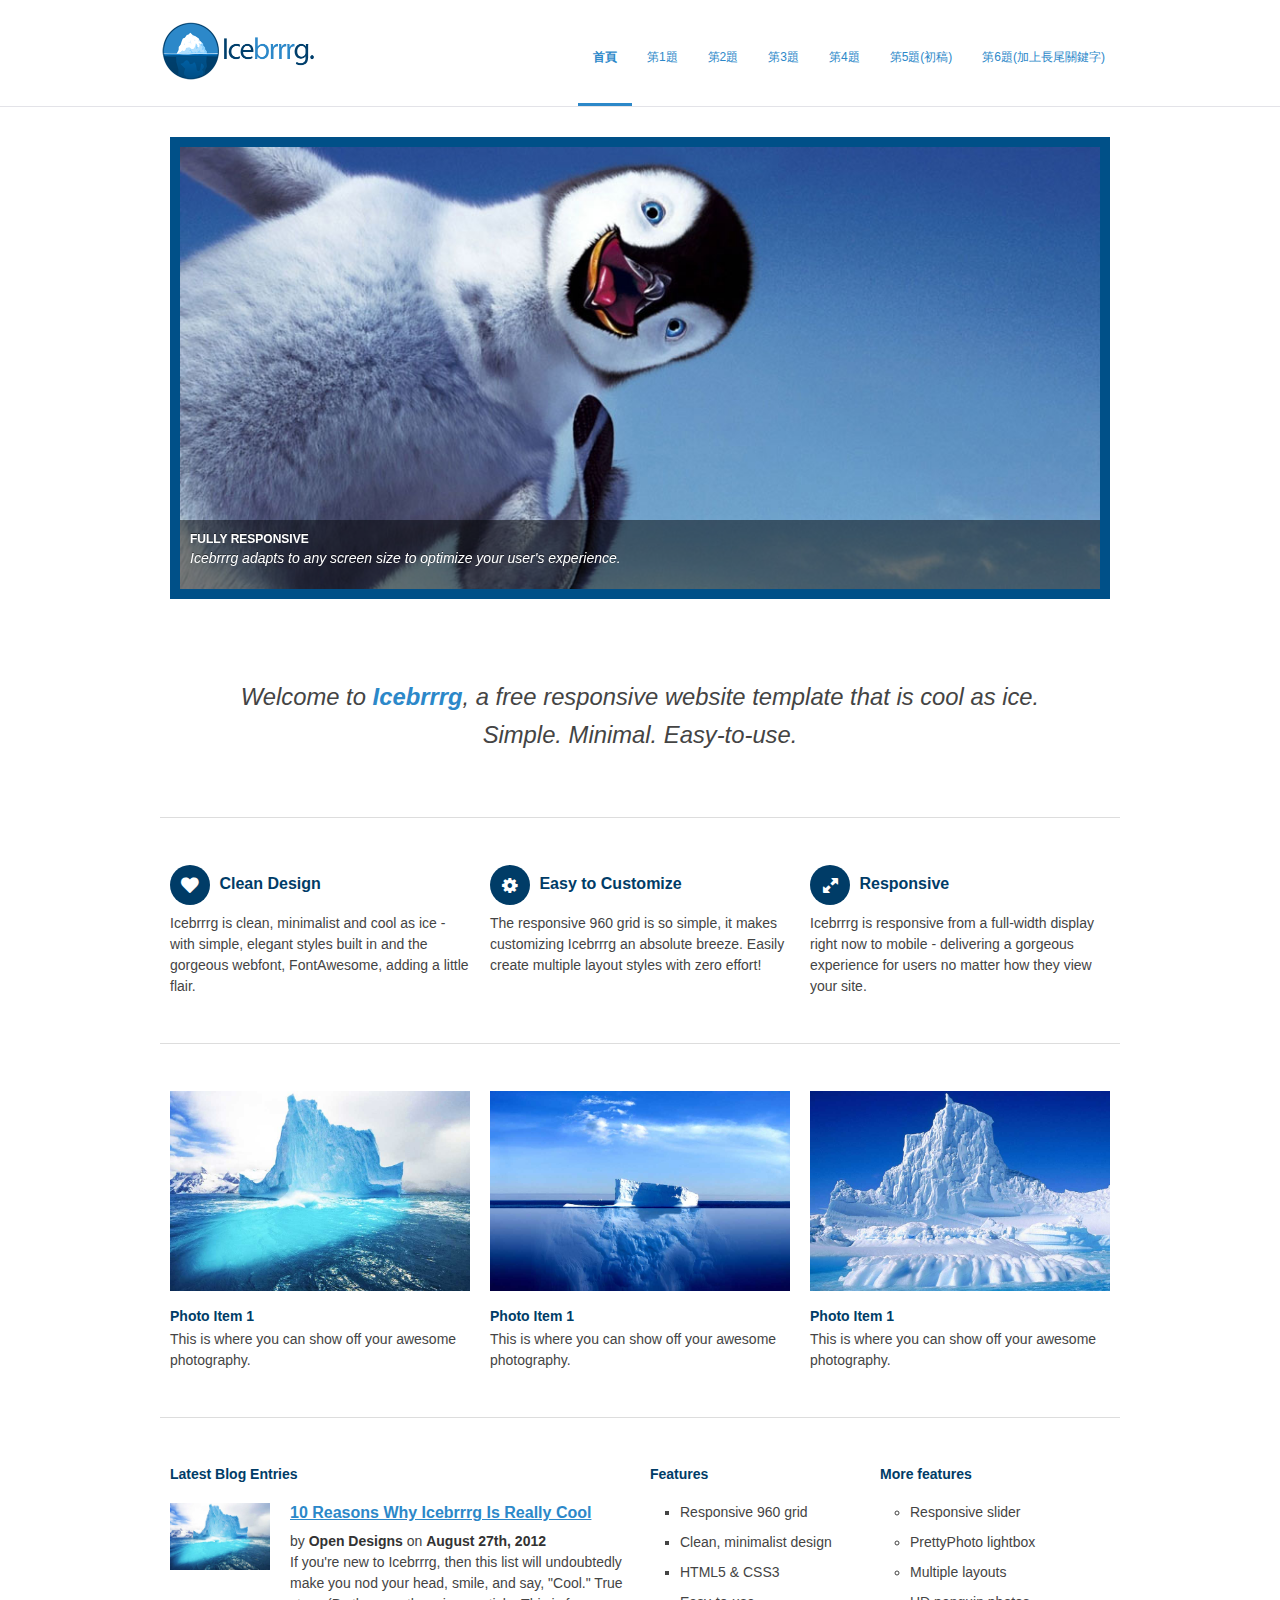
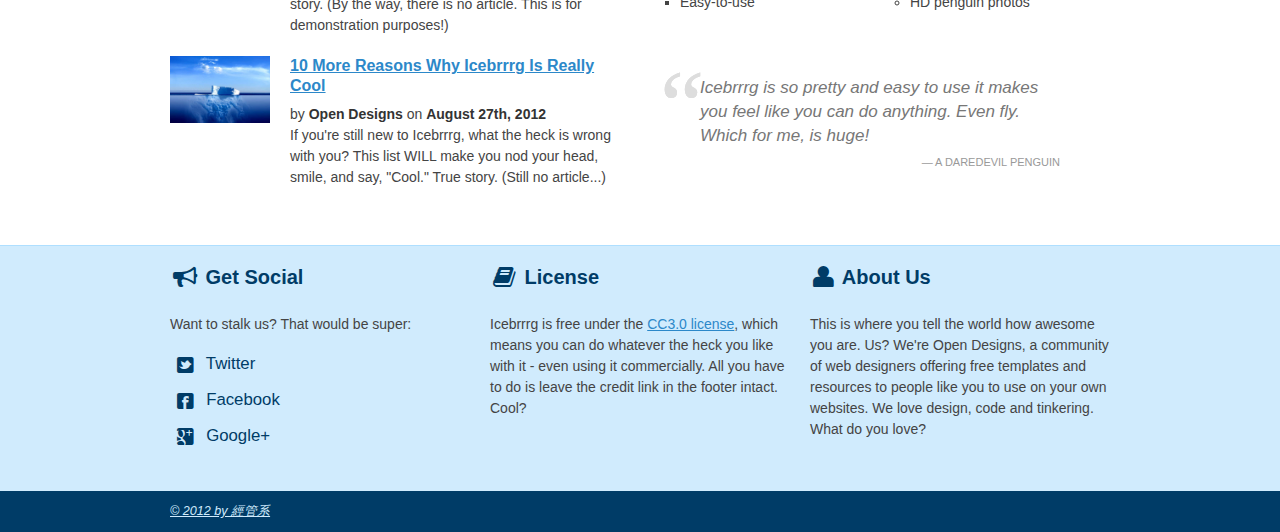
<file: index.html>
<!DOCTYPE html>
<!--[if lt IE 7 ]><html class="ie ie6" lang="en"> <![endif]-->
<!--[if IE 7 ]><html class="ie ie7" lang="en"> <![endif]-->
<!--[if IE 8 ]><html class="ie ie8" lang="en"> <![endif]-->
<!--[if (gte IE 9)|!(IE)]><!--><html lang="en"> <!--<![endif]-->
<head>

	<!-- Basic Page Needs
  ================================================== -->
	<meta charset="utf-8">
	<title>109570047鄭博承作業五</title>
	<meta name="description" content="這是鄭博承的作業五，內容是有關於SEO">
	<meta name="keywords" content="鄭博承，作業五，SEO">

	<!-- Mobile Specific Metas
  ================================================== -->
	<meta name="viewport" content="width=device-width, initial-scale=1, maximum-scale=1">

	<!-- CSS
  ================================================== -->
	<link rel="stylesheet" href="stylesheets/base.css">
	<link rel="stylesheet" href="stylesheets/skeleton.css">
	<link rel="stylesheet" href="stylesheets/layout.css">
    <link rel="stylesheet" href="stylesheets/flexslider.css">
    <link rel="stylesheet" href="stylesheets/prettyPhoto.css">
    
    <!-- CSS
  ================================================== -->
 	<script src="http://ajax.googleapis.com/ajax/libs/jquery/1.8.0/jquery.min.js"></script>
    <script src="js/jquery.flexslider-min.js"></script>
    <script src="js/scripts.js"></script>

	<!--[if lt IE 9]>
		<script src="http://html5shim.googlecode.com/svn/trunk/html5.js"></script>
	<![endif]-->

	<!-- Favicons
	================================================== -->
	<link rel="shortcut icon" href="images/favicon.ico">
	<link rel="apple-touch-icon" href="images/apple-touch-icon.png">
	<link rel="apple-touch-icon" sizes="72x72" href="images/apple-touch-icon-72x72.png">
	<link rel="apple-touch-icon" sizes="114x114" href="images/apple-touch-icon-114x114.png">

</head>
<body class="wrap">



	<!-- Primary Page Layout
	================================================== -->

	<header id="header" class="site-header" role="banner">
    <div id="header-inner" class="container sixteen columns over">
    <hgroup class="one-third column alpha">
    <h1 id="site-title" class="site-title">
    <a href="index.html" id="logo"><img src="images/icebrrrg-logo.png" alt="Icebrrrg logo" height="63" width="157" /></a>
    </h1>
    </hgroup>
    <nav id="main-nav" class="two thirds column omega">
    <ul id="main-nav-menu" class="nav-menu">
    <li id="menu-item-1" class="current">
    <a href="index.html">首頁</a>
    </li>
    <li id="menu-item-2">
    <a href="a1.html">第1題</a>
    </li>
    <li id="menu-item-3">
    <a href="a2.html">第2題</a>
    </li>
    <li id="menu-item-4">
    <a href="a3.html">第3題</a>
    </li>
    <li id="menu-item-5">
    <a href="a4.html">第4題</a>
    </li>
    <li id="menu-item-6">
    <a href="a5.html">第5題(初稿)</a>
    </li>
    <li id="menu-item-7">
    <a href="a6.html">第6題(加上長尾關鍵字)</a>
    </li>

    </ul>
    </nav>
    </div>
    </header>

	<div class="container">
    
		<div class="sixteen columns">
        
        <div class="flex-container">
        <div class="flexslider">
  <ul class="slides">
    <li>
      <a href="#"><img src="images/penguin1.jpeg" alt="Random Penguin Photo" /></a>
      <div class="flex-caption">
				<h5><a href="#">Fully Responsive</a></h5>
		
				<p>Icebrrrg adapts to any screen size to optimize your user's experience.</p>		
	</div>
    </li>
    <li>
      <a href="#"><img src="images/penguin2.jpeg" alt="Random Penguin Photo" /></a>
      <div class="flex-caption" style="display:none;">
				<h5><a href="#">Multiple layouts</a></h5>
		
				<p>Easily create multiple different layouts with the simple grid setup - one column, two column, three column, more.</p>		
	</div>
    </li>
    <li>
      <a href="#"><img src="images/penguin3.jpeg" alt="Random Penguin Photo" /></a>
      <div class="flex-caption" style="display:none;">
				<h5><a href="#">Contact form</a></h5>
		
				<p>Not a developer? No problem. Icebrrrg comes complete with a PHP contact form ready to rock.</p>		
	</div>
    </li>
  </ul>
</div>

		


</div>

<div class="tagline">
      <p>Welcome to <strong>Icebrrrg</strong>, a free responsive website template that is cool as ice.<br />
        Simple. Minimal. Easy-to-use.
      </p>
        </div>

		</div><!-- container -->
        
        <hr>
        
        <section class="container">
        
		<div class="one-third column">
			<h3><i class="icon-heart rounded"></i> Clean Design</h3>
			<p>Icebrrrg is clean, minimalist and cool as ice - with simple, elegant styles built in and the gorgeous webfont, FontAwesome, adding a little flair.</p>
		</div>
		<div class="one-third column">
			<h3><i class="icon-cog rounded"></i> Easy to Customize</h3>
			<p>The responsive 960 grid is so simple, it makes customizing Icebrrrg an absolute breeze.  Easily create multiple layout styles with zero effort!</p>
		</div>
		<div class="one-third column">
			<h3><i class="icon-resize-full rounded"></i> Responsive</h3>
			<p>Icebrrrg is responsive from a full-width display right now to mobile - delivering a gorgeous experience for users no matter how they view your site.</p>
		</div>
        
        </section>
        
        <hr>
        
        <section class="container">
        
        <article id="photo-item-1" class="feature-column one-third column">
        <div class="featured-image img-wrapper">
        <a href="images/iceberg1.jpg" class="img-link" title="Photo Item 1">
        <img src="images/iceberg1.jpg" class="scale-with-grid" alt="Random Iceberg Photo">
        <div class="overlay zoom"></div>
        </a>
        </div>
        
        <h4><a href="#">Photo Item 1</a></h4>
        <p>This is where you can show off your awesome photography.</p>
        
        </article>
        
        <article id="photo-item-2" class="feature-column one-third column">
        <div class="featured-image img-wrapper">
        <a href="images/iceberg2.jpg" class="img-link" title="Photo Item 1">
        <img src="images/iceberg2.jpg" class="scale-with-grid" alt="Random Iceberg Photo">
        <div class="overlay zoom"></div>
        </a>
        </div>
        <h4><a href="#">Photo Item 1</a></h4>
        <p>This is where you can show off your awesome photography.</p>
        </article>
        
        <article id="photo-item-3" class="feature-column one-third column">
        <div class="featured-image img-wrapper">
        <a href="images/iceberg3.jpg" class="img-link" title="Photo Item 1">
        <img src="images/iceberg3.jpg" class="scale-with-grid" alt="Random Iceberg Photo">
        <div class="overlay zoom"></div>
        </a>
        </div>
        <h4><a href="#">Photo Item 1</a></h4>
        <p>This is where you can show off your awesome photography.</p>
        </article>
       
	</section><!-- container -->
    
     <hr>
     
     <section class="container recent-posts">
     
     <aside class="eight columns">
     <h4>Latest Blog Entries</h4>
     
     <article class="eight columns alpha">
     
     <div class="two columns alpha">
     <div class="featured-image img-wrapper">
     <img src="images/iceberg1.jpg" class="scale-with-grid thumb-link" alt="Another damn iceberg!">
     </div>
     </div>
     
     <div class="six columns omega">
     <header>
     <h3><a href="#">10 Reasons Why Icebrrrg Is Really Cool</a></h3>
     <div class="meta">
     <span class="post-date">by <strong>Open Designs</strong> on <strong>August 27th, 2012</strong></span>
     </div>
     </header>
     <p>If you're new to Icebrrrg, then this list will undoubtedly make you nod your head, smile, and say, "Cool."  True story.  (By the way, there is no article.  This is for demonstration purposes!)</p>
     </div>
     
     </article>
     
     </aside>
     
     <aside class="eight columns">
     <div class="four columns alpha">
     <h4>Features</h4>
     <ul class="square">
     <li>Responsive 960 grid</li>
     <li>Clean, minimalist design</li>
     <li>HTML5 & CSS3</li>
     <li>Easy-to-use</li>
     </ul>
     </div>
    
     <div class="four columns alpha">
     <h4>More features</h4>
     <ul class="circle">
     <li>Responsive slider</li>
     <li>PrettyPhoto lightbox</li>
     <li>Multiple layouts</li>
     <li>HD penguin photos</li>
     </ul>
     </div>
     </aside>
     
     <aside class="eight columns clear">
     
     <article class="eight columns alpha">
     
     <div class="two columns alpha">
     <div class="featured-image img-wrapper">
     <img src="images/iceberg2.jpg" class="scale-with-grid thumb-link" alt="Another damn iceberg!">
     </div>
     </div>
     
     <div class="six columns omega">
     <header>
     <h3><a href="#">10 More Reasons Why Icebrrrg Is Really Cool</a></h3>
     <div class="meta">
     <span class="post-date">by <strong>Open Designs</strong> on <strong>August 27th, 2012</strong></span>
     </div>
     </header>
     <p>If you're still new to Icebrrrg, what the heck is wrong with you? This list WILL make you nod your head, smile, and say, "Cool."  True story.  (Still no article...)</p>
     </div>
     
     </article>
     
     </aside>
     
     <aside class="eight columns">
     
     <blockquote class="testimonial">
     Icebrrrg is so pretty and easy to use it makes you feel like you can do anything.  Even fly.  Which for me, is huge!
     <cite>A Daredevil Penguin</cite>
     </blockquote>
     
     </aside>
     
     </section>
    
    </div>

<footer>

<div class="footer-inner container">


<div class="social footer-columns one-third column">
<h2><i class="icon-bullhorn icon-large"></i> Get Social</h2>
<p>Want to stalk us? That would be super:</p>
<ul>
<li><a href="http://www.twitter.com/opendesigns/"><i class="icon-twitter-sign icon-large"></i> Twitter</a></li>
<li><a href="http://www.facebook.com/opendesigns"><i class="icon-facebook-sign icon-large"></i> Facebook</a></li>
<li><a href="https://plus.google.com/b/110224753971231624818/110224753971231624818/posts"><i class="icon-google-plus-sign icon-large"></i> Google+</a></li>
</ul>
</div>

<div class="footer-columns one-third column">
<h2><i class="icon-book icon-large"></i> License</h2>
<p>Icebrrrg is free under the <a href="http://creativecommons.org/licenses/by/3/">CC3.0 license</a>, which means you can do whatever the heck you like with it - even using it commercially.  All you have to do is leave the credit link in the footer intact.  Cool?</p>

</div>

<div class="footer-columns one-third column">
<h2><i class="icon-user icon-large"></i> About Us</h2>
<p>This is where you tell the world how awesome you are.  Us?  We're Open Designs, a community of web designers offering free templates and resources to people like you to use on your own websites.  We love design, code and tinkering.  What do you love?</p>
</div>

</div>

<div id="footer-base">
<div class="container">
<div class="eight columns">
<a href="http://ccwntut.byethost15.com/hw3/">&copy; 2012 by 經管系</a> 
</div>


</div>
</div>

</footer>

<!-- End Document
================================================== -->

<script src="js/jquery.prettyPhoto.js"></script>
</body>
</html>
</file>
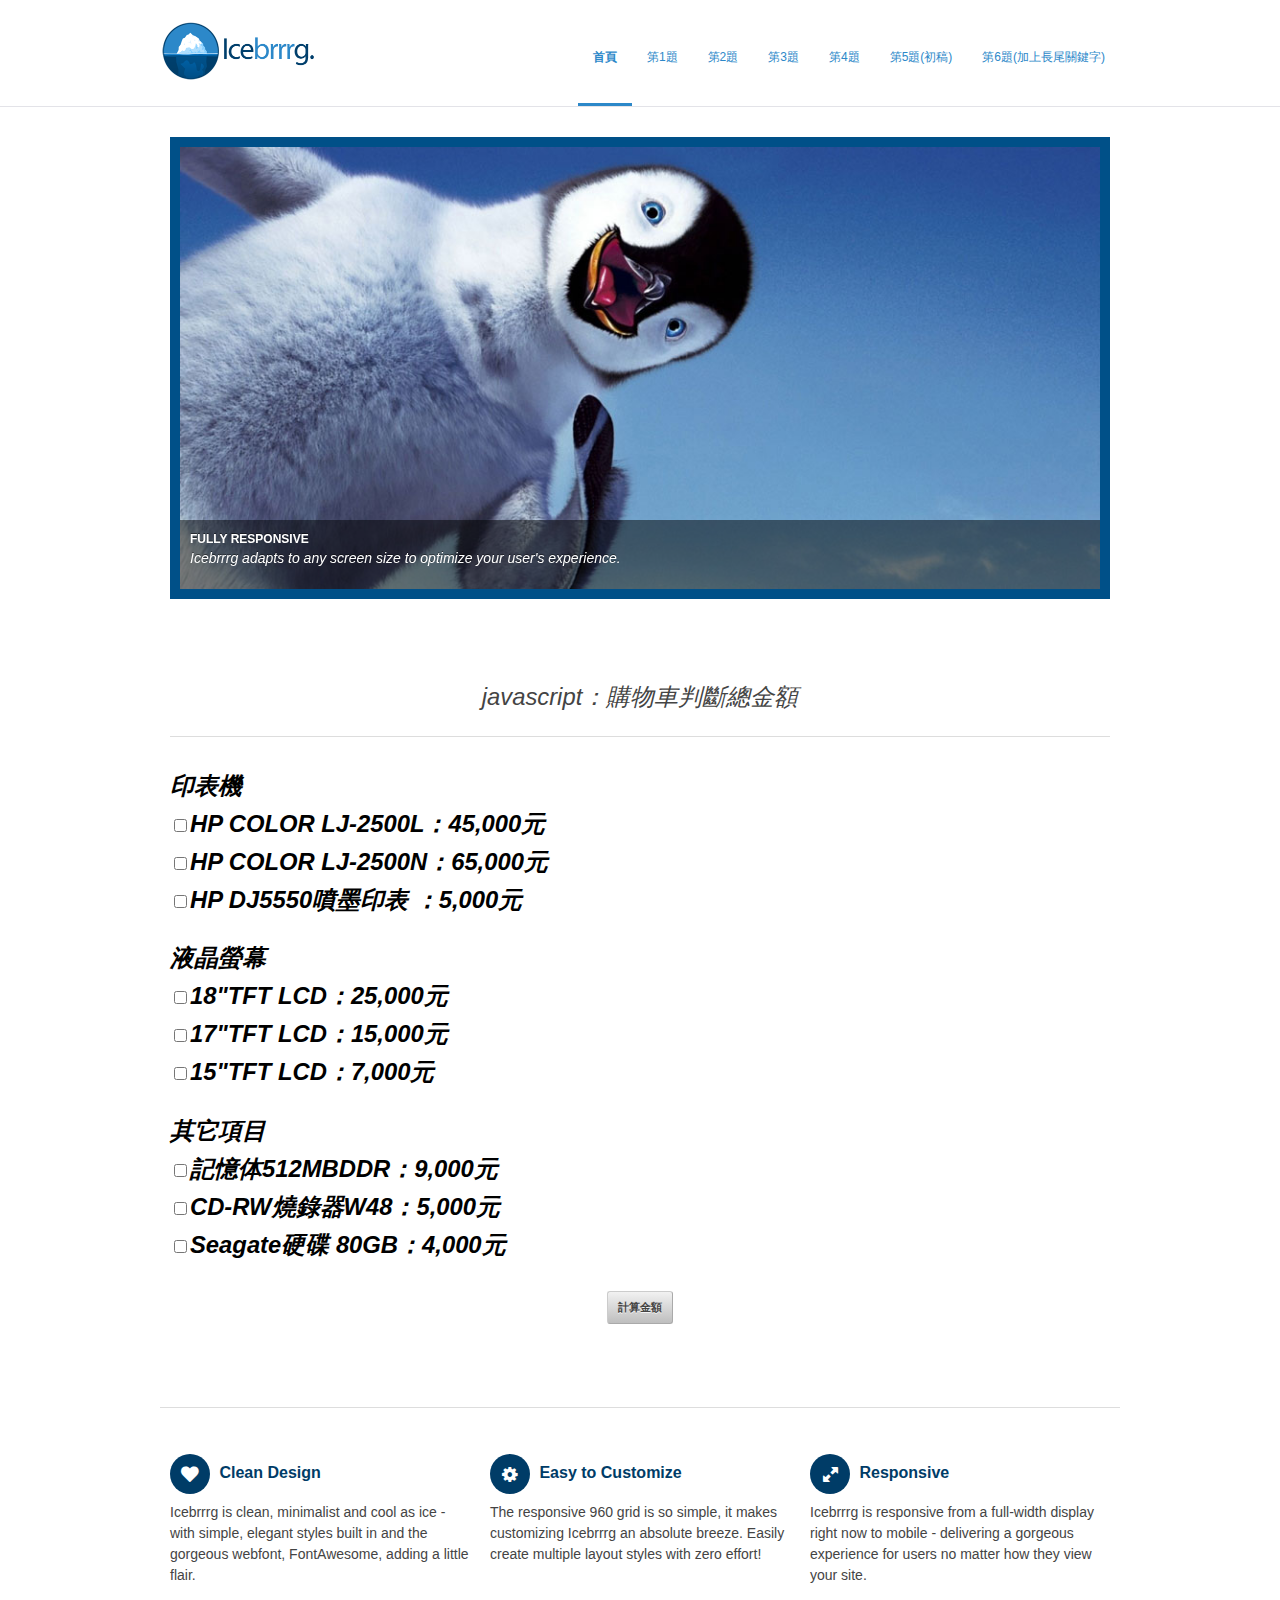
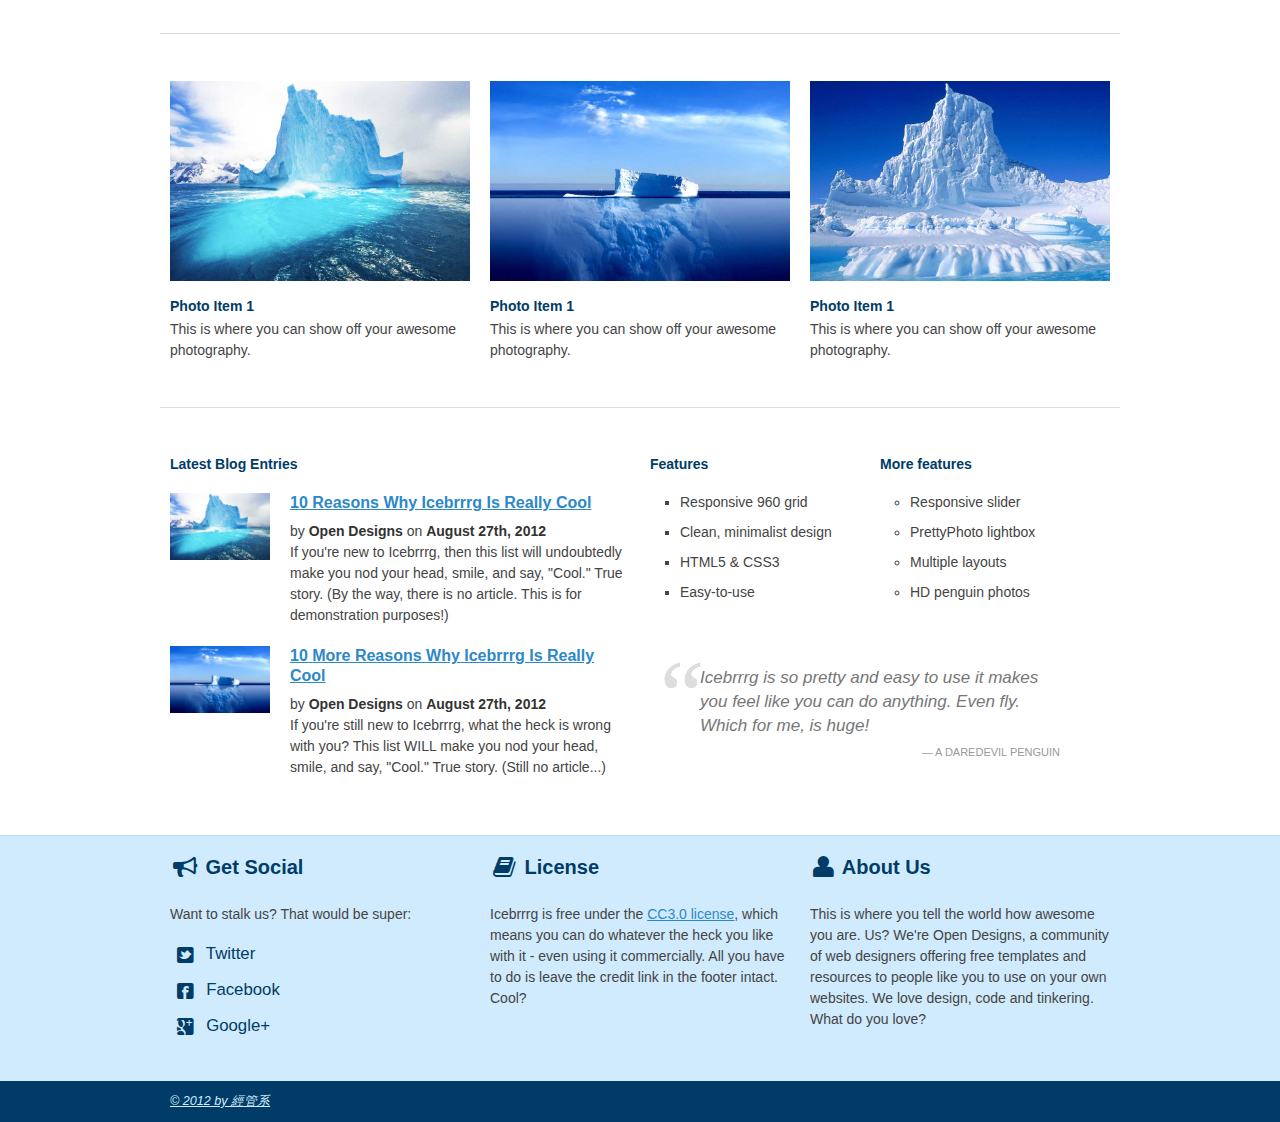
<file: a1.html>
<!DOCTYPE html>
<!--[if lt IE 7 ]><html class="ie ie6" lang="en"> <![endif]-->
<!--[if IE 7 ]><html class="ie ie7" lang="en"> <![endif]-->
<!--[if IE 8 ]><html class="ie ie8" lang="en"> <![endif]-->
<!--[if (gte IE 9)|!(IE)]><!--><html lang="en"> <!--<![endif]-->
<head>

	<!-- Basic Page Needs
  ================================================== -->
	<meta charset="utf-8">
	<title>109570047鄭博承作業五</title>
	<meta name="description" content="這是鄭博承的作業五，內容是有關於SEO">
	<meta name="keywords" content="鄭博承，作業五，SEO">

	<!-- Mobile Specific Metas
  ================================================== -->
	<meta name="viewport" content="width=device-width, initial-scale=1, maximum-scale=1">

	<!-- CSS
  ================================================== -->
	<link rel="stylesheet" href="stylesheets/base.css">
	<link rel="stylesheet" href="stylesheets/skeleton.css">
	<link rel="stylesheet" href="stylesheets/layout.css">
    <link rel="stylesheet" href="stylesheets/flexslider.css">
    <link rel="stylesheet" href="stylesheets/prettyPhoto.css">
    <link rel="stylesheet" href="stylesheets/mystyle.css">
    
    <!-- CSS
  ================================================== -->
 	<script src="http://ajax.googleapis.com/ajax/libs/jquery/1.8.0/jquery.min.js"></script>
    <script src="js/jquery.flexslider-min.js"></script>
    <script src="js/scripts.js"></script>

	<!--[if lt IE 9]>
		<script src="http://html5shim.googlecode.com/svn/trunk/html5.js"></script>
	<![endif]-->

	<!-- Favicons
	================================================== -->
	<link rel="shortcut icon" href="images/favicon.ico">
	<link rel="apple-touch-icon" href="images/apple-touch-icon.png">
	<link rel="apple-touch-icon" sizes="72x72" href="images/apple-touch-icon-72x72.png">
	<link rel="apple-touch-icon" sizes="114x114" href="images/apple-touch-icon-114x114.png">
<script>
  function show()
  {
    money = 0
    //printer複選
    if(c1.checked==true)money = 45000
    if(c2.checked==true)money = 65000
    if(c3.checked==true)money = 5000

    //lcd單選
    if(r1.checked==true)
  {
    money +=25000
  }
  else if(r2.checked==true)
  {
    money +=15000
  }
  else if(r3.checked==true)
  {
    money +=7000
  }
  //other單選
  if(r4.checked==true)
  {
    money +=9000
  }
  else if(r5.checked==true)
  {
    money +=5000
  }
  else if(r6.checked==true)
  {
    money +=4000
  }

    //output
    alert("總金額" + money + "元")
  }
</script>
</head>
<body class="wrap">



	<!-- Primary Page Layout
	================================================== -->

	<header id="header" class="site-header" role="banner">
    <div id="header-inner" class="container sixteen columns over">
    <hgroup class="one-third column alpha">
    <h1 id="site-title" class="site-title">
    <a href="index.html" id="logo"><img src="images/icebrrrg-logo.png" alt="Icebrrrg logo" height="63" width="157" /></a>
    </h1>
    </hgroup>
    <nav id="main-nav" class="two thirds column omega">
    <ul id="main-nav-menu" class="nav-menu">
    <li id="menu-item-1" class="current">
    <a href="index.html">首頁</a>
    </li>
    <li id="menu-item-2">
    <a href="a1.html">第1題</a>
    </li>
    <li id="menu-item-3">
    <a href="a2.html">第2題</a>
    </li>
    <li id="menu-item-4">
    <a href="a3.html">第3題</a>
    </li>
    <li id="menu-item-5">
    <a href="a4.html">第4題</a>
    </li>
    <li id="menu-item-6">
    <a href="a5.html">第5題(初稿)</a>
    </li>
    <li id="menu-item-7">
    <a href="a6.html">第6題(加上長尾關鍵字)</a>
    </li>

    </ul>
    </nav>
    </div>
    </header>

	<div class="container">
    
		<div class="sixteen columns">
        
        <div class="flex-container">
        <div class="flexslider">
  <ul class="slides">
    <li>
      <a href="#"><img src="images/penguin1.jpeg" alt="Random Penguin Photo" /></a>
      <div class="flex-caption">
				<h5><a href="#">Fully Responsive</a></h5>
		
				<p>Icebrrrg adapts to any screen size to optimize your user's experience.</p>		
	</div>
    </li>
    <li>
      <a href="#"><img src="images/penguin2.jpeg" alt="Random Penguin Photo" /></a>
      <div class="flex-caption" style="display:none;">
				<h5><a href="#">Multiple layouts</a></h5>
		
				<p>Easily create multiple different layouts with the simple grid setup - one column, two column, three column, more.</p>		
	</div>
    </li>
    <li>
      <a href="#"><img src="images/penguin3.jpeg" alt="Random Penguin Photo" /></a>
      <div class="flex-caption" style="display:none;">
				<h5><a href="#">Contact form</a></h5>
		
				<p>Not a developer? No problem. Icebrrrg comes complete with a PHP contact form ready to rock.</p>		
	</div>
    </li>
  </ul>
</div>

		


</div>

<div class="tagline">
      <p>javascript：購物車判斷總金額</p>
      <hr>
      <p class="b1">
        印表機
        <br><input id="c1" type="checkbox">HP COLOR LJ-2500L：45,000元
        <br><input id="c2" type="checkbox">HP COLOR LJ-2500N：65,000元
        <br><input id="c3" type="checkbox">HP DJ5550噴墨印表 ：5,000元
      </p>
      <p class="b1">
        液晶螢幕
        <br><input name="lcd" id="r1" type="checkbox">18"TFT LCD：25,000元
        <br><input name="lcd" id="r2" type="checkbox">17"TFT LCD：15,000元
        <br><input name="lcd" id="r3" type="checkbox">15"TFT LCD：7,000元
      </p>
      <p class="b1">
        其它項目
        <br><input name="other" id="r4" type="checkbox">記憶体512MBDDR：9,000元
        <br><input name="other" id="r5" type="checkbox">CD-RW燒錄器W48：5,000元
        <br><input name="other" id="r6" type="checkbox">Seagate硬碟 80GB：4,000元
      </p>
      <p>
        <input onclick="show()" type="button" value="計算金額">
      </p>
      



        </div>

		</div><!-- container -->
        
        <hr>
        
        <section class="container">
        
		<div class="one-third column">
			<h3><i class="icon-heart rounded"></i> Clean Design</h3>
			<p>Icebrrrg is clean, minimalist and cool as ice - with simple, elegant styles built in and the gorgeous webfont, FontAwesome, adding a little flair.</p>
		</div>
		<div class="one-third column">
			<h3><i class="icon-cog rounded"></i> Easy to Customize</h3>
			<p>The responsive 960 grid is so simple, it makes customizing Icebrrrg an absolute breeze.  Easily create multiple layout styles with zero effort!</p>
		</div>
		<div class="one-third column">
			<h3><i class="icon-resize-full rounded"></i> Responsive</h3>
			<p>Icebrrrg is responsive from a full-width display right now to mobile - delivering a gorgeous experience for users no matter how they view your site.</p>
		</div>
        
        </section>
        
        <hr>
        
        <section class="container">
        
        <article id="photo-item-1" class="feature-column one-third column">
        <div class="featured-image img-wrapper">
        <a href="images/iceberg1.jpg" class="img-link" title="Photo Item 1">
        <img src="images/iceberg1.jpg" class="scale-with-grid" alt="Random Iceberg Photo">
        <div class="overlay zoom"></div>
        </a>
        </div>
        
        <h4><a href="#">Photo Item 1</a></h4>
        <p>This is where you can show off your awesome photography.</p>
        
        </article>
        
        <article id="photo-item-2" class="feature-column one-third column">
        <div class="featured-image img-wrapper">
        <a href="images/iceberg2.jpg" class="img-link" title="Photo Item 1">
        <img src="images/iceberg2.jpg" class="scale-with-grid" alt="Random Iceberg Photo">
        <div class="overlay zoom"></div>
        </a>
        </div>
        <h4><a href="#">Photo Item 1</a></h4>
        <p>This is where you can show off your awesome photography.</p>
        </article>
        
        <article id="photo-item-3" class="feature-column one-third column">
        <div class="featured-image img-wrapper">
        <a href="images/iceberg3.jpg" class="img-link" title="Photo Item 1">
        <img src="images/iceberg3.jpg" class="scale-with-grid" alt="Random Iceberg Photo">
        <div class="overlay zoom"></div>
        </a>
        </div>
        <h4><a href="#">Photo Item 1</a></h4>
        <p>This is where you can show off your awesome photography.</p>
        </article>
       
	</section><!-- container -->
    
     <hr>
     
     <section class="container recent-posts">
     
     <aside class="eight columns">
     <h4>Latest Blog Entries</h4>
     
     <article class="eight columns alpha">
     
     <div class="two columns alpha">
     <div class="featured-image img-wrapper">
     <img src="images/iceberg1.jpg" class="scale-with-grid thumb-link" alt="Another damn iceberg!">
     </div>
     </div>
     
     <div class="six columns omega">
     <header>
     <h3><a href="#">10 Reasons Why Icebrrrg Is Really Cool</a></h3>
     <div class="meta">
     <span class="post-date">by <strong>Open Designs</strong> on <strong>August 27th, 2012</strong></span>
     </div>
     </header>
     <p>If you're new to Icebrrrg, then this list will undoubtedly make you nod your head, smile, and say, "Cool."  True story.  (By the way, there is no article.  This is for demonstration purposes!)</p>
     </div>
     
     </article>
     
     </aside>
     
     <aside class="eight columns">
     <div class="four columns alpha">
     <h4>Features</h4>
     <ul class="square">
     <li>Responsive 960 grid</li>
     <li>Clean, minimalist design</li>
     <li>HTML5 & CSS3</li>
     <li>Easy-to-use</li>
     </ul>
     </div>
    
     <div class="four columns alpha">
     <h4>More features</h4>
     <ul class="circle">
     <li>Responsive slider</li>
     <li>PrettyPhoto lightbox</li>
     <li>Multiple layouts</li>
     <li>HD penguin photos</li>
     </ul>
     </div>
     </aside>
     
     <aside class="eight columns clear">
     
     <article class="eight columns alpha">
     
     <div class="two columns alpha">
     <div class="featured-image img-wrapper">
     <img src="images/iceberg2.jpg" class="scale-with-grid thumb-link" alt="Another damn iceberg!">
     </div>
     </div>
     
     <div class="six columns omega">
     <header>
     <h3><a href="#">10 More Reasons Why Icebrrrg Is Really Cool</a></h3>
     <div class="meta">
     <span class="post-date">by <strong>Open Designs</strong> on <strong>August 27th, 2012</strong></span>
     </div>
     </header>
     <p>If you're still new to Icebrrrg, what the heck is wrong with you? This list WILL make you nod your head, smile, and say, "Cool."  True story.  (Still no article...)</p>
     </div>
     
     </article>
     
     </aside>
     
     <aside class="eight columns">
     
     <blockquote class="testimonial">
     Icebrrrg is so pretty and easy to use it makes you feel like you can do anything.  Even fly.  Which for me, is huge!
     <cite>A Daredevil Penguin</cite>
     </blockquote>
     
     </aside>
     
     </section>
    
    </div>

<footer>

<div class="footer-inner container">


<div class="social footer-columns one-third column">
<h2><i class="icon-bullhorn icon-large"></i> Get Social</h2>
<p>Want to stalk us? That would be super:</p>
<ul>
<li><a href="http://www.twitter.com/opendesigns/"><i class="icon-twitter-sign icon-large"></i> Twitter</a></li>
<li><a href="http://www.facebook.com/opendesigns"><i class="icon-facebook-sign icon-large"></i> Facebook</a></li>
<li><a href="https://plus.google.com/b/110224753971231624818/110224753971231624818/posts"><i class="icon-google-plus-sign icon-large"></i> Google+</a></li>
</ul>
</div>

<div class="footer-columns one-third column">
<h2><i class="icon-book icon-large"></i> License</h2>
<p>Icebrrrg is free under the <a href="http://creativecommons.org/licenses/by/3/">CC3.0 license</a>, which means you can do whatever the heck you like with it - even using it commercially.  All you have to do is leave the credit link in the footer intact.  Cool?</p>

</div>

<div class="footer-columns one-third column">
<h2><i class="icon-user icon-large"></i> About Us</h2>
<p>This is where you tell the world how awesome you are.  Us?  We're Open Designs, a community of web designers offering free templates and resources to people like you to use on your own websites.  We love design, code and tinkering.  What do you love?</p>
</div>

</div>

<div id="footer-base">
<div class="container">
<div class="eight columns">
<a href="http://ccwntut.byethost15.com/hw3/">&copy; 2012 by 經管系</a> 
</div>


</div>
</div>

</footer>

<!-- End Document
================================================== -->

<script src="js/jquery.prettyPhoto.js"></script>
</body>
</html>
</file>
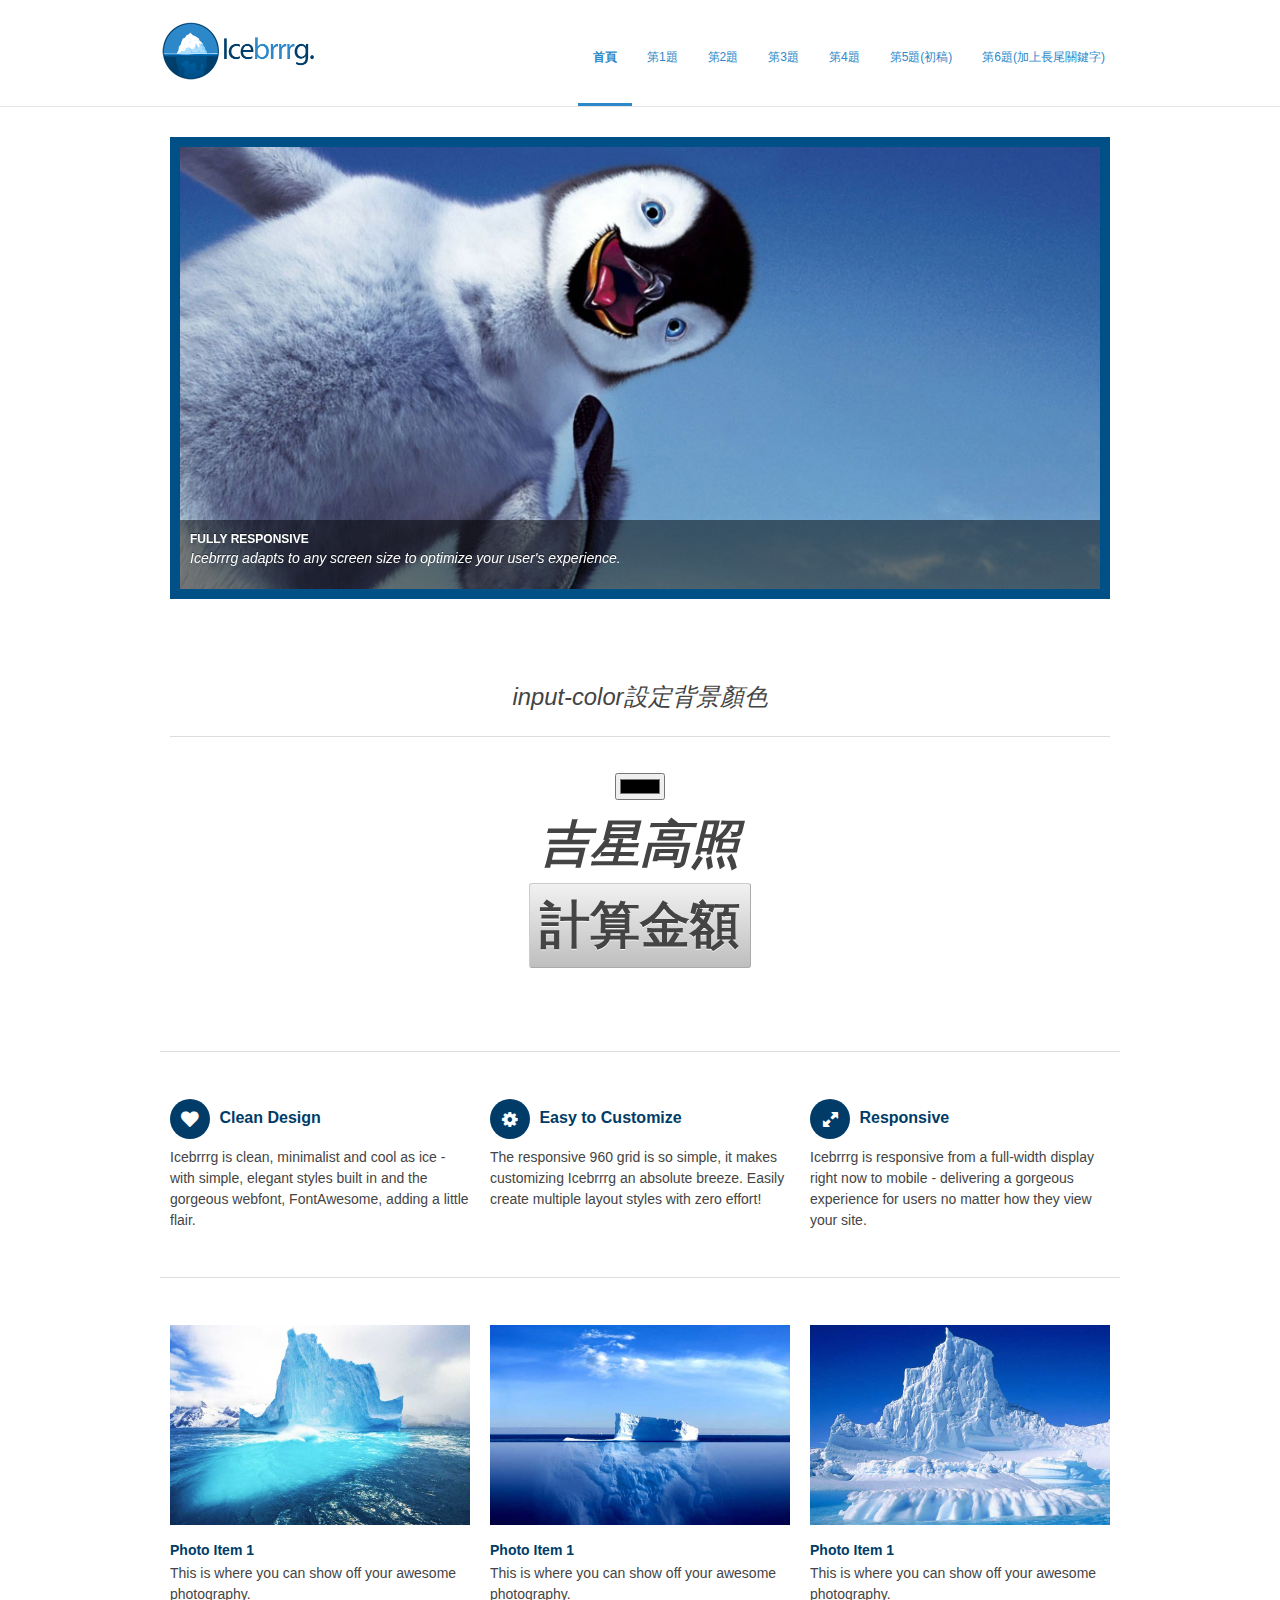
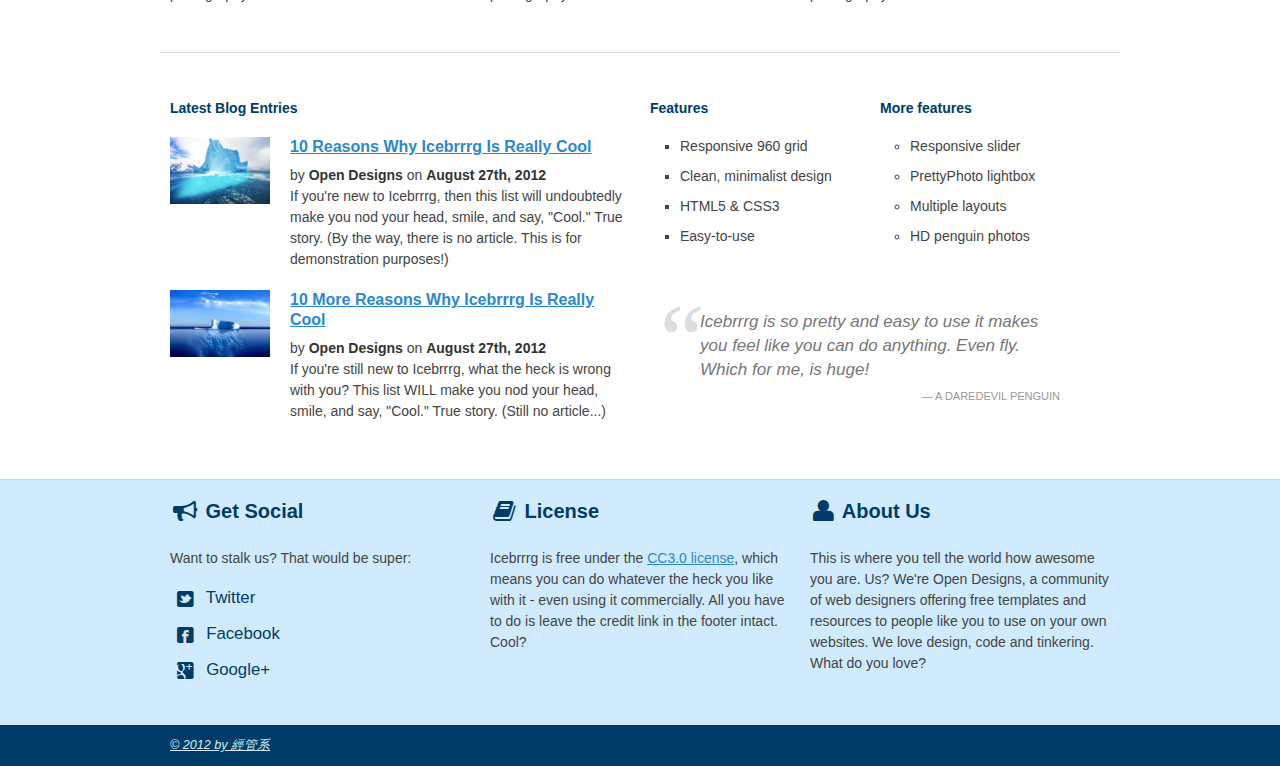
<file: a2.html>
<!DOCTYPE html>
<!--[if lt IE 7 ]><html class="ie ie6" lang="en"> <![endif]-->
<!--[if IE 7 ]><html class="ie ie7" lang="en"> <![endif]-->
<!--[if IE 8 ]><html class="ie ie8" lang="en"> <![endif]-->
<!--[if (gte IE 9)|!(IE)]><!--><html lang="en"> <!--<![endif]-->
<head>

	<!-- Basic Page Needs
  ================================================== -->
	<meta charset="utf-8">
	<title>109570047鄭博承作業五</title>
	<meta name="description" content="這是鄭博承的作業五，內容是有關於SEO">
	<meta name="keywords" content="鄭博承，作業五，SEO">

	<!-- Mobile Specific Metas
  ================================================== -->
	<meta name="viewport" content="width=device-width, initial-scale=1, maximum-scale=1">

	<!-- CSS
  ================================================== -->
	<link rel="stylesheet" href="stylesheets/base.css">
	<link rel="stylesheet" href="stylesheets/skeleton.css">
	<link rel="stylesheet" href="stylesheets/layout.css">
    <link rel="stylesheet" href="stylesheets/flexslider.css">
    <link rel="stylesheet" href="stylesheets/prettyPhoto.css">
    
    <!-- CSS
  ================================================== -->
 	<script src="http://ajax.googleapis.com/ajax/libs/jquery/1.8.0/jquery.min.js"></script>
    <script src="js/jquery.flexslider-min.js"></script>
    <script src="js/scripts.js"></script>

	<!--[if lt IE 9]>
		<script src="http://html5shim.googlecode.com/svn/trunk/html5.js"></script>
	<![endif]-->

	<!-- Favicons
	================================================== -->
	<link rel="shortcut icon" href="images/favicon.ico">
	<link rel="apple-touch-icon" href="images/apple-touch-icon.png">
	<link rel="apple-touch-icon" sizes="72x72" href="images/apple-touch-icon-72x72.png">
	<link rel="apple-touch-icon" sizes="114x114" href="images/apple-touch-icon-114x114.png">

<script>
  function show()
  {
    document.getElementById("t1").style.backgroundColor = c1.value
    b1.style.backgroundColor = c1.value
  }
</script>
</head>
<body class="wrap">



	<!-- Primary Page Layout
	================================================== -->

	<header id="header" class="site-header" role="banner">
    <div id="header-inner" class="container sixteen columns over">
    <hgroup class="one-third column alpha">
    <h1 id="site-title" class="site-title">
    <a href="index.html" id="logo"><img src="images/icebrrrg-logo.png" alt="Icebrrrg logo" height="63" width="157" /></a>
    </h1>
    </hgroup>
    <nav id="main-nav" class="two thirds column omega">
    <ul id="main-nav-menu" class="nav-menu">
    <li id="menu-item-1" class="current">
    <a href="index.html">首頁</a>
    </li>
    <li id="menu-item-2">
    <a href="a1.html">第1題</a>
    </li>
    <li id="menu-item-3">
    <a href="a2.html">第2題</a>
    </li>
    <li id="menu-item-4">
    <a href="a3.html">第3題</a>
    </li>
    <li id="menu-item-5">
    <a href="a4.html">第4題</a>
    </li>
    <li id="menu-item-6">
    <a href="a5.html">第5題(初稿)</a>
    </li>
    <li id="menu-item-7">
    <a href="a6.html">第6題(加上長尾關鍵字)</a>
    </li>

    </ul>
    </nav>
    </div>
    </header>

	<div class="container">
    
		<div class="sixteen columns">
        
        <div class="flex-container">
        <div class="flexslider">
  <ul class="slides">
    <li>
      <a href="#"><img src="images/penguin1.jpeg" alt="Random Penguin Photo" /></a>
      <div class="flex-caption">
				<h5><a href="#">Fully Responsive</a></h5>
		
				<p>Icebrrrg adapts to any screen size to optimize your user's experience.</p>		
	</div>
    </li>
    <li>
      <a href="#"><img src="images/penguin2.jpeg" alt="Random Penguin Photo" /></a>
      <div class="flex-caption" style="display:none;">
				<h5><a href="#">Multiple layouts</a></h5>
		
				<p>Easily create multiple different layouts with the simple grid setup - one column, two column, three column, more.</p>		
	</div>
    </li>
    <li>
      <a href="#"><img src="images/penguin3.jpeg" alt="Random Penguin Photo" /></a>
      <div class="flex-caption" style="display:none;">
				<h5><a href="#">Contact form</a></h5>
		
				<p>Not a developer? No problem. Icebrrrg comes complete with a PHP contact form ready to rock.</p>		
	</div>
    </li>
  </ul>
</div>

		


</div>

<div class="tagline">
      <p>input-color設定背景顏色
      </p>
      <hr>
      <p>
        <input type="color">
      </p>
      <p>
        <label id="t1" style="font-size: 50px;">吉星高照</label>
      </p>
      <p>
        <input type="button" value="計算金額" style="font-size: 50px;">
      </p>
   
 

        </div>

		</div><!-- container -->
        
        <hr>
        
        <section class="container">
        
		<div class="one-third column">
			<h3><i class="icon-heart rounded"></i> Clean Design</h3>
			<p>Icebrrrg is clean, minimalist and cool as ice - with simple, elegant styles built in and the gorgeous webfont, FontAwesome, adding a little flair.</p>
		</div>
		<div class="one-third column">
			<h3><i class="icon-cog rounded"></i> Easy to Customize</h3>
			<p>The responsive 960 grid is so simple, it makes customizing Icebrrrg an absolute breeze.  Easily create multiple layout styles with zero effort!</p>
		</div>
		<div class="one-third column">
			<h3><i class="icon-resize-full rounded"></i> Responsive</h3>
			<p>Icebrrrg is responsive from a full-width display right now to mobile - delivering a gorgeous experience for users no matter how they view your site.</p>
		</div>
        
        </section>
        
        <hr>
        
        <section class="container">
        
        <article id="photo-item-1" class="feature-column one-third column">
        <div class="featured-image img-wrapper">
        <a href="images/iceberg1.jpg" class="img-link" title="Photo Item 1">
        <img src="images/iceberg1.jpg" class="scale-with-grid" alt="Random Iceberg Photo">
        <div class="overlay zoom"></div>
        </a>
        </div>
        
        <h4><a href="#">Photo Item 1</a></h4>
        <p>This is where you can show off your awesome photography.</p>
        
        </article>
        
        <article id="photo-item-2" class="feature-column one-third column">
        <div class="featured-image img-wrapper">
        <a href="images/iceberg2.jpg" class="img-link" title="Photo Item 1">
        <img src="images/iceberg2.jpg" class="scale-with-grid" alt="Random Iceberg Photo">
        <div class="overlay zoom"></div>
        </a>
        </div>
        <h4><a href="#">Photo Item 1</a></h4>
        <p>This is where you can show off your awesome photography.</p>
        </article>
        
        <article id="photo-item-3" class="feature-column one-third column">
        <div class="featured-image img-wrapper">
        <a href="images/iceberg3.jpg" class="img-link" title="Photo Item 1">
        <img src="images/iceberg3.jpg" class="scale-with-grid" alt="Random Iceberg Photo">
        <div class="overlay zoom"></div>
        </a>
        </div>
        <h4><a href="#">Photo Item 1</a></h4>
        <p>This is where you can show off your awesome photography.</p>
        </article>
       
	</section><!-- container -->
    
     <hr>
     
     <section class="container recent-posts">
     
     <aside class="eight columns">
     <h4>Latest Blog Entries</h4>
     
     <article class="eight columns alpha">
     
     <div class="two columns alpha">
     <div class="featured-image img-wrapper">
     <img src="images/iceberg1.jpg" class="scale-with-grid thumb-link" alt="Another damn iceberg!">
     </div>
     </div>
     
     <div class="six columns omega">
     <header>
     <h3><a href="#">10 Reasons Why Icebrrrg Is Really Cool</a></h3>
     <div class="meta">
     <span class="post-date">by <strong>Open Designs</strong> on <strong>August 27th, 2012</strong></span>
     </div>
     </header>
     <p>If you're new to Icebrrrg, then this list will undoubtedly make you nod your head, smile, and say, "Cool."  True story.  (By the way, there is no article.  This is for demonstration purposes!)</p>
     </div>
     
     </article>
     
     </aside>
     
     <aside class="eight columns">
     <div class="four columns alpha">
     <h4>Features</h4>
     <ul class="square">
     <li>Responsive 960 grid</li>
     <li>Clean, minimalist design</li>
     <li>HTML5 & CSS3</li>
     <li>Easy-to-use</li>
     </ul>
     </div>
    
     <div class="four columns alpha">
     <h4>More features</h4>
     <ul class="circle">
     <li>Responsive slider</li>
     <li>PrettyPhoto lightbox</li>
     <li>Multiple layouts</li>
     <li>HD penguin photos</li>
     </ul>
     </div>
     </aside>
     
     <aside class="eight columns clear">
     
     <article class="eight columns alpha">
     
     <div class="two columns alpha">
     <div class="featured-image img-wrapper">
     <img src="images/iceberg2.jpg" class="scale-with-grid thumb-link" alt="Another damn iceberg!">
     </div>
     </div>
     
     <div class="six columns omega">
     <header>
     <h3><a href="#">10 More Reasons Why Icebrrrg Is Really Cool</a></h3>
     <div class="meta">
     <span class="post-date">by <strong>Open Designs</strong> on <strong>August 27th, 2012</strong></span>
     </div>
     </header>
     <p>If you're still new to Icebrrrg, what the heck is wrong with you? This list WILL make you nod your head, smile, and say, "Cool."  True story.  (Still no article...)</p>
     </div>
     
     </article>
     
     </aside>
     
     <aside class="eight columns">
     
     <blockquote class="testimonial">
     Icebrrrg is so pretty and easy to use it makes you feel like you can do anything.  Even fly.  Which for me, is huge!
     <cite>A Daredevil Penguin</cite>
     </blockquote>
     
     </aside>
     
     </section>
    
    </div>

<footer>

<div class="footer-inner container">


<div class="social footer-columns one-third column">
<h2><i class="icon-bullhorn icon-large"></i> Get Social</h2>
<p>Want to stalk us? That would be super:</p>
<ul>
<li><a href="http://www.twitter.com/opendesigns/"><i class="icon-twitter-sign icon-large"></i> Twitter</a></li>
<li><a href="http://www.facebook.com/opendesigns"><i class="icon-facebook-sign icon-large"></i> Facebook</a></li>
<li><a href="https://plus.google.com/b/110224753971231624818/110224753971231624818/posts"><i class="icon-google-plus-sign icon-large"></i> Google+</a></li>
</ul>
</div>

<div class="footer-columns one-third column">
<h2><i class="icon-book icon-large"></i> License</h2>
<p>Icebrrrg is free under the <a href="http://creativecommons.org/licenses/by/3/">CC3.0 license</a>, which means you can do whatever the heck you like with it - even using it commercially.  All you have to do is leave the credit link in the footer intact.  Cool?</p>

</div>

<div class="footer-columns one-third column">
<h2><i class="icon-user icon-large"></i> About Us</h2>
<p>This is where you tell the world how awesome you are.  Us?  We're Open Designs, a community of web designers offering free templates and resources to people like you to use on your own websites.  We love design, code and tinkering.  What do you love?</p>
</div>

</div>

<div id="footer-base">
<div class="container">
<div class="eight columns">
<a href="http://ccwntut.byethost15.com/hw3/">&copy; 2012 by 經管系</a> 
</div>


</div>
</div>

</footer>

<!-- End Document
================================================== -->

<script src="js/jquery.prettyPhoto.js"></script>
</body>
</html>
</file>
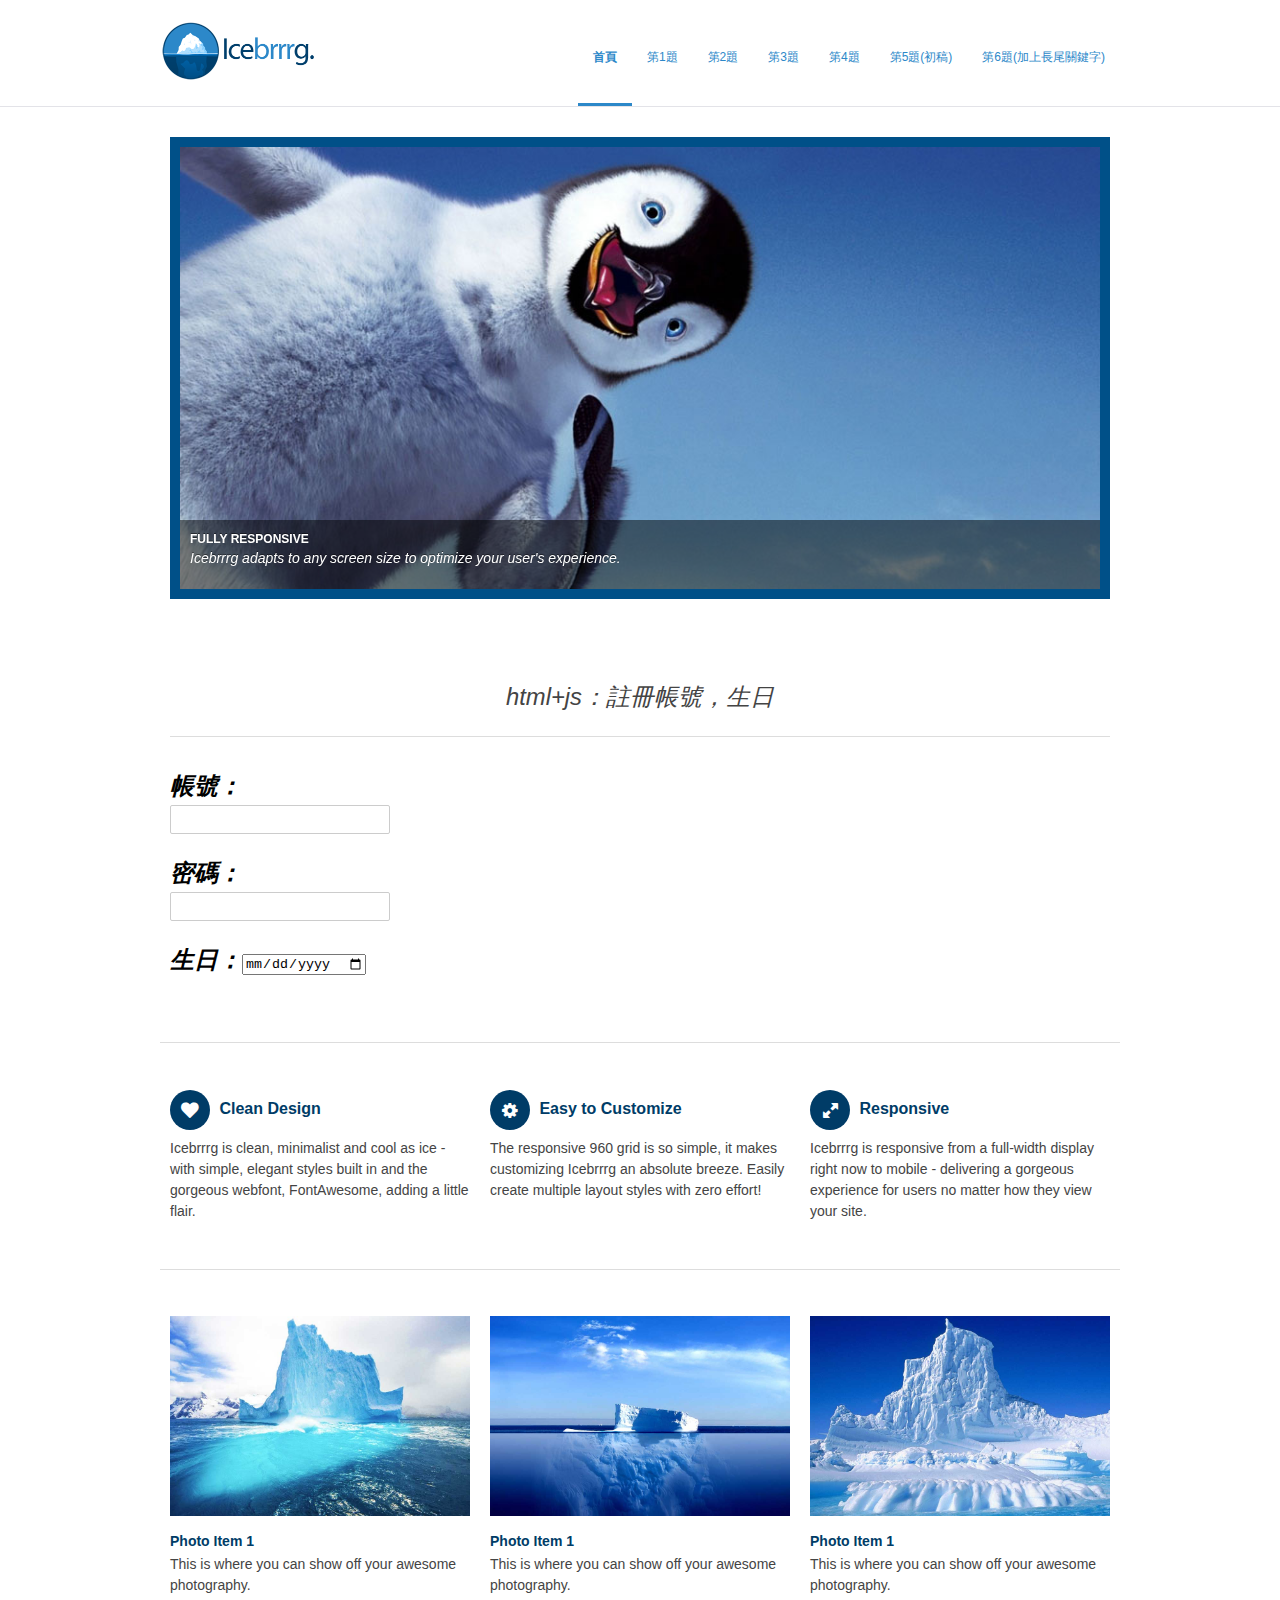
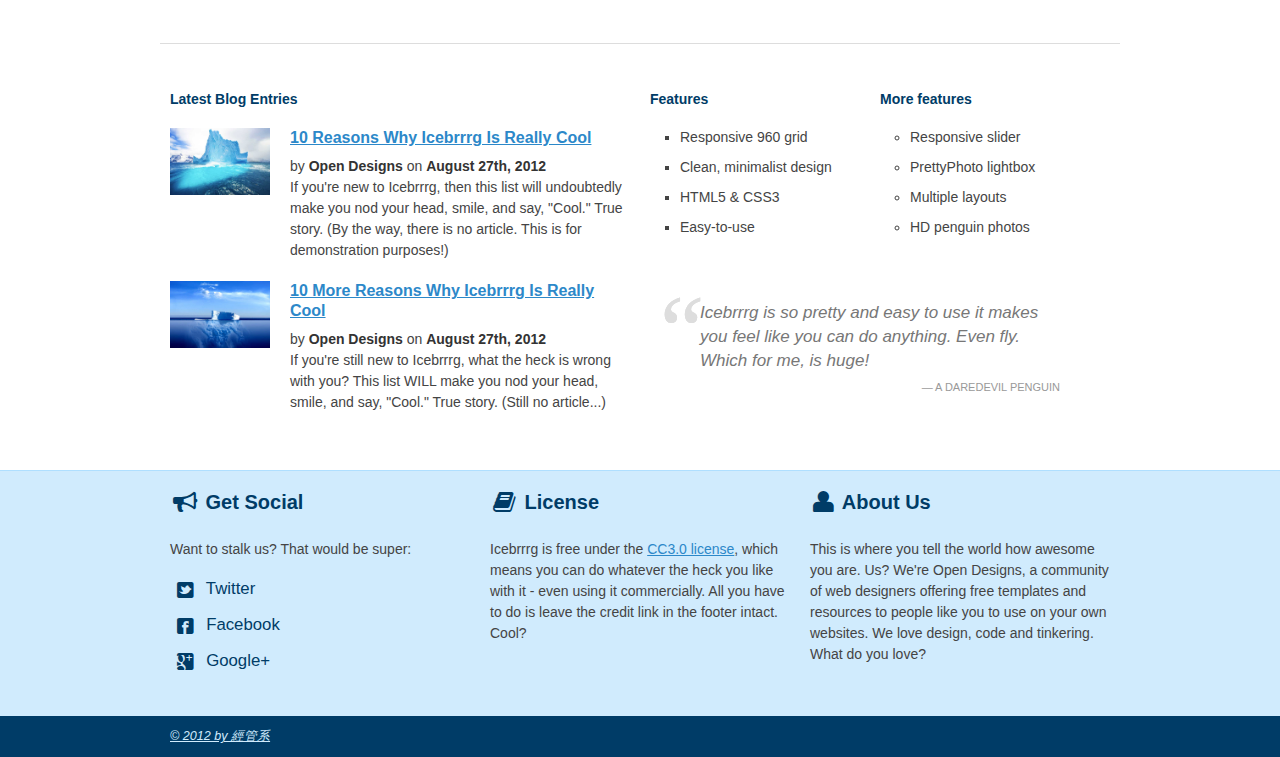
<file: a3.html>
<!DOCTYPE html>
<!--[if lt IE 7 ]><html class="ie ie6" lang="en"> <![endif]-->
<!--[if IE 7 ]><html class="ie ie7" lang="en"> <![endif]-->
<!--[if IE 8 ]><html class="ie ie8" lang="en"> <![endif]-->
<!--[if (gte IE 9)|!(IE)]><!--><html lang="en"> <!--<![endif]-->
<head>

	<!-- Basic Page Needs
  ================================================== -->
	<meta charset="utf-8">
	<title>109570047鄭博承作業五</title>
	<meta name="description" content="這是鄭博承的作業五，內容是有關於SEO">
	<meta name="keywords" content="鄭博承，作業五，SEO">

	<!-- Mobile Specific Metas
  ================================================== -->
	<meta name="viewport" content="width=device-width, initial-scale=1, maximum-scale=1">

	<!-- CSS
  ================================================== -->
	<link rel="stylesheet" href="stylesheets/base.css">
	<link rel="stylesheet" href="stylesheets/skeleton.css">
	<link rel="stylesheet" href="stylesheets/layout.css">
    <link rel="stylesheet" href="stylesheets/flexslider.css">
    <link rel="stylesheet" href="stylesheets/prettyPhoto.css">
    <link rel="stylesheet" href="stylesheets/mystyle.css">
    
    <!-- CSS
  ================================================== -->
 	<script src="http://ajax.googleapis.com/ajax/libs/jquery/1.8.0/jquery.min.js"></script>
    <script src="js/jquery.flexslider-min.js"></script>
    <script src="js/scripts.js"></script>

	<!--[if lt IE 9]>
		<script src="http://html5shim.googlecode.com/svn/trunk/html5.js"></script>
	<![endif]-->

	<!-- Favicons
	================================================== -->
	<link rel="shortcut icon" href="images/favicon.ico">
	<link rel="apple-touch-icon" href="images/apple-touch-icon.png">
	<link rel="apple-touch-icon" sizes="72x72" href="images/apple-touch-icon-72x72.png">
	<link rel="apple-touch-icon" sizes="114x114" href="images/apple-touch-icon-114x114.png">
<script>
  function show()
  {

    a1 = t1.value
    a2 = t2.value
    a3 = t3.value
    document.getElementById("t4").innerHTML = " 你的帳號是" + a1 + "，你的密碼是" + a2 + "，你的生日是" + a3
      }
</script>
</head>
<body class="wrap">



	<!-- Primary Page Layout
	================================================== -->

	<header id="header" class="site-header" role="banner">
    <div id="header-inner" class="container sixteen columns over">
    <hgroup class="one-third column alpha">
    <h1 id="site-title" class="site-title">
    <a href="index.html" id="logo"><img src="images/icebrrrg-logo.png" alt="Icebrrrg logo" height="63" width="157" /></a>
    </h1>
    </hgroup>
    <nav id="main-nav" class="two thirds column omega">
    <ul id="main-nav-menu" class="nav-menu">
    <li id="menu-item-1" class="current">
    <a href="index.html">首頁</a>
    </li>
    <li id="menu-item-2">
    <a href="a1.html">第1題</a>
    </li>
    <li id="menu-item-3">
    <a href="a2.html">第2題</a>
    </li>
    <li id="menu-item-4">
    <a href="a3.html">第3題</a>
    </li>
    <li id="menu-item-5">
    <a href="a4.html">第4題</a>
    </li>
    <li id="menu-item-6">
    <a href="a5.html">第5題(初稿)</a>
    </li>
    <li id="menu-item-7">
    <a href="a6.html">第6題(加上長尾關鍵字)</a>
    </li>

    </ul>
    </nav>
    </div>
    </header>

	<div class="container">
    
		<div class="sixteen columns">
        
        <div class="flex-container">
        <div class="flexslider">
  <ul class="slides">
    <li>
      <a href="#"><img src="images/penguin1.jpeg" alt="Random Penguin Photo" /></a>
      <div class="flex-caption">
				<h5><a href="#">Fully Responsive</a></h5>
		
				<p>Icebrrrg adapts to any screen size to optimize your user's experience.</p>		
	</div>
    </li>
    <li>
      <a href="#"><img src="images/penguin2.jpeg" alt="Random Penguin Photo" /></a>
      <div class="flex-caption" style="display:none;">
				<h5><a href="#">Multiple layouts</a></h5>
		
				<p>Easily create multiple different layouts with the simple grid setup - one column, two column, three column, more.</p>		
	</div>
    </li>
    <li>
      <a href="#"><img src="images/penguin3.jpeg" alt="Random Penguin Photo" /></a>
      <div class="flex-caption" style="display:none;">
				<h5><a href="#">Contact form</a></h5>
		
				<p>Not a developer? No problem. Icebrrrg comes complete with a PHP contact form ready to rock.</p>		
	</div>
    </li>
  </ul>
</div>

		


</div>

<div class="tagline">
      <p>html+js：註冊帳號，生日
      </p>
      <hr>
      <p class="b1">
        帳號：<input id="t1" onkeyup="show()" type="text">
      </p>
      <p class="b1">
        密碼：<input id="t2" onkeyup="show()" type="password">
      </p>
      <p class="b1">
        生日：<input id="t3" onchange="show()" type="date">
      </p>
      <p id="t4" class="b1">
        
      </p>


        </div>

		</div><!-- container -->
        
        <hr>
        
        <section class="container">
        
		<div class="one-third column">
			<h3><i class="icon-heart rounded"></i> Clean Design</h3>
			<p>Icebrrrg is clean, minimalist and cool as ice - with simple, elegant styles built in and the gorgeous webfont, FontAwesome, adding a little flair.</p>
		</div>
		<div class="one-third column">
			<h3><i class="icon-cog rounded"></i> Easy to Customize</h3>
			<p>The responsive 960 grid is so simple, it makes customizing Icebrrrg an absolute breeze.  Easily create multiple layout styles with zero effort!</p>
		</div>
		<div class="one-third column">
			<h3><i class="icon-resize-full rounded"></i> Responsive</h3>
			<p>Icebrrrg is responsive from a full-width display right now to mobile - delivering a gorgeous experience for users no matter how they view your site.</p>
		</div>
        
        </section>
        
        <hr>
        
        <section class="container">
        
        <article id="photo-item-1" class="feature-column one-third column">
        <div class="featured-image img-wrapper">
        <a href="images/iceberg1.jpg" class="img-link" title="Photo Item 1">
        <img src="images/iceberg1.jpg" class="scale-with-grid" alt="Random Iceberg Photo">
        <div class="overlay zoom"></div>
        </a>
        </div>
        
        <h4><a href="#">Photo Item 1</a></h4>
        <p>This is where you can show off your awesome photography.</p>
        
        </article>
        
        <article id="photo-item-2" class="feature-column one-third column">
        <div class="featured-image img-wrapper">
        <a href="images/iceberg2.jpg" class="img-link" title="Photo Item 1">
        <img src="images/iceberg2.jpg" class="scale-with-grid" alt="Random Iceberg Photo">
        <div class="overlay zoom"></div>
        </a>
        </div>
        <h4><a href="#">Photo Item 1</a></h4>
        <p>This is where you can show off your awesome photography.</p>
        </article>
        
        <article id="photo-item-3" class="feature-column one-third column">
        <div class="featured-image img-wrapper">
        <a href="images/iceberg3.jpg" class="img-link" title="Photo Item 1">
        <img src="images/iceberg3.jpg" class="scale-with-grid" alt="Random Iceberg Photo">
        <div class="overlay zoom"></div>
        </a>
        </div>
        <h4><a href="#">Photo Item 1</a></h4>
        <p>This is where you can show off your awesome photography.</p>
        </article>
       
	</section><!-- container -->
    
     <hr>
     
     <section class="container recent-posts">
     
     <aside class="eight columns">
     <h4>Latest Blog Entries</h4>
     
     <article class="eight columns alpha">
     
     <div class="two columns alpha">
     <div class="featured-image img-wrapper">
     <img src="images/iceberg1.jpg" class="scale-with-grid thumb-link" alt="Another damn iceberg!">
     </div>
     </div>
     
     <div class="six columns omega">
     <header>
     <h3><a href="#">10 Reasons Why Icebrrrg Is Really Cool</a></h3>
     <div class="meta">
     <span class="post-date">by <strong>Open Designs</strong> on <strong>August 27th, 2012</strong></span>
     </div>
     </header>
     <p>If you're new to Icebrrrg, then this list will undoubtedly make you nod your head, smile, and say, "Cool."  True story.  (By the way, there is no article.  This is for demonstration purposes!)</p>
     </div>
     
     </article>
     
     </aside>
     
     <aside class="eight columns">
     <div class="four columns alpha">
     <h4>Features</h4>
     <ul class="square">
     <li>Responsive 960 grid</li>
     <li>Clean, minimalist design</li>
     <li>HTML5 & CSS3</li>
     <li>Easy-to-use</li>
     </ul>
     </div>
    
     <div class="four columns alpha">
     <h4>More features</h4>
     <ul class="circle">
     <li>Responsive slider</li>
     <li>PrettyPhoto lightbox</li>
     <li>Multiple layouts</li>
     <li>HD penguin photos</li>
     </ul>
     </div>
     </aside>
     
     <aside class="eight columns clear">
     
     <article class="eight columns alpha">
     
     <div class="two columns alpha">
     <div class="featured-image img-wrapper">
     <img src="images/iceberg2.jpg" class="scale-with-grid thumb-link" alt="Another damn iceberg!">
     </div>
     </div>
     
     <div class="six columns omega">
     <header>
     <h3><a href="#">10 More Reasons Why Icebrrrg Is Really Cool</a></h3>
     <div class="meta">
     <span class="post-date">by <strong>Open Designs</strong> on <strong>August 27th, 2012</strong></span>
     </div>
     </header>
     <p>If you're still new to Icebrrrg, what the heck is wrong with you? This list WILL make you nod your head, smile, and say, "Cool."  True story.  (Still no article...)</p>
     </div>
     
     </article>
     
     </aside>
     
     <aside class="eight columns">
     
     <blockquote class="testimonial">
     Icebrrrg is so pretty and easy to use it makes you feel like you can do anything.  Even fly.  Which for me, is huge!
     <cite>A Daredevil Penguin</cite>
     </blockquote>
     
     </aside>
     
     </section>
    
    </div>

<footer>

<div class="footer-inner container">


<div class="social footer-columns one-third column">
<h2><i class="icon-bullhorn icon-large"></i> Get Social</h2>
<p>Want to stalk us? That would be super:</p>
<ul>
<li><a href="http://www.twitter.com/opendesigns/"><i class="icon-twitter-sign icon-large"></i> Twitter</a></li>
<li><a href="http://www.facebook.com/opendesigns"><i class="icon-facebook-sign icon-large"></i> Facebook</a></li>
<li><a href="https://plus.google.com/b/110224753971231624818/110224753971231624818/posts"><i class="icon-google-plus-sign icon-large"></i> Google+</a></li>
</ul>
</div>

<div class="footer-columns one-third column">
<h2><i class="icon-book icon-large"></i> License</h2>
<p>Icebrrrg is free under the <a href="http://creativecommons.org/licenses/by/3/">CC3.0 license</a>, which means you can do whatever the heck you like with it - even using it commercially.  All you have to do is leave the credit link in the footer intact.  Cool?</p>

</div>

<div class="footer-columns one-third column">
<h2><i class="icon-user icon-large"></i> About Us</h2>
<p>This is where you tell the world how awesome you are.  Us?  We're Open Designs, a community of web designers offering free templates and resources to people like you to use on your own websites.  We love design, code and tinkering.  What do you love?</p>
</div>

</div>

<div id="footer-base">
<div class="container">
<div class="eight columns">
<a href="http://ccwntut.byethost15.com/hw3/">&copy; 2012 by 經管系</a> 
</div>


</div>
</div>

</footer>

<!-- End Document
================================================== -->

<script src="js/jquery.prettyPhoto.js"></script>
</body>
</html>
</file>
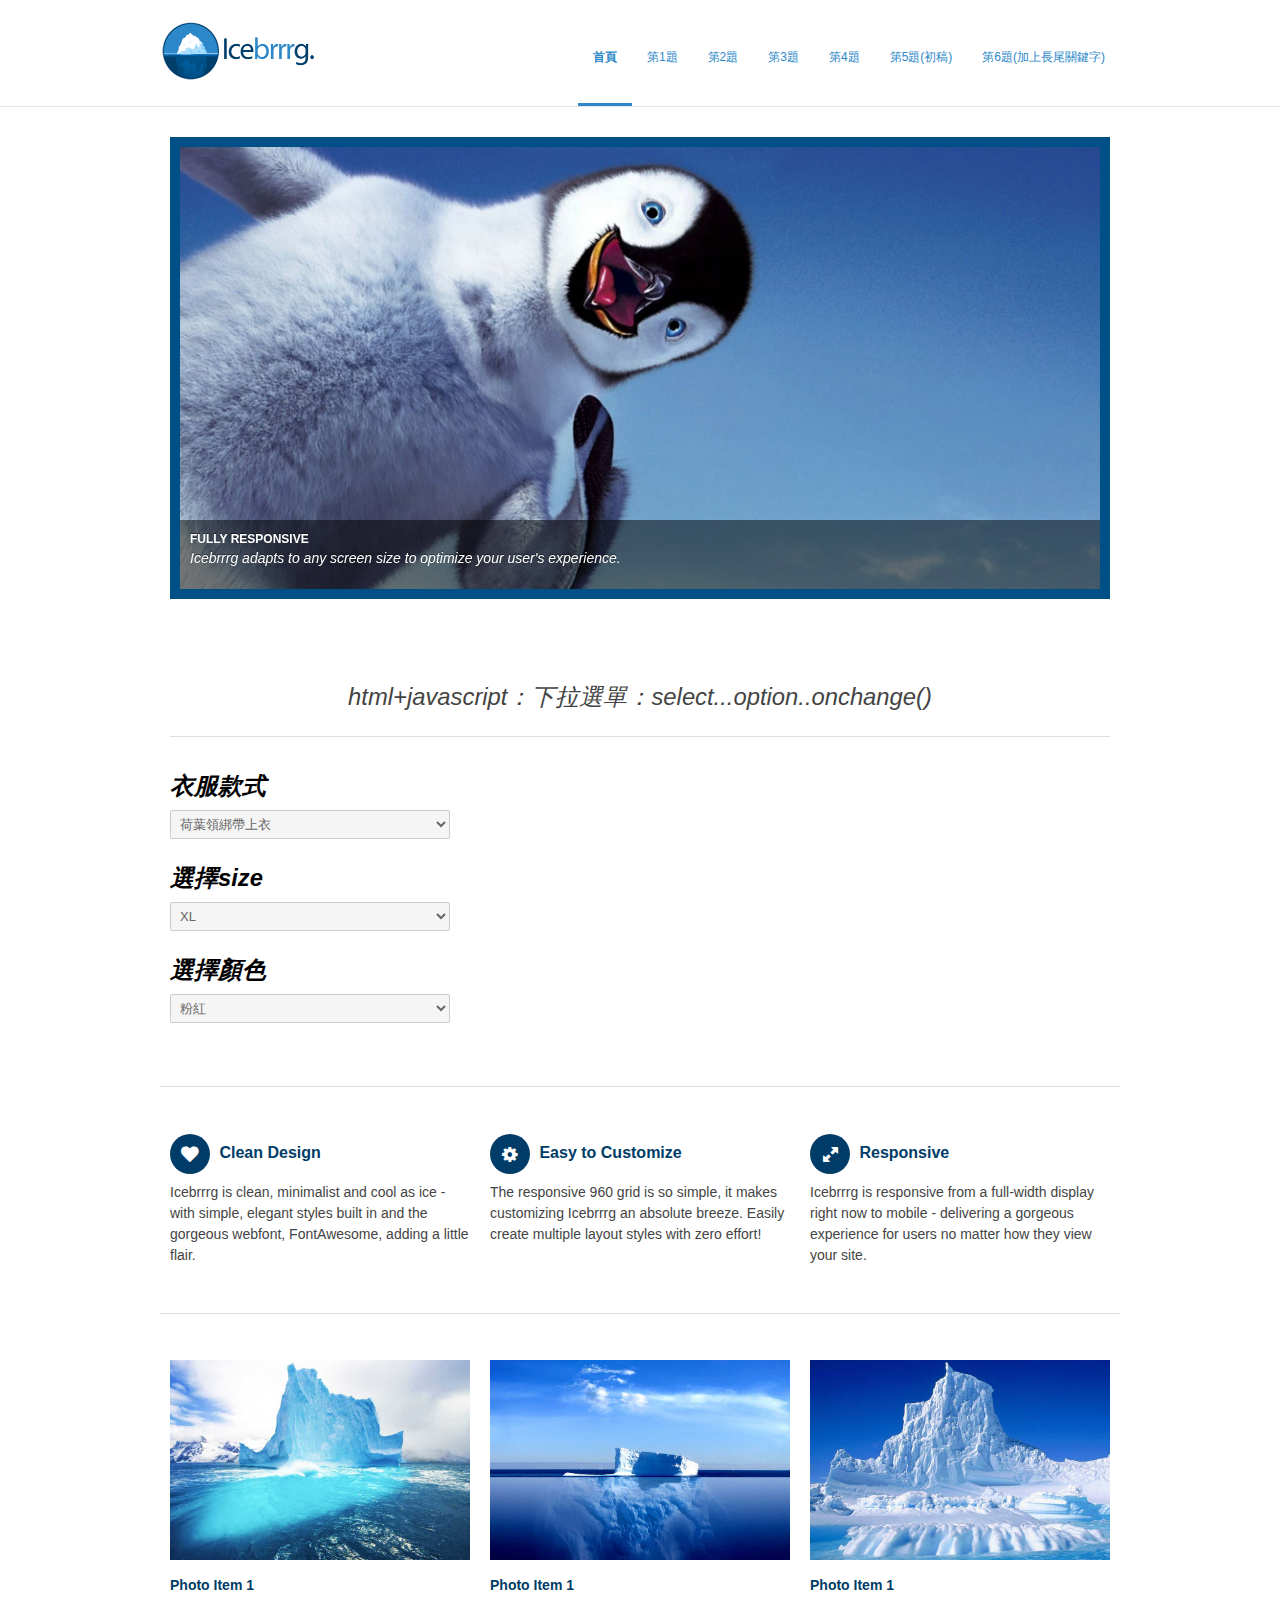
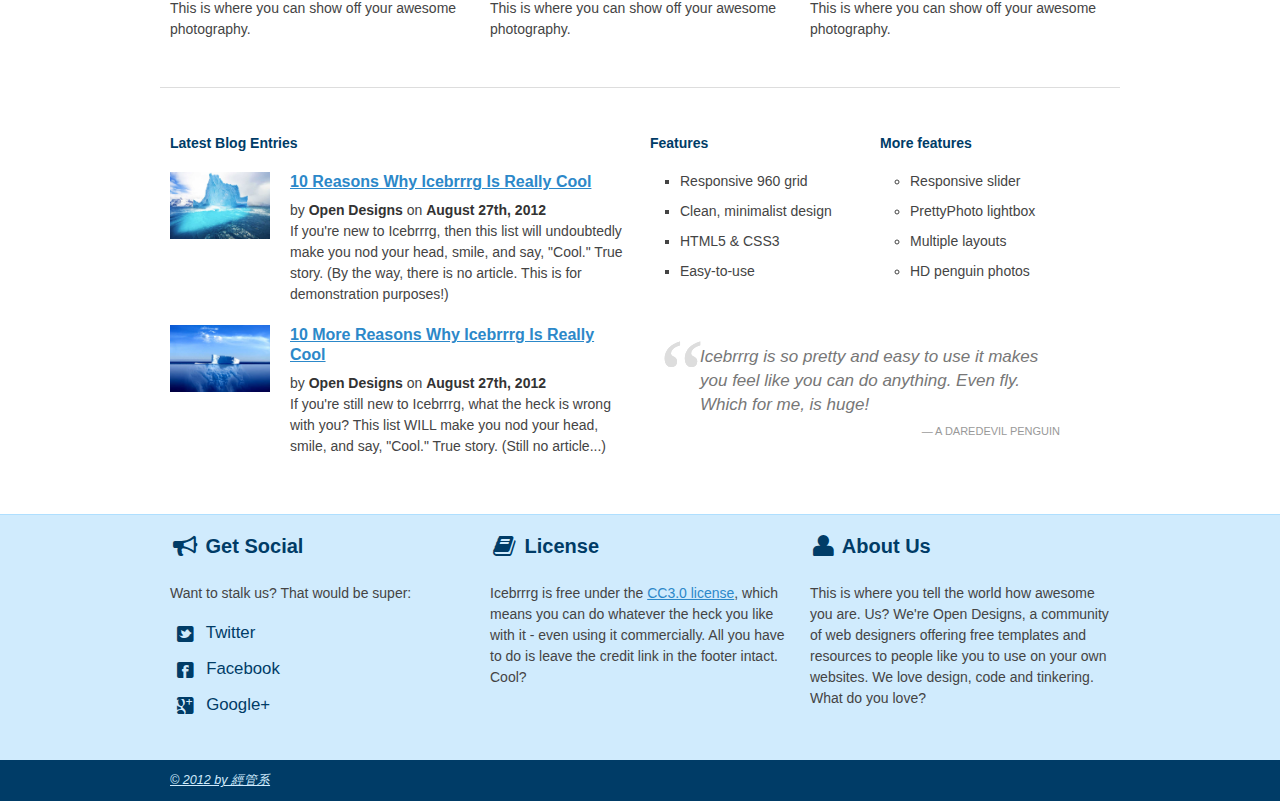
<file: a4.html>
<!DOCTYPE html>
<!--[if lt IE 7 ]><html class="ie ie6" lang="en"> <![endif]-->
<!--[if IE 7 ]><html class="ie ie7" lang="en"> <![endif]-->
<!--[if IE 8 ]><html class="ie ie8" lang="en"> <![endif]-->
<!--[if (gte IE 9)|!(IE)]><!--><html lang="en"> <!--<![endif]-->
<head>

	<!-- Basic Page Needs
  ================================================== -->
	<meta charset="utf-8">
	<title>109570047鄭博承作業五</title>
	<meta name="description" content="這是鄭博承的作業五，內容是有關於SEO">
	<meta name="keywords" content="鄭博承，作業五，SEO">

	<!-- Mobile Specific Metas
  ================================================== -->
	<meta name="viewport" content="width=device-width, initial-scale=1, maximum-scale=1">

	<!-- CSS
  ================================================== -->
	<link rel="stylesheet" href="stylesheets/base.css">
	<link rel="stylesheet" href="stylesheets/skeleton.css">
	<link rel="stylesheet" href="stylesheets/layout.css">
    <link rel="stylesheet" href="stylesheets/flexslider.css">
    <link rel="stylesheet" href="stylesheets/prettyPhoto.css">
    <link rel="stylesheet" href="stylesheets/mystyle.css">
    
    <!-- CSS
  ================================================== -->
 	<script src="http://ajax.googleapis.com/ajax/libs/jquery/1.8.0/jquery.min.js"></script>
    <script src="js/jquery.flexslider-min.js"></script>
    <script src="js/scripts.js"></script>

	<!--[if lt IE 9]>
		<script src="http://html5shim.googlecode.com/svn/trunk/html5.js"></script>
	<![endif]-->

	<!-- Favicons
	================================================== -->
	<link rel="shortcut icon" href="images/favicon.ico">
	<link rel="apple-touch-icon" href="images/apple-touch-icon.png">
	<link rel="apple-touch-icon" sizes="72x72" href="images/apple-touch-icon-72x72.png">
	<link rel="apple-touch-icon" sizes="114x114" href="images/apple-touch-icon-114x114.png">

  <script>
    function show()
    {

      a1 = s1.value
      a2 = s2.value
      a3 = s3.value
      document.getElementById("p1").innerHTML = "你選擇的衣服是：" + a1 +"，" + a2 +"，" + a3
    }
  </script>
</head>
<body class="wrap">



	<!-- Primary Page Layout
	================================================== -->

	<header id="header" class="site-header" role="banner">
    <div id="header-inner" class="container sixteen columns over">
    <hgroup class="one-third column alpha">
    <h1 id="site-title" class="site-title">
    <a href="index.html" id="logo"><img src="images/icebrrrg-logo.png" alt="Icebrrrg logo" height="63" width="157" /></a>
    </h1>
    </hgroup>
    <nav id="main-nav" class="two thirds column omega">
    <ul id="main-nav-menu" class="nav-menu">
    <li id="menu-item-1" class="current">
    <a href="index.html">首頁</a>
    </li>
    <li id="menu-item-2">
    <a href="a1.html">第1題</a>
    </li>
    <li id="menu-item-3">
    <a href="a2.html">第2題</a>
    </li>
    <li id="menu-item-4">
    <a href="a3.html">第3題</a>
    </li>
    <li id="menu-item-5">
    <a href="a4.html">第4題</a>
    </li>
    <li id="menu-item-6">
    <a href="a5.html">第5題(初稿)</a>
    </li>
    <li id="menu-item-7">
    <a href="a6.html">第6題(加上長尾關鍵字)</a>
    </li>

    </ul>
    </nav>
    </div>
    </header>

	<div class="container">
    
		<div class="sixteen columns">
        
        <div class="flex-container">
        <div class="flexslider">
  <ul class="slides">
    <li>
      <a href="#"><img src="images/penguin1.jpeg" alt="Random Penguin Photo" /></a>
      <div class="flex-caption">
				<h5><a href="#">Fully Responsive</a></h5>
		
				<p>Icebrrrg adapts to any screen size to optimize your user's experience.</p>		
	</div>
    </li>
    <li>
      <a href="#"><img src="images/penguin2.jpeg" alt="Random Penguin Photo" /></a>
      <div class="flex-caption" style="display:none;">
				<h5><a href="#">Multiple layouts</a></h5>
		
				<p>Easily create multiple different layouts with the simple grid setup - one column, two column, three column, more.</p>		
	</div>
    </li>
    <li>
      <a href="#"><img src="images/penguin3.jpeg" alt="Random Penguin Photo" /></a>
      <div class="flex-caption" style="display:none;">
				<h5><a href="#">Contact form</a></h5>
		
				<p>Not a developer? No problem. Icebrrrg comes complete with a PHP contact form ready to rock.</p>		
	</div>
    </li>
  </ul>
</div>

		


</div>

<div class="tagline">
      <p>html+javascript：下拉選單：select...option..onchange()
      </p>
      <hr>
      <p class="b1">
        衣服款式
        <select id="s1" onchange="show()">
          <option>荷葉領綁帶上衣</option>
          <option>棉麻條紋長版襯衫</option>
          <option>快乾棉圓領T恤</option>
          <option>純棉蝴蝶結短褲</option>
        </select>
      </p>
      <p class="b1">
        選擇size
        <select id="s2" onchange="show()">
          <option>XL</option>
          <option>L</option>
          <option>M</option>
          <option>S</option>
        </select>     
      </p>
      <p class="b1">
        選擇顏色
        <select id="s3" onchange="show()">
          <option>粉紅</option>
          <option>淺藍色</option>
          <option>淺黃色</option>
          <option>紫色</option>
        </select>     
      </p>

      <p id="p1" class="b1">
      </p>
        </div>

		</div><!-- container -->
        
        <hr>
        
        <section class="container">
        
		<div class="one-third column">
			<h3><i class="icon-heart rounded"></i> Clean Design</h3>
			<p>Icebrrrg is clean, minimalist and cool as ice - with simple, elegant styles built in and the gorgeous webfont, FontAwesome, adding a little flair.</p>
		</div>
		<div class="one-third column">
			<h3><i class="icon-cog rounded"></i> Easy to Customize</h3>
			<p>The responsive 960 grid is so simple, it makes customizing Icebrrrg an absolute breeze.  Easily create multiple layout styles with zero effort!</p>
		</div>
		<div class="one-third column">
			<h3><i class="icon-resize-full rounded"></i> Responsive</h3>
			<p>Icebrrrg is responsive from a full-width display right now to mobile - delivering a gorgeous experience for users no matter how they view your site.</p>
		</div>
        
        </section>
        
        <hr>
        
        <section class="container">
        
        <article id="photo-item-1" class="feature-column one-third column">
        <div class="featured-image img-wrapper">
        <a href="images/iceberg1.jpg" class="img-link" title="Photo Item 1">
        <img src="images/iceberg1.jpg" class="scale-with-grid" alt="Random Iceberg Photo">
        <div class="overlay zoom"></div>
        </a>
        </div>
        
        <h4><a href="#">Photo Item 1</a></h4>
        <p>This is where you can show off your awesome photography.</p>
        
        </article>
        
        <article id="photo-item-2" class="feature-column one-third column">
        <div class="featured-image img-wrapper">
        <a href="images/iceberg2.jpg" class="img-link" title="Photo Item 1">
        <img src="images/iceberg2.jpg" class="scale-with-grid" alt="Random Iceberg Photo">
        <div class="overlay zoom"></div>
        </a>
        </div>
        <h4><a href="#">Photo Item 1</a></h4>
        <p>This is where you can show off your awesome photography.</p>
        </article>
        
        <article id="photo-item-3" class="feature-column one-third column">
        <div class="featured-image img-wrapper">
        <a href="images/iceberg3.jpg" class="img-link" title="Photo Item 1">
        <img src="images/iceberg3.jpg" class="scale-with-grid" alt="Random Iceberg Photo">
        <div class="overlay zoom"></div>
        </a>
        </div>
        <h4><a href="#">Photo Item 1</a></h4>
        <p>This is where you can show off your awesome photography.</p>
        </article>
       
	</section><!-- container -->
    
     <hr>
     
     <section class="container recent-posts">
     
     <aside class="eight columns">
     <h4>Latest Blog Entries</h4>
     
     <article class="eight columns alpha">
     
     <div class="two columns alpha">
     <div class="featured-image img-wrapper">
     <img src="images/iceberg1.jpg" class="scale-with-grid thumb-link" alt="Another damn iceberg!">
     </div>
     </div>
     
     <div class="six columns omega">
     <header>
     <h3><a href="#">10 Reasons Why Icebrrrg Is Really Cool</a></h3>
     <div class="meta">
     <span class="post-date">by <strong>Open Designs</strong> on <strong>August 27th, 2012</strong></span>
     </div>
     </header>
     <p>If you're new to Icebrrrg, then this list will undoubtedly make you nod your head, smile, and say, "Cool."  True story.  (By the way, there is no article.  This is for demonstration purposes!)</p>
     </div>
     
     </article>
     
     </aside>
     
     <aside class="eight columns">
     <div class="four columns alpha">
     <h4>Features</h4>
     <ul class="square">
     <li>Responsive 960 grid</li>
     <li>Clean, minimalist design</li>
     <li>HTML5 & CSS3</li>
     <li>Easy-to-use</li>
     </ul>
     </div>
    
     <div class="four columns alpha">
     <h4>More features</h4>
     <ul class="circle">
     <li>Responsive slider</li>
     <li>PrettyPhoto lightbox</li>
     <li>Multiple layouts</li>
     <li>HD penguin photos</li>
     </ul>
     </div>
     </aside>
     
     <aside class="eight columns clear">
     
     <article class="eight columns alpha">
     
     <div class="two columns alpha">
     <div class="featured-image img-wrapper">
     <img src="images/iceberg2.jpg" class="scale-with-grid thumb-link" alt="Another damn iceberg!">
     </div>
     </div>
     
     <div class="six columns omega">
     <header>
     <h3><a href="#">10 More Reasons Why Icebrrrg Is Really Cool</a></h3>
     <div class="meta">
     <span class="post-date">by <strong>Open Designs</strong> on <strong>August 27th, 2012</strong></span>
     </div>
     </header>
     <p>If you're still new to Icebrrrg, what the heck is wrong with you? This list WILL make you nod your head, smile, and say, "Cool."  True story.  (Still no article...)</p>
     </div>
     
     </article>
     
     </aside>
     
     <aside class="eight columns">
     
     <blockquote class="testimonial">
     Icebrrrg is so pretty and easy to use it makes you feel like you can do anything.  Even fly.  Which for me, is huge!
     <cite>A Daredevil Penguin</cite>
     </blockquote>
     
     </aside>
     
     </section>
    
    </div>

<footer>

<div class="footer-inner container">


<div class="social footer-columns one-third column">
<h2><i class="icon-bullhorn icon-large"></i> Get Social</h2>
<p>Want to stalk us? That would be super:</p>
<ul>
<li><a href="http://www.twitter.com/opendesigns/"><i class="icon-twitter-sign icon-large"></i> Twitter</a></li>
<li><a href="http://www.facebook.com/opendesigns"><i class="icon-facebook-sign icon-large"></i> Facebook</a></li>
<li><a href="https://plus.google.com/b/110224753971231624818/110224753971231624818/posts"><i class="icon-google-plus-sign icon-large"></i> Google+</a></li>
</ul>
</div>

<div class="footer-columns one-third column">
<h2><i class="icon-book icon-large"></i> License</h2>
<p>Icebrrrg is free under the <a href="http://creativecommons.org/licenses/by/3/">CC3.0 license</a>, which means you can do whatever the heck you like with it - even using it commercially.  All you have to do is leave the credit link in the footer intact.  Cool?</p>

</div>

<div class="footer-columns one-third column">
<h2><i class="icon-user icon-large"></i> About Us</h2>
<p>This is where you tell the world how awesome you are.  Us?  We're Open Designs, a community of web designers offering free templates and resources to people like you to use on your own websites.  We love design, code and tinkering.  What do you love?</p>
</div>

</div>

<div id="footer-base">
<div class="container">
<div class="eight columns">
<a href="http://ccwntut.byethost15.com/hw3/">&copy; 2012 by 經管系</a> 
</div>


</div>
</div>

</footer>

<!-- End Document
================================================== -->

<script src="js/jquery.prettyPhoto.js"></script>
</body>
</html>
</file>
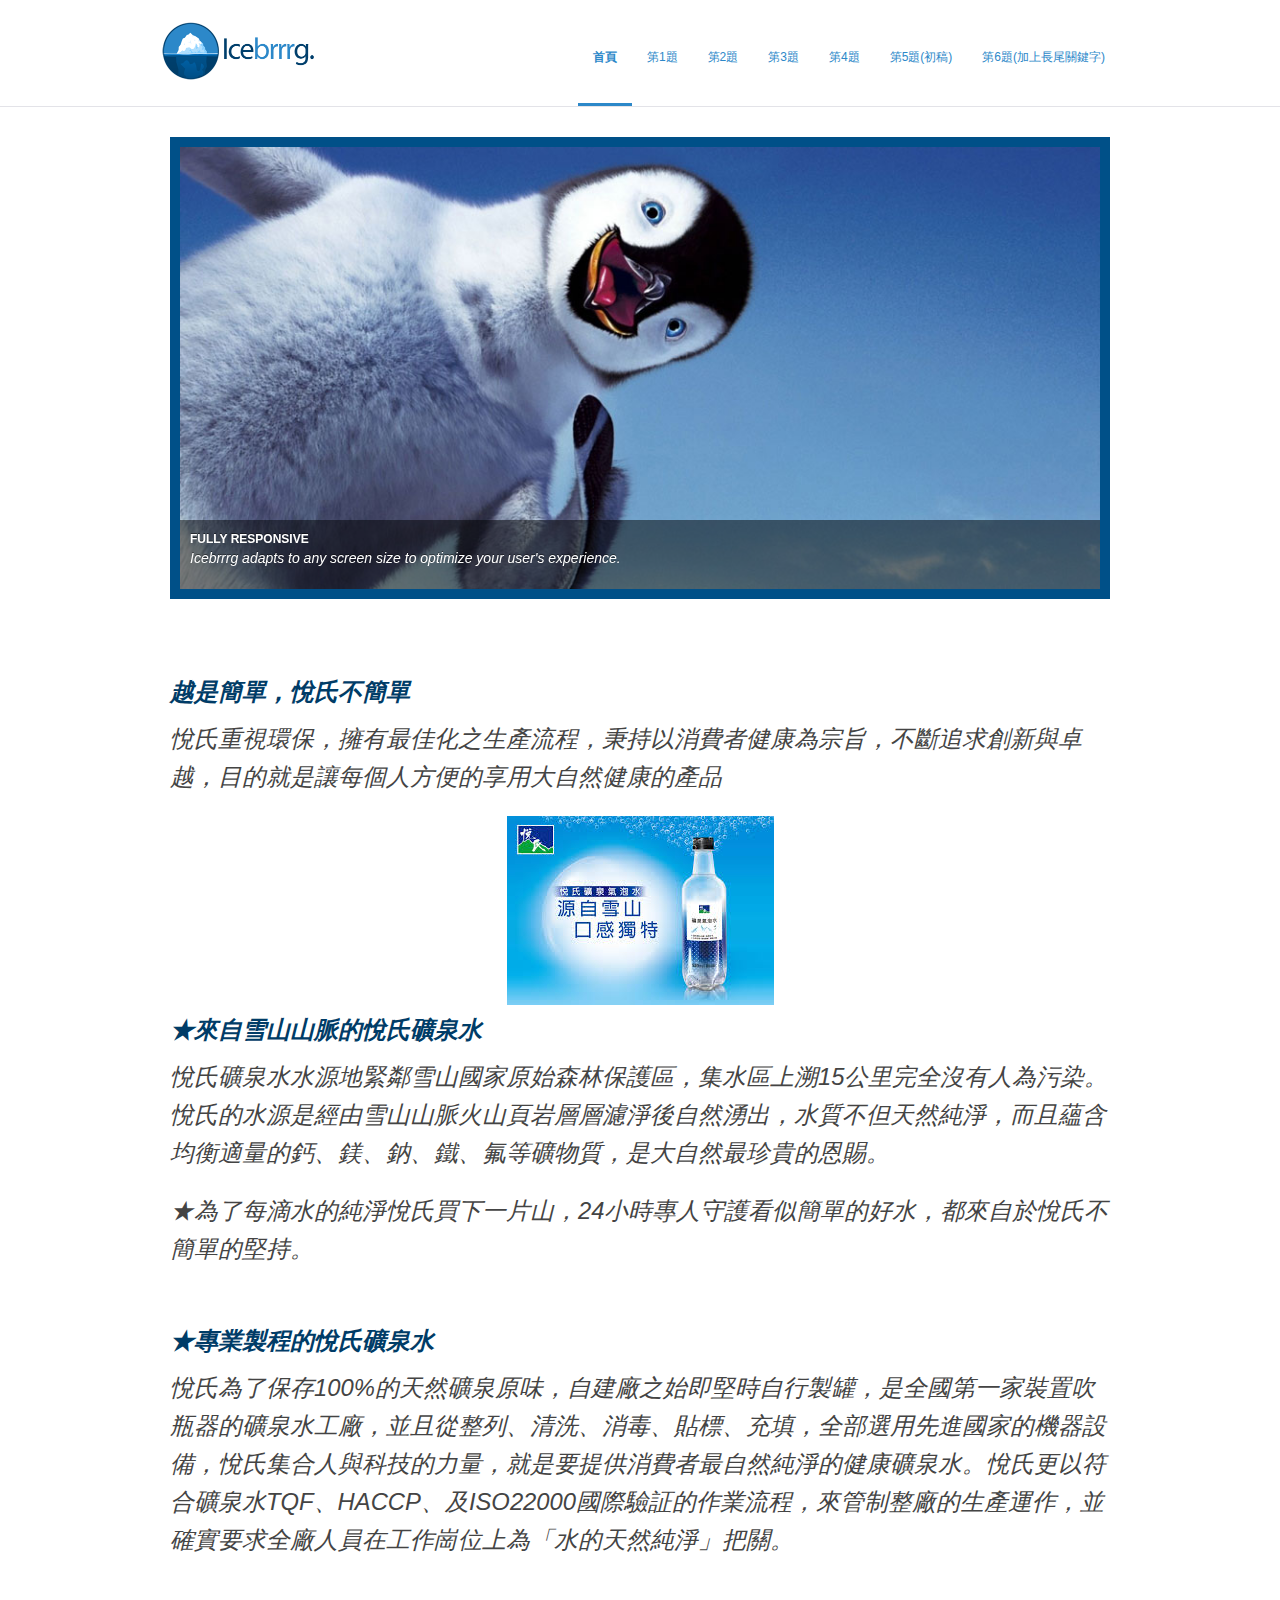
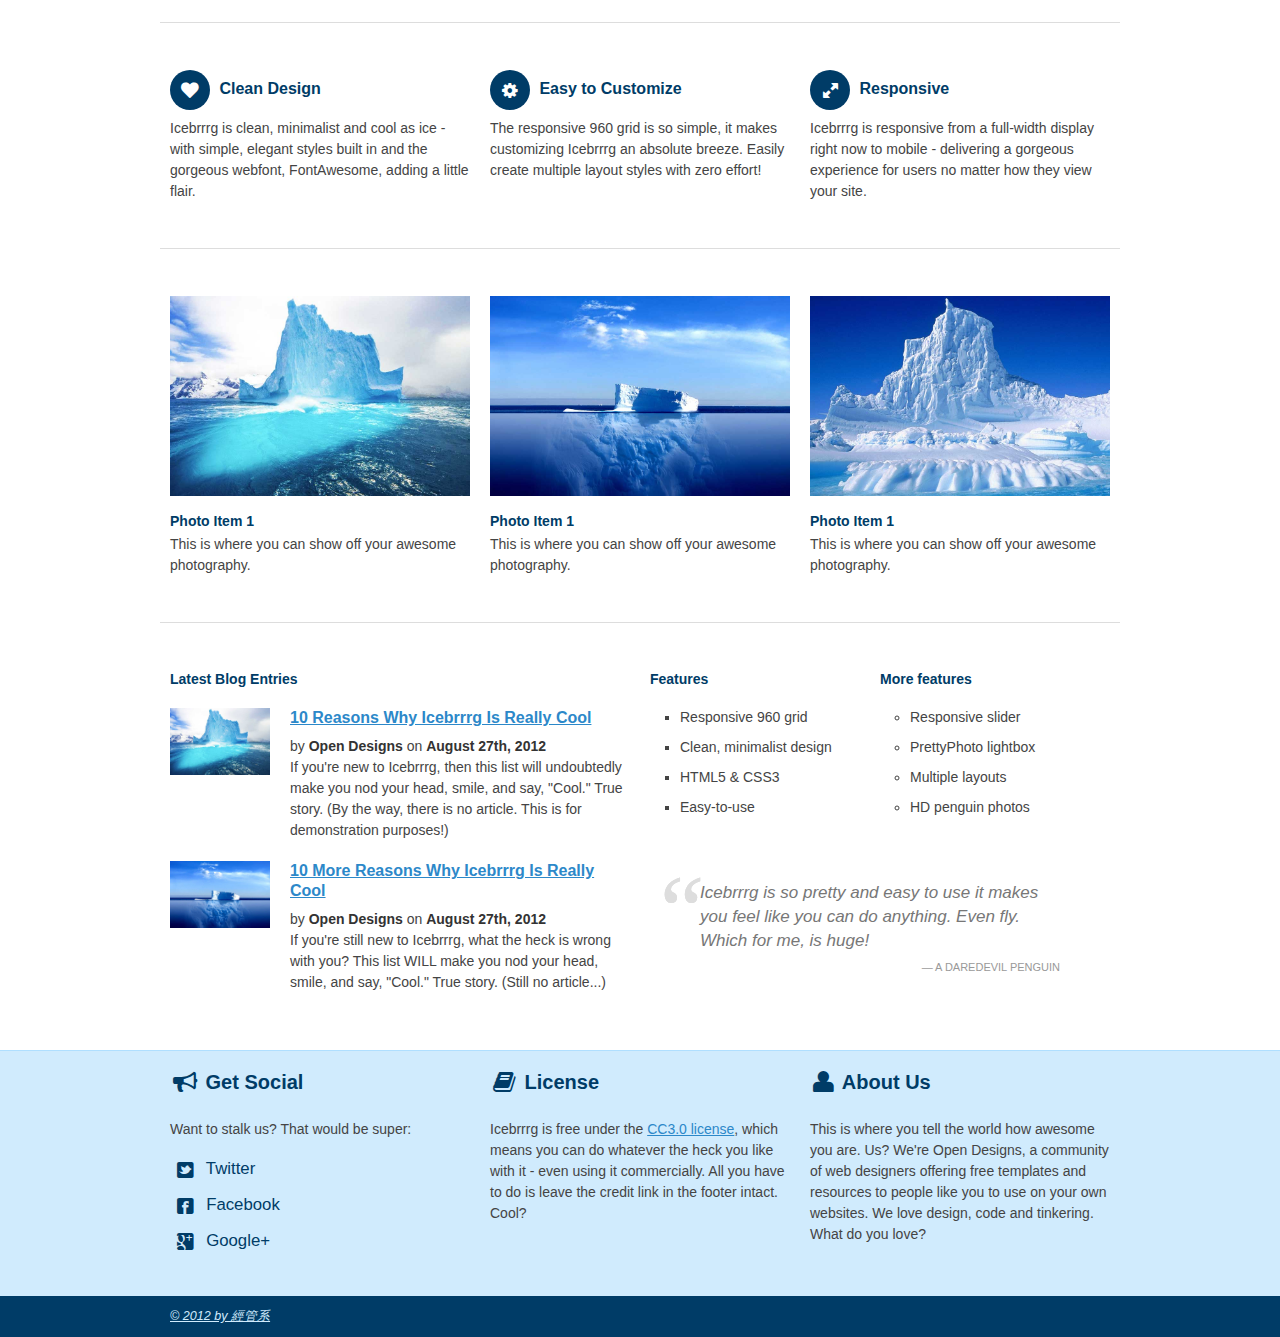
<file: a5.html>
<!DOCTYPE html>
<!--[if lt IE 7 ]><html class="ie ie6" lang="en"> <![endif]-->
<!--[if IE 7 ]><html class="ie ie7" lang="en"> <![endif]-->
<!--[if IE 8 ]><html class="ie ie8" lang="en"> <![endif]-->
<!--[if (gte IE 9)|!(IE)]><!--><html lang="en"> <!--<![endif]-->
<head>

	<!-- Basic Page Needs
  ================================================== -->
	<meta charset="utf-8">
	<title>109570047鄭博承作業五</title>
	<meta name="description" content="這是鄭博承的作業五，內容是有關於SEO">
	<meta name="keywords" content="鄭博承，作業五，SEO">

	<!-- Mobile Specific Metas
  ================================================== -->
	<meta name="viewport" content="width=device-width, initial-scale=1, maximum-scale=1">

	<!-- CSS
  ================================================== -->
	<link rel="stylesheet" href="stylesheets/base.css">
	<link rel="stylesheet" href="stylesheets/skeleton.css">
	<link rel="stylesheet" href="stylesheets/layout.css">
    <link rel="stylesheet" href="stylesheets/flexslider.css">
    <link rel="stylesheet" href="stylesheets/prettyPhoto.css">
    
    <!-- CSS
  ================================================== -->
 	<script src="http://ajax.googleapis.com/ajax/libs/jquery/1.8.0/jquery.min.js"></script>
    <script src="js/jquery.flexslider-min.js"></script>
    <script src="js/scripts.js"></script>

	<!--[if lt IE 9]>
		<script src="http://html5shim.googlecode.com/svn/trunk/html5.js"></script>
	<![endif]-->

	<!-- Favicons
	================================================== -->
	<link rel="shortcut icon" href="images/favicon.ico">
	<link rel="apple-touch-icon" href="images/apple-touch-icon.png">
	<link rel="apple-touch-icon" sizes="72x72" href="images/apple-touch-icon-72x72.png">
	<link rel="apple-touch-icon" sizes="114x114" href="images/apple-touch-icon-114x114.png">

</head>
<body class="wrap">



	<!-- Primary Page Layout
	================================================== -->

	<header id="header" class="site-header" role="banner">
    <div id="header-inner" class="container sixteen columns over">
    <hgroup class="one-third column alpha">
    <h1 id="site-title" class="site-title">
    <a href="index.html" id="logo"><img src="images/icebrrrg-logo.png" alt="Icebrrrg logo" height="63" width="157" /></a>
    </h1>
    </hgroup>
    <nav id="main-nav" class="two thirds column omega">
    <ul id="main-nav-menu" class="nav-menu">
    <li id="menu-item-1" class="current">
    <a href="index.html">首頁</a>
    </li>
    <li id="menu-item-2">
    <a href="a1.html">第1題</a>
    </li>
    <li id="menu-item-3">
    <a href="a2.html">第2題</a>
    </li>
    <li id="menu-item-4">
    <a href="a3.html">第3題</a>
    </li>
    <li id="menu-item-5">
    <a href="a4.html">第4題</a>
    </li>
    <li id="menu-item-6">
    <a href="a5.html">第5題(初稿)</a>
    </li>
    <li id="menu-item-7">
    <a href="a6.html">第6題(加上長尾關鍵字)</a>
    </li>

    </ul>
    </nav>
    </div>
    </header>

	<div class="container">
    
		<div class="sixteen columns">
        
        <div class="flex-container">
        <div class="flexslider">
  <ul class="slides">
    <li>
      <a href="#"><img src="images/penguin1.jpeg" alt="Random Penguin Photo" /></a>
      <div class="flex-caption">
				<h5><a href="#">Fully Responsive</a></h5>
		
				<p>Icebrrrg adapts to any screen size to optimize your user's experience.</p>		
	</div>
    </li>
    <li>
      <a href="#"><img src="images/penguin2.jpeg" alt="Random Penguin Photo" /></a>
      <div class="flex-caption" style="display:none;">
				<h5><a href="#">Multiple layouts</a></h5>
		
				<p>Easily create multiple different layouts with the simple grid setup - one column, two column, three column, more.</p>		
	</div>
    </li>
    <li>
      <a href="#"><img src="images/penguin3.jpeg" alt="Random Penguin Photo" /></a>
      <div class="flex-caption" style="display:none;">
				<h5><a href="#">Contact form</a></h5>
		
				<p>Not a developer? No problem. Icebrrrg comes complete with a PHP contact form ready to rock.</p>		
	</div>
    </li>
  </ul>
</div>

		


</div>

<div class="tagline">
  <h1 style="text-align: left;">越是簡單，悅氏不簡單</h1>
  <p style="text-align: left;">
      悅氏重視環保，擁有最佳化之生產流程，秉持以消費者健康為宗旨，不斷追求創新與卓越，目的就是讓每個人方便的享用大自然健康的產品
  </p>
  <img src="images/p01.jpg">

  <br>
  <h1 style="text-align: left;">★來自雪山山脈的悅氏礦泉水</h1>
  <p style="text-align: left;">
      悅氏礦泉水水源地緊鄰雪山國家原始森林保護區，集水區上溯15公里完全沒有人為污染。悅氏的水源是經由雪山山脈火山頁岩層層濾淨後自然湧出，水質不但天然純淨，而且蘊含均衡適量的鈣、鎂、鈉、鐵、氟等礦物質，是大自然最珍貴的恩賜。
  </p>
  
  <p  style="text-align: left;">
      ★為了每滴水的純淨悅氏買下一片山，24小時專人守護看似簡單的好水，都來自於悅氏不簡單的堅持。
  </p>

  <br>
  <h1 style="text-align: left;">★專業製程的悅氏礦泉水</h1>        
  <p style="text-align: left;">
  悅氏為了保存100%的天然礦泉原味，自建廠之始即堅時自行製罐，是全國第一家裝置吹瓶器的礦泉水工廠，並且從整列、清洗、消毒、貼標、充填，全部選用先進國家的機器設備，悅氏集合人與科技的力量，就是要提供消費者最自然純淨的健康礦泉水。悅氏更以符合礦泉水TQF、HACCP、及ISO22000國際驗証的作業流程，來管制整廠的生產運作，並確實要求全廠人員在工作崗位上為「水的天然純淨」把關。
  </p>
        </div>

		</div><!-- container -->
        
        <hr>
        
        <section class="container">
        
		<div class="one-third column">
			<h3><i class="icon-heart rounded"></i> Clean Design</h3>
			<p>Icebrrrg is clean, minimalist and cool as ice - with simple, elegant styles built in and the gorgeous webfont, FontAwesome, adding a little flair.</p>
		</div>
		<div class="one-third column">
			<h3><i class="icon-cog rounded"></i> Easy to Customize</h3>
			<p>The responsive 960 grid is so simple, it makes customizing Icebrrrg an absolute breeze.  Easily create multiple layout styles with zero effort!</p>
		</div>
		<div class="one-third column">
			<h3><i class="icon-resize-full rounded"></i> Responsive</h3>
			<p>Icebrrrg is responsive from a full-width display right now to mobile - delivering a gorgeous experience for users no matter how they view your site.</p>
		</div>
        
        </section>
        
        <hr>
        
        <section class="container">
        
        <article id="photo-item-1" class="feature-column one-third column">
        <div class="featured-image img-wrapper">
        <a href="images/iceberg1.jpg" class="img-link" title="Photo Item 1">
        <img src="images/iceberg1.jpg" class="scale-with-grid" alt="Random Iceberg Photo">
        <div class="overlay zoom"></div>
        </a>
        </div>
        
        <h4><a href="#">Photo Item 1</a></h4>
        <p>This is where you can show off your awesome photography.</p>
        
        </article>
        
        <article id="photo-item-2" class="feature-column one-third column">
        <div class="featured-image img-wrapper">
        <a href="images/iceberg2.jpg" class="img-link" title="Photo Item 1">
        <img src="images/iceberg2.jpg" class="scale-with-grid" alt="Random Iceberg Photo">
        <div class="overlay zoom"></div>
        </a>
        </div>
        <h4><a href="#">Photo Item 1</a></h4>
        <p>This is where you can show off your awesome photography.</p>
        </article>
        
        <article id="photo-item-3" class="feature-column one-third column">
        <div class="featured-image img-wrapper">
        <a href="images/iceberg3.jpg" class="img-link" title="Photo Item 1">
        <img src="images/iceberg3.jpg" class="scale-with-grid" alt="Random Iceberg Photo">
        <div class="overlay zoom"></div>
        </a>
        </div>
        <h4><a href="#">Photo Item 1</a></h4>
        <p>This is where you can show off your awesome photography.</p>
        </article>
       
	</section><!-- container -->
    
     <hr>
     
     <section class="container recent-posts">
     
     <aside class="eight columns">
     <h4>Latest Blog Entries</h4>
     
     <article class="eight columns alpha">
     
     <div class="two columns alpha">
     <div class="featured-image img-wrapper">
     <img src="images/iceberg1.jpg" class="scale-with-grid thumb-link" alt="Another damn iceberg!">
     </div>
     </div>
     
     <div class="six columns omega">
     <header>
     <h3><a href="#">10 Reasons Why Icebrrrg Is Really Cool</a></h3>
     <div class="meta">
     <span class="post-date">by <strong>Open Designs</strong> on <strong>August 27th, 2012</strong></span>
     </div>
     </header>
     <p>If you're new to Icebrrrg, then this list will undoubtedly make you nod your head, smile, and say, "Cool."  True story.  (By the way, there is no article.  This is for demonstration purposes!)</p>
     </div>
     
     </article>
     
     </aside>
     
     <aside class="eight columns">
     <div class="four columns alpha">
     <h4>Features</h4>
     <ul class="square">
     <li>Responsive 960 grid</li>
     <li>Clean, minimalist design</li>
     <li>HTML5 & CSS3</li>
     <li>Easy-to-use</li>
     </ul>
     </div>
    
     <div class="four columns alpha">
     <h4>More features</h4>
     <ul class="circle">
     <li>Responsive slider</li>
     <li>PrettyPhoto lightbox</li>
     <li>Multiple layouts</li>
     <li>HD penguin photos</li>
     </ul>
     </div>
     </aside>
     
     <aside class="eight columns clear">
     
     <article class="eight columns alpha">
     
     <div class="two columns alpha">
     <div class="featured-image img-wrapper">
     <img src="images/iceberg2.jpg" class="scale-with-grid thumb-link" alt="Another damn iceberg!">
     </div>
     </div>
     
     <div class="six columns omega">
     <header>
     <h3><a href="#">10 More Reasons Why Icebrrrg Is Really Cool</a></h3>
     <div class="meta">
     <span class="post-date">by <strong>Open Designs</strong> on <strong>August 27th, 2012</strong></span>
     </div>
     </header>
     <p>If you're still new to Icebrrrg, what the heck is wrong with you? This list WILL make you nod your head, smile, and say, "Cool."  True story.  (Still no article...)</p>
     </div>
     
     </article>
     
     </aside>
     
     <aside class="eight columns">
     
     <blockquote class="testimonial">
     Icebrrrg is so pretty and easy to use it makes you feel like you can do anything.  Even fly.  Which for me, is huge!
     <cite>A Daredevil Penguin</cite>
     </blockquote>
     
     </aside>
     
     </section>
    
    </div>

<footer>

<div class="footer-inner container">


<div class="social footer-columns one-third column">
<h2><i class="icon-bullhorn icon-large"></i> Get Social</h2>
<p>Want to stalk us? That would be super:</p>
<ul>
<li><a href="http://www.twitter.com/opendesigns/"><i class="icon-twitter-sign icon-large"></i> Twitter</a></li>
<li><a href="http://www.facebook.com/opendesigns"><i class="icon-facebook-sign icon-large"></i> Facebook</a></li>
<li><a href="https://plus.google.com/b/110224753971231624818/110224753971231624818/posts"><i class="icon-google-plus-sign icon-large"></i> Google+</a></li>
</ul>
</div>

<div class="footer-columns one-third column">
<h2><i class="icon-book icon-large"></i> License</h2>
<p>Icebrrrg is free under the <a href="http://creativecommons.org/licenses/by/3/">CC3.0 license</a>, which means you can do whatever the heck you like with it - even using it commercially.  All you have to do is leave the credit link in the footer intact.  Cool?</p>

</div>

<div class="footer-columns one-third column">
<h2><i class="icon-user icon-large"></i> About Us</h2>
<p>This is where you tell the world how awesome you are.  Us?  We're Open Designs, a community of web designers offering free templates and resources to people like you to use on your own websites.  We love design, code and tinkering.  What do you love?</p>
</div>

</div>

<div id="footer-base">
<div class="container">
<div class="eight columns">
<a href="http://ccwntut.byethost15.com/hw3/">&copy; 2012 by 經管系</a> 
</div>


</div>
</div>

</footer>

<!-- End Document
================================================== -->

<script src="js/jquery.prettyPhoto.js"></script>
</body>
</html>
</file>
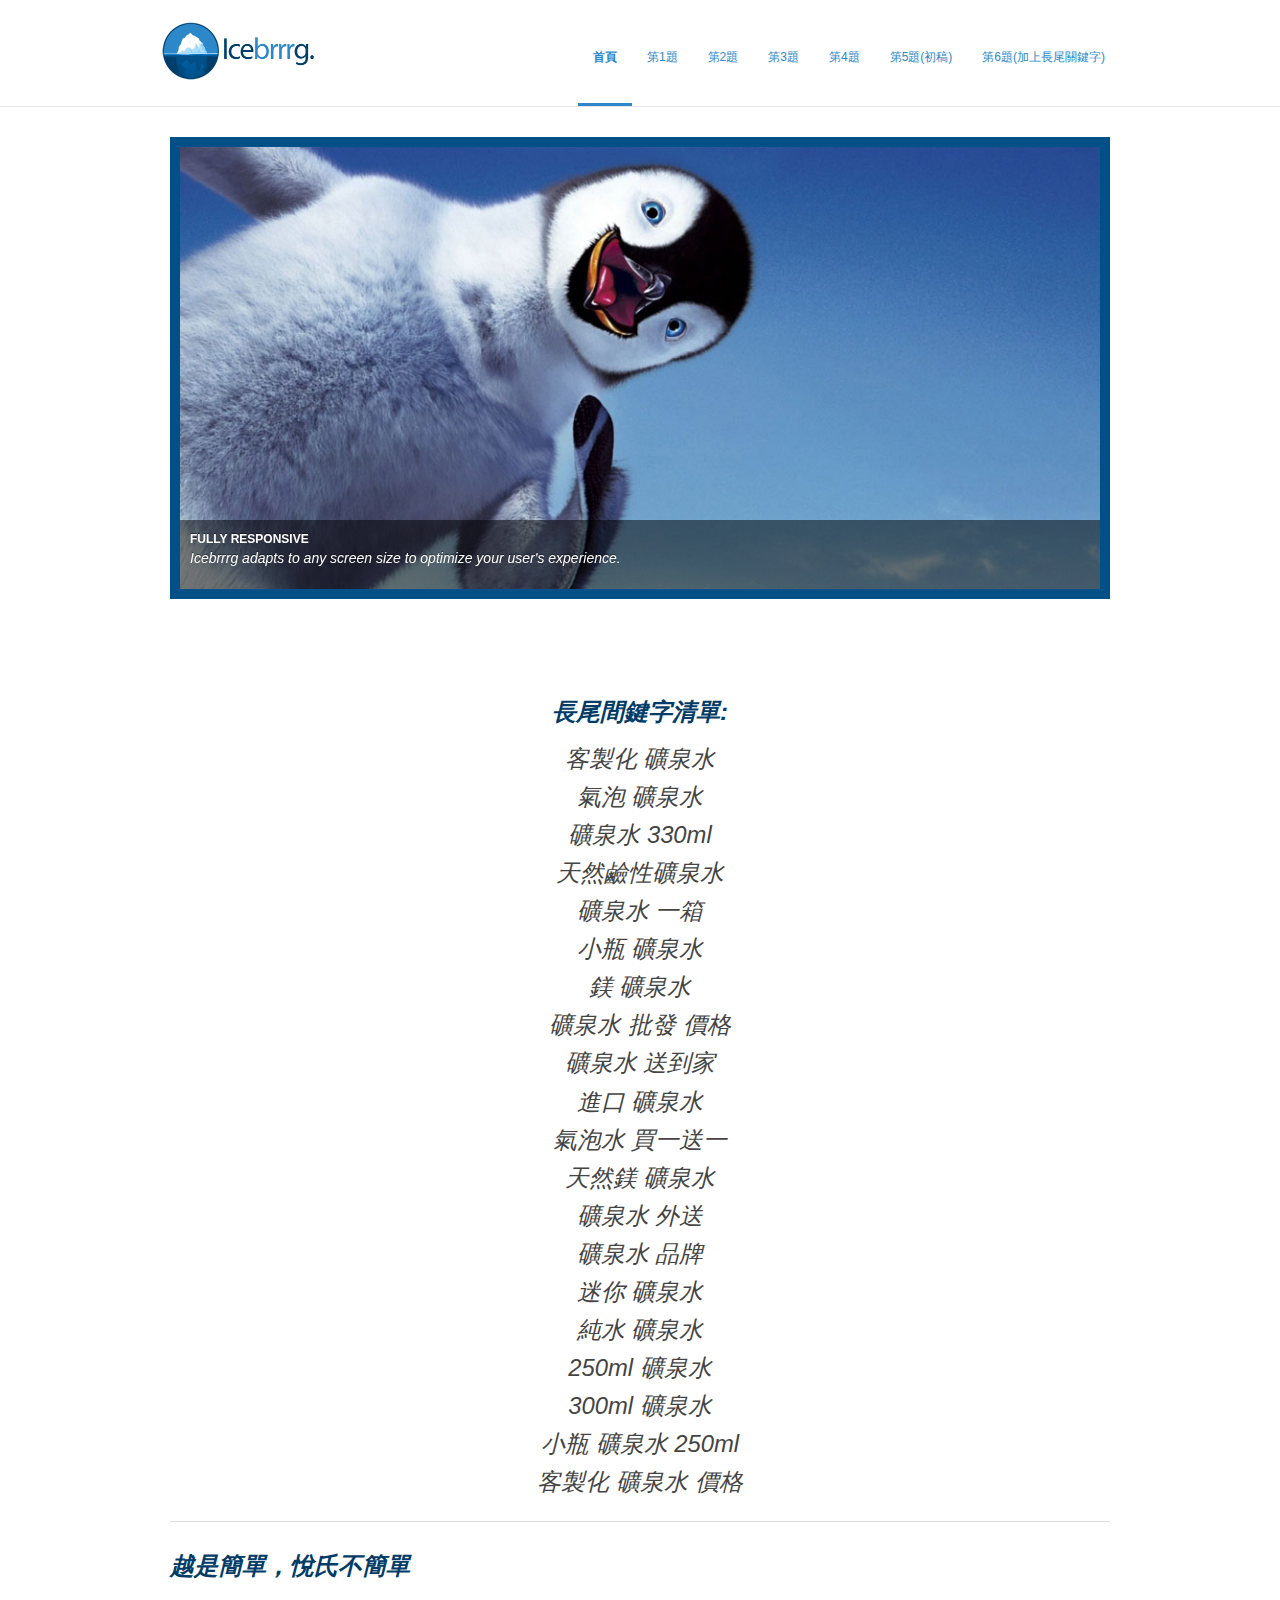
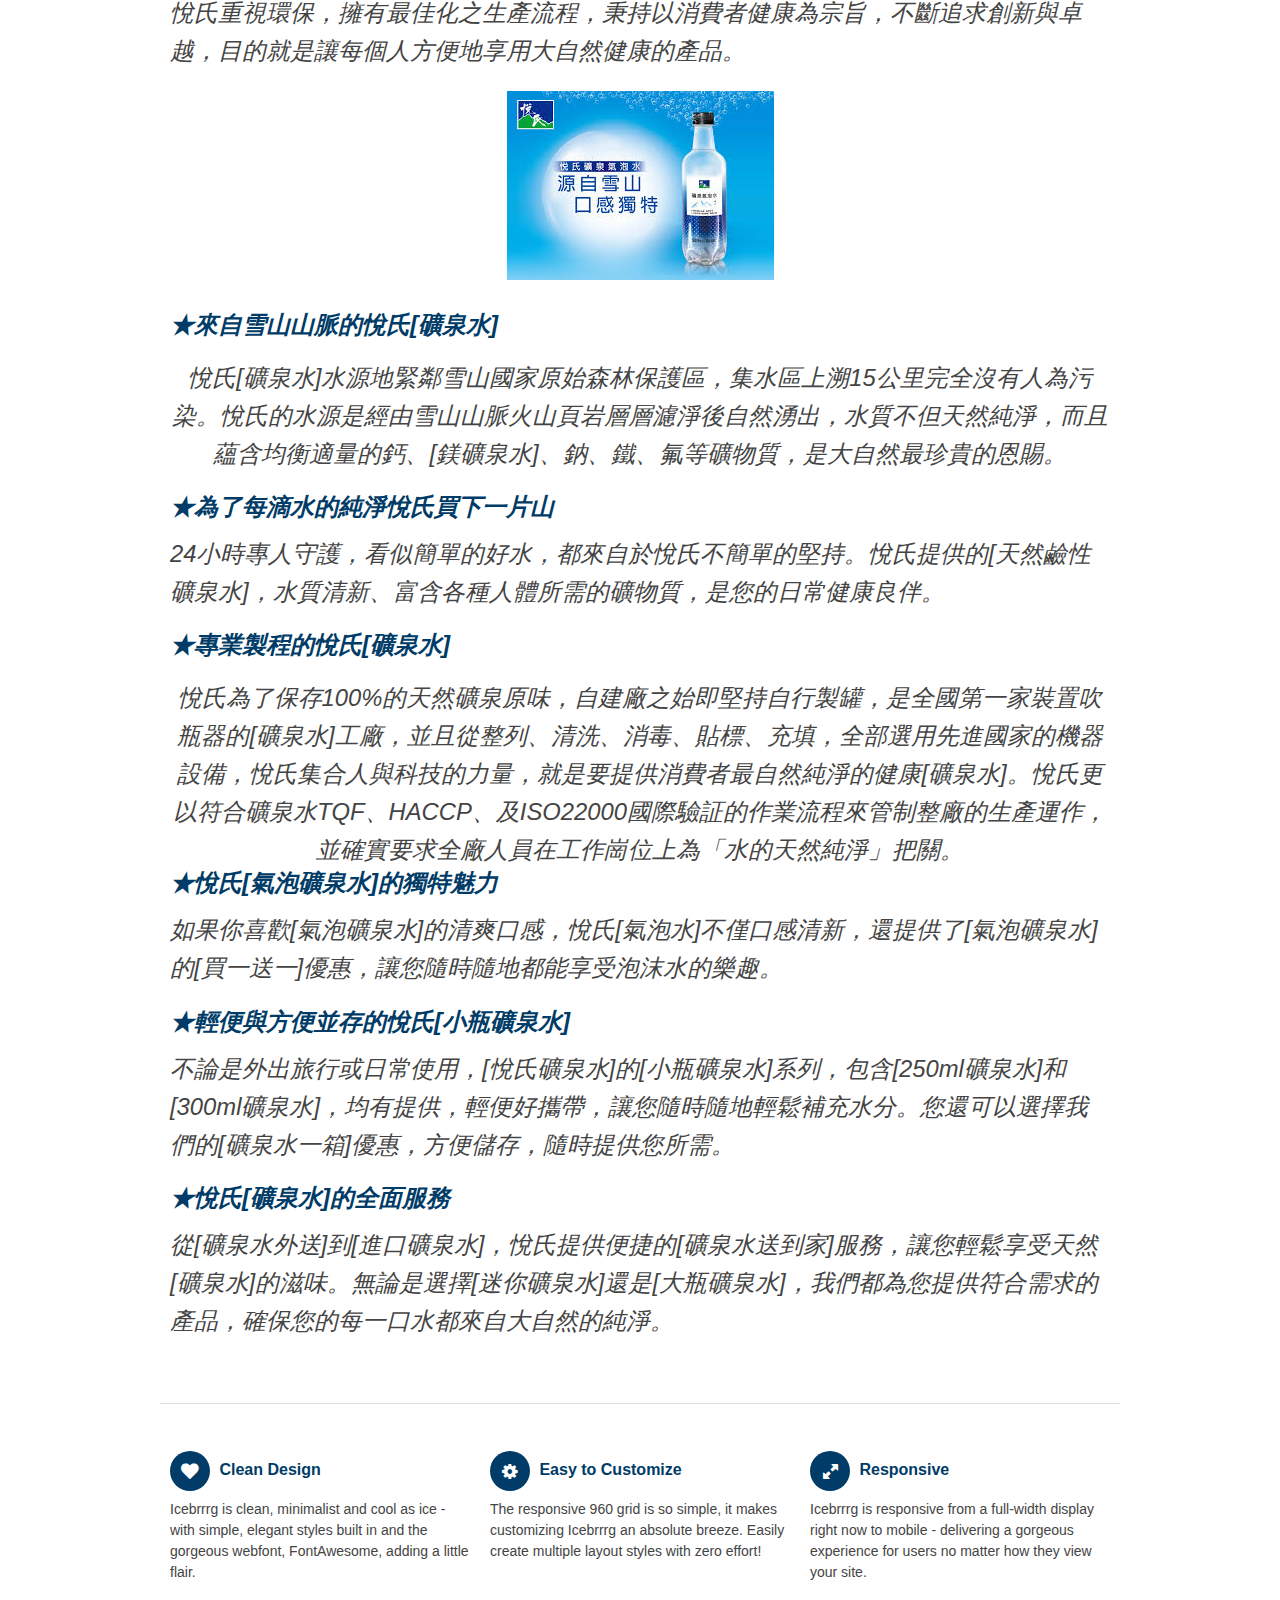
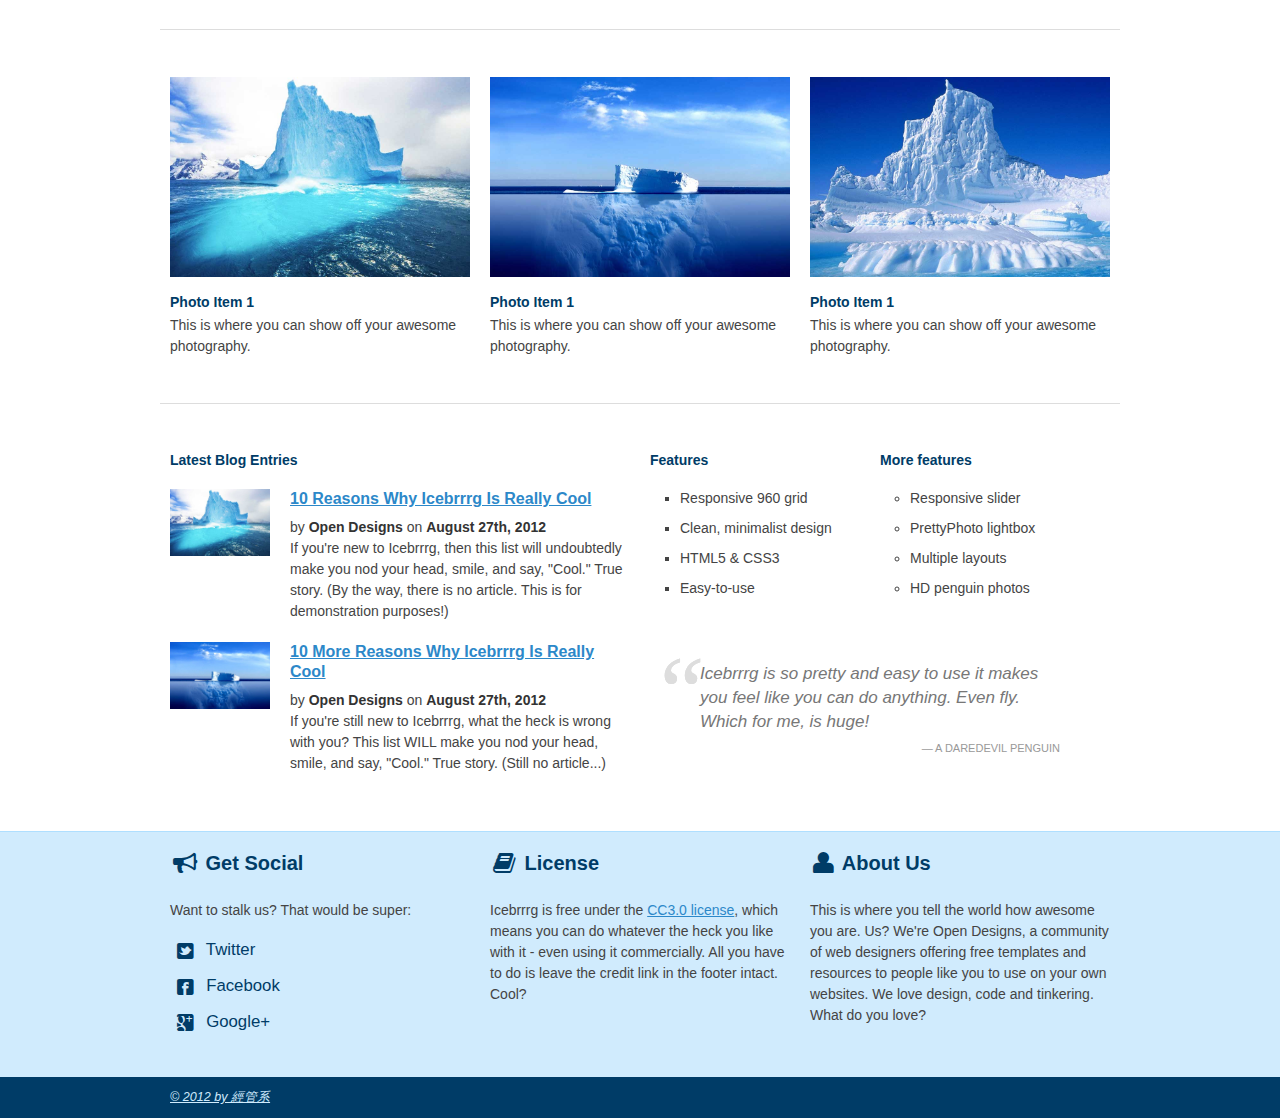
<file: a6.html>
<!DOCTYPE html>
<!--[if lt IE 7 ]><html class="ie ie6" lang="en"> <![endif]-->
<!--[if IE 7 ]><html class="ie ie7" lang="en"> <![endif]-->
<!--[if IE 8 ]><html class="ie ie8" lang="en"> <![endif]-->
<!--[if (gte IE 9)|!(IE)]><!--><html lang="en"> <!--<![endif]-->
<head>

	<!-- Basic Page Needs
  ================================================== -->
	<meta charset="utf-8">
	<title>109570047鄭博承作業五</title>
	<meta name="description" content="這是鄭博承的作業五，內容是有關於SEO">
	<meta name="keywords" content="鄭博承，作業五，SEO">

	<!-- Mobile Specific Metas
  ================================================== -->
	<meta name="viewport" content="width=device-width, initial-scale=1, maximum-scale=1">

	<!-- CSS
  ================================================== -->
	<link rel="stylesheet" href="stylesheets/base.css">
	<link rel="stylesheet" href="stylesheets/skeleton.css">
	<link rel="stylesheet" href="stylesheets/layout.css">
    <link rel="stylesheet" href="stylesheets/flexslider.css">
    <link rel="stylesheet" href="stylesheets/prettyPhoto.css">
    
    <!-- CSS
  ================================================== -->
 	<script src="http://ajax.googleapis.com/ajax/libs/jquery/1.8.0/jquery.min.js"></script>
    <script src="js/jquery.flexslider-min.js"></script>
    <script src="js/scripts.js"></script>

	<!--[if lt IE 9]>
		<script src="http://html5shim.googlecode.com/svn/trunk/html5.js"></script>
	<![endif]-->

	<!-- Favicons
	================================================== -->
	<link rel="shortcut icon" href="images/favicon.ico">
	<link rel="apple-touch-icon" href="images/apple-touch-icon.png">
	<link rel="apple-touch-icon" sizes="72x72" href="images/apple-touch-icon-72x72.png">
	<link rel="apple-touch-icon" sizes="114x114" href="images/apple-touch-icon-114x114.png">

</head>
<body class="wrap">



	<!-- Primary Page Layout
	================================================== -->

	<header id="header" class="site-header" role="banner">
    <div id="header-inner" class="container sixteen columns over">
    <hgroup class="one-third column alpha">
    <h1 id="site-title" class="site-title">
    <a href="index.html" id="logo"><img src="images/icebrrrg-logo.png" alt="Icebrrrg logo" height="63" width="157" /></a>
    </h1>
    </hgroup>
    <nav id="main-nav" class="two thirds column omega">
    <ul id="main-nav-menu" class="nav-menu">
    <li id="menu-item-1" class="current">
    <a href="index.html">首頁</a>
    </li>
    <li id="menu-item-2">
    <a href="a1.html">第1題</a>
    </li>
    <li id="menu-item-3">
    <a href="a2.html">第2題</a>
    </li>
    <li id="menu-item-4">
    <a href="a3.html">第3題</a>
    </li>
    <li id="menu-item-5">
    <a href="a4.html">第4題</a>
    </li>
    <li id="menu-item-6">
    <a href="a5.html">第5題(初稿)</a>
    </li>
    <li id="menu-item-7">
    <a href="a6.html">第6題(加上長尾關鍵字)</a>
    </li>

    </ul>
    </nav>
    </div>
    </header>

	<div class="container">
    
		<div class="sixteen columns">
        
        <div class="flex-container">
        <div class="flexslider">
  <ul class="slides">
    <li>
      <a href="#"><img src="images/penguin1.jpeg" alt="Random Penguin Photo" /></a>
      <div class="flex-caption">
				<h5><a href="#">Fully Responsive</a></h5>
		
				<p>Icebrrrg adapts to any screen size to optimize your user's experience.</p>		
	</div>
    </li>
    <li>
      <a href="#"><img src="images/penguin2.jpeg" alt="Random Penguin Photo" /></a>
      <div class="flex-caption" style="display:none;">
				<h5><a href="#">Multiple layouts</a></h5>
		
				<p>Easily create multiple different layouts with the simple grid setup - one column, two column, three column, more.</p>		
	</div>
    </li>
    <li>
      <a href="#"><img src="images/penguin3.jpeg" alt="Random Penguin Photo" /></a>
      <div class="flex-caption" style="display:none;">
				<h5><a href="#">Contact form</a></h5>
		
				<p>Not a developer? No problem. Icebrrrg comes complete with a PHP contact form ready to rock.</p>		
	</div>
    </li>
  </ul>
</div>

		


</div>

<div class="tagline">
      <p>
        <h1>長尾間鍵字清單:</h1>
        客製化 礦泉水
        <br>氣泡 礦泉水
        <br>礦泉水 330ml
        <br>天然鹼性礦泉水
        <br>礦泉水 一箱
        <br>小瓶 礦泉水
        <br>鎂 礦泉水
        <br>礦泉水 批發 價格
        <br>礦泉水 送到家
        <br>進口 礦泉水
        <br>氣泡水 買一送一
        <br>天然鎂 礦泉水
        <br>礦泉水 外送
        <br>礦泉水 品牌
        <br>迷你 礦泉水
        <br>純水 礦泉水
        <br>250ml 礦泉水
        <br>300ml 礦泉水
        <br>小瓶 礦泉水 250ml
        <br>客製化 礦泉水 價格
        
      </p>
      <hr>

<h1 style="text-align: left;">越是簡單，悅氏不簡單 </h1>
<p style="text-align: left;">
悅氏重視環保，擁有最佳化之生產流程，秉持以消費者健康為宗旨，不斷追求創新與卓越，目的就是讓每個人方便地享用大自然健康的產品。
</p>

<p style="text-align: center;">
  <img src="images/p01.jpg"
</p>

<h1 style="text-align: left;">★來自雪山山脈的悅氏[礦泉水]</h1>
<p style="text-align: left;"></p>
悅氏[礦泉水]水源地緊鄰雪山國家原始森林保護區，集水區上溯15公里完全沒有人為污染。悅氏的水源是經由雪山山脈火山頁岩層層濾淨後自然湧出，水質不但天然純淨，而且蘊含均衡適量的鈣、[鎂礦泉水]、鈉、鐵、氟等礦物質，是大自然最珍貴的恩賜。
</p>

<h1 style="text-align: left;">★為了每滴水的純淨悅氏買下一片山</h1>
<p style="text-align: left;">
24小時專人守護，看似簡單的好水，都來自於悅氏不簡單的堅持。悅氏提供的[天然鹼性礦泉水]，水質清新、富含各種人體所需的礦物質，是您的日常健康良伴。
</p>

<h1 style="text-align: left;">★專業製程的悅氏[礦泉水]</h1>
<p style="text-align: left;"></p>
悅氏為了保存100%的天然礦泉原味，自建廠之始即堅持自行製罐，是全國第一家裝置吹瓶器的[礦泉水]工廠，並且從整列、清洗、消毒、貼標、充填，全部選用先進國家的機器設備，悅氏集合人與科技的力量，就是要提供消費者最自然純淨的健康[礦泉水]。悅氏更以符合礦泉水TQF、HACCP、及ISO22000國際驗証的作業流程來管制整廠的生產運作，並確實要求全廠人員在工作崗位上為「水的天然純淨」把關。

<h1 style="text-align: left;">★悅氏[氣泡礦泉水]的獨特魅力</h1>
<p style="text-align: left;">
如果你喜歡[氣泡礦泉水]的清爽口感，悅氏[氣泡水]不僅口感清新，還提供了[氣泡礦泉水]的[買一送一]優惠，讓您隨時隨地都能享受泡沫水的樂趣。
</p>

<h1 style="text-align: left;">★輕便與方便並存的悅氏[小瓶礦泉水]</h1>
<p style="text-align: left;">
不論是外出旅行或日常使用，[悅氏礦泉水]的[小瓶礦泉水]系列，包含[250ml礦泉水]和[300ml礦泉水]，均有提供，輕便好攜帶，讓您隨時隨地輕鬆補充水分。您還可以選擇我們的[礦泉水一箱]優惠，方便儲存，隨時提供您所需。
</p>

<h1 style="text-align: left;">★悅氏[礦泉水]的全面服務</h1>  
<p style="text-align: left;">
從[礦泉水外送]到[進口礦泉水]，悅氏提供便捷的[礦泉水送到家]服務，讓您輕鬆享受天然[礦泉水]的滋味。無論是選擇[迷你礦泉水]還是[大瓶礦泉水]，我們都為您提供符合需求的產品，確保您的每一口水都來自大自然的純淨。
</p>

        </div>

		</div><!-- container -->
        
        <hr>
        
        <section class="container">
        
		<div class="one-third column">
			<h3><i class="icon-heart rounded"></i> Clean Design</h3>
			<p>Icebrrrg is clean, minimalist and cool as ice - with simple, elegant styles built in and the gorgeous webfont, FontAwesome, adding a little flair.</p>
		</div>
		<div class="one-third column">
			<h3><i class="icon-cog rounded"></i> Easy to Customize</h3>
			<p>The responsive 960 grid is so simple, it makes customizing Icebrrrg an absolute breeze.  Easily create multiple layout styles with zero effort!</p>
		</div>
		<div class="one-third column">
			<h3><i class="icon-resize-full rounded"></i> Responsive</h3>
			<p>Icebrrrg is responsive from a full-width display right now to mobile - delivering a gorgeous experience for users no matter how they view your site.</p>
		</div>
        
        </section>
        
        <hr>
        
        <section class="container">
        
        <article id="photo-item-1" class="feature-column one-third column">
        <div class="featured-image img-wrapper">
        <a href="images/iceberg1.jpg" class="img-link" title="Photo Item 1">
        <img src="images/iceberg1.jpg" class="scale-with-grid" alt="Random Iceberg Photo">
        <div class="overlay zoom"></div>
        </a>
        </div>
        
        <h4><a href="#">Photo Item 1</a></h4>
        <p>This is where you can show off your awesome photography.</p>
        
        </article>
        
        <article id="photo-item-2" class="feature-column one-third column">
        <div class="featured-image img-wrapper">
        <a href="images/iceberg2.jpg" class="img-link" title="Photo Item 1">
        <img src="images/iceberg2.jpg" class="scale-with-grid" alt="Random Iceberg Photo">
        <div class="overlay zoom"></div>
        </a>
        </div>
        <h4><a href="#">Photo Item 1</a></h4>
        <p>This is where you can show off your awesome photography.</p>
        </article>
        
        <article id="photo-item-3" class="feature-column one-third column">
        <div class="featured-image img-wrapper">
        <a href="images/iceberg3.jpg" class="img-link" title="Photo Item 1">
        <img src="images/iceberg3.jpg" class="scale-with-grid" alt="Random Iceberg Photo">
        <div class="overlay zoom"></div>
        </a>
        </div>
        <h4><a href="#">Photo Item 1</a></h4>
        <p>This is where you can show off your awesome photography.</p>
        </article>
       
	</section><!-- container -->
    
     <hr>
     
     <section class="container recent-posts">
     
     <aside class="eight columns">
     <h4>Latest Blog Entries</h4>
     
     <article class="eight columns alpha">
     
     <div class="two columns alpha">
     <div class="featured-image img-wrapper">
     <img src="images/iceberg1.jpg" class="scale-with-grid thumb-link" alt="Another damn iceberg!">
     </div>
     </div>
     
     <div class="six columns omega">
     <header>
     <h3><a href="#">10 Reasons Why Icebrrrg Is Really Cool</a></h3>
     <div class="meta">
     <span class="post-date">by <strong>Open Designs</strong> on <strong>August 27th, 2012</strong></span>
     </div>
     </header>
     <p>If you're new to Icebrrrg, then this list will undoubtedly make you nod your head, smile, and say, "Cool."  True story.  (By the way, there is no article.  This is for demonstration purposes!)</p>
     </div>
     
     </article>
     
     </aside>
     
     <aside class="eight columns">
     <div class="four columns alpha">
     <h4>Features</h4>
     <ul class="square">
     <li>Responsive 960 grid</li>
     <li>Clean, minimalist design</li>
     <li>HTML5 & CSS3</li>
     <li>Easy-to-use</li>
     </ul>
     </div>
    
     <div class="four columns alpha">
     <h4>More features</h4>
     <ul class="circle">
     <li>Responsive slider</li>
     <li>PrettyPhoto lightbox</li>
     <li>Multiple layouts</li>
     <li>HD penguin photos</li>
     </ul>
     </div>
     </aside>
     
     <aside class="eight columns clear">
     
     <article class="eight columns alpha">
     
     <div class="two columns alpha">
     <div class="featured-image img-wrapper">
     <img src="images/iceberg2.jpg" class="scale-with-grid thumb-link" alt="Another damn iceberg!">
     </div>
     </div>
     
     <div class="six columns omega">
     <header>
     <h3><a href="#">10 More Reasons Why Icebrrrg Is Really Cool</a></h3>
     <div class="meta">
     <span class="post-date">by <strong>Open Designs</strong> on <strong>August 27th, 2012</strong></span>
     </div>
     </header>
     <p>If you're still new to Icebrrrg, what the heck is wrong with you? This list WILL make you nod your head, smile, and say, "Cool."  True story.  (Still no article...)</p>
     </div>
     
     </article>
     
     </aside>
     
     <aside class="eight columns">
     
     <blockquote class="testimonial">
     Icebrrrg is so pretty and easy to use it makes you feel like you can do anything.  Even fly.  Which for me, is huge!
     <cite>A Daredevil Penguin</cite>
     </blockquote>
     
     </aside>
     
     </section>
    
    </div>

<footer>

<div class="footer-inner container">


<div class="social footer-columns one-third column">
<h2><i class="icon-bullhorn icon-large"></i> Get Social</h2>
<p>Want to stalk us? That would be super:</p>
<ul>
<li><a href="http://www.twitter.com/opendesigns/"><i class="icon-twitter-sign icon-large"></i> Twitter</a></li>
<li><a href="http://www.facebook.com/opendesigns"><i class="icon-facebook-sign icon-large"></i> Facebook</a></li>
<li><a href="https://plus.google.com/b/110224753971231624818/110224753971231624818/posts"><i class="icon-google-plus-sign icon-large"></i> Google+</a></li>
</ul>
</div>

<div class="footer-columns one-third column">
<h2><i class="icon-book icon-large"></i> License</h2>
<p>Icebrrrg is free under the <a href="http://creativecommons.org/licenses/by/3/">CC3.0 license</a>, which means you can do whatever the heck you like with it - even using it commercially.  All you have to do is leave the credit link in the footer intact.  Cool?</p>

</div>

<div class="footer-columns one-third column">
<h2><i class="icon-user icon-large"></i> About Us</h2>
<p>This is where you tell the world how awesome you are.  Us?  We're Open Designs, a community of web designers offering free templates and resources to people like you to use on your own websites.  We love design, code and tinkering.  What do you love?</p>
</div>

</div>

<div id="footer-base">
<div class="container">
<div class="eight columns">
<a href="http://ccwntut.byethost15.com/hw3/">&copy; 2012 by 經管系</a> 
</div>


</div>
</div>

</footer>

<!-- End Document
================================================== -->

<script src="js/jquery.prettyPhoto.js"></script>
</body>
</html>
</file>
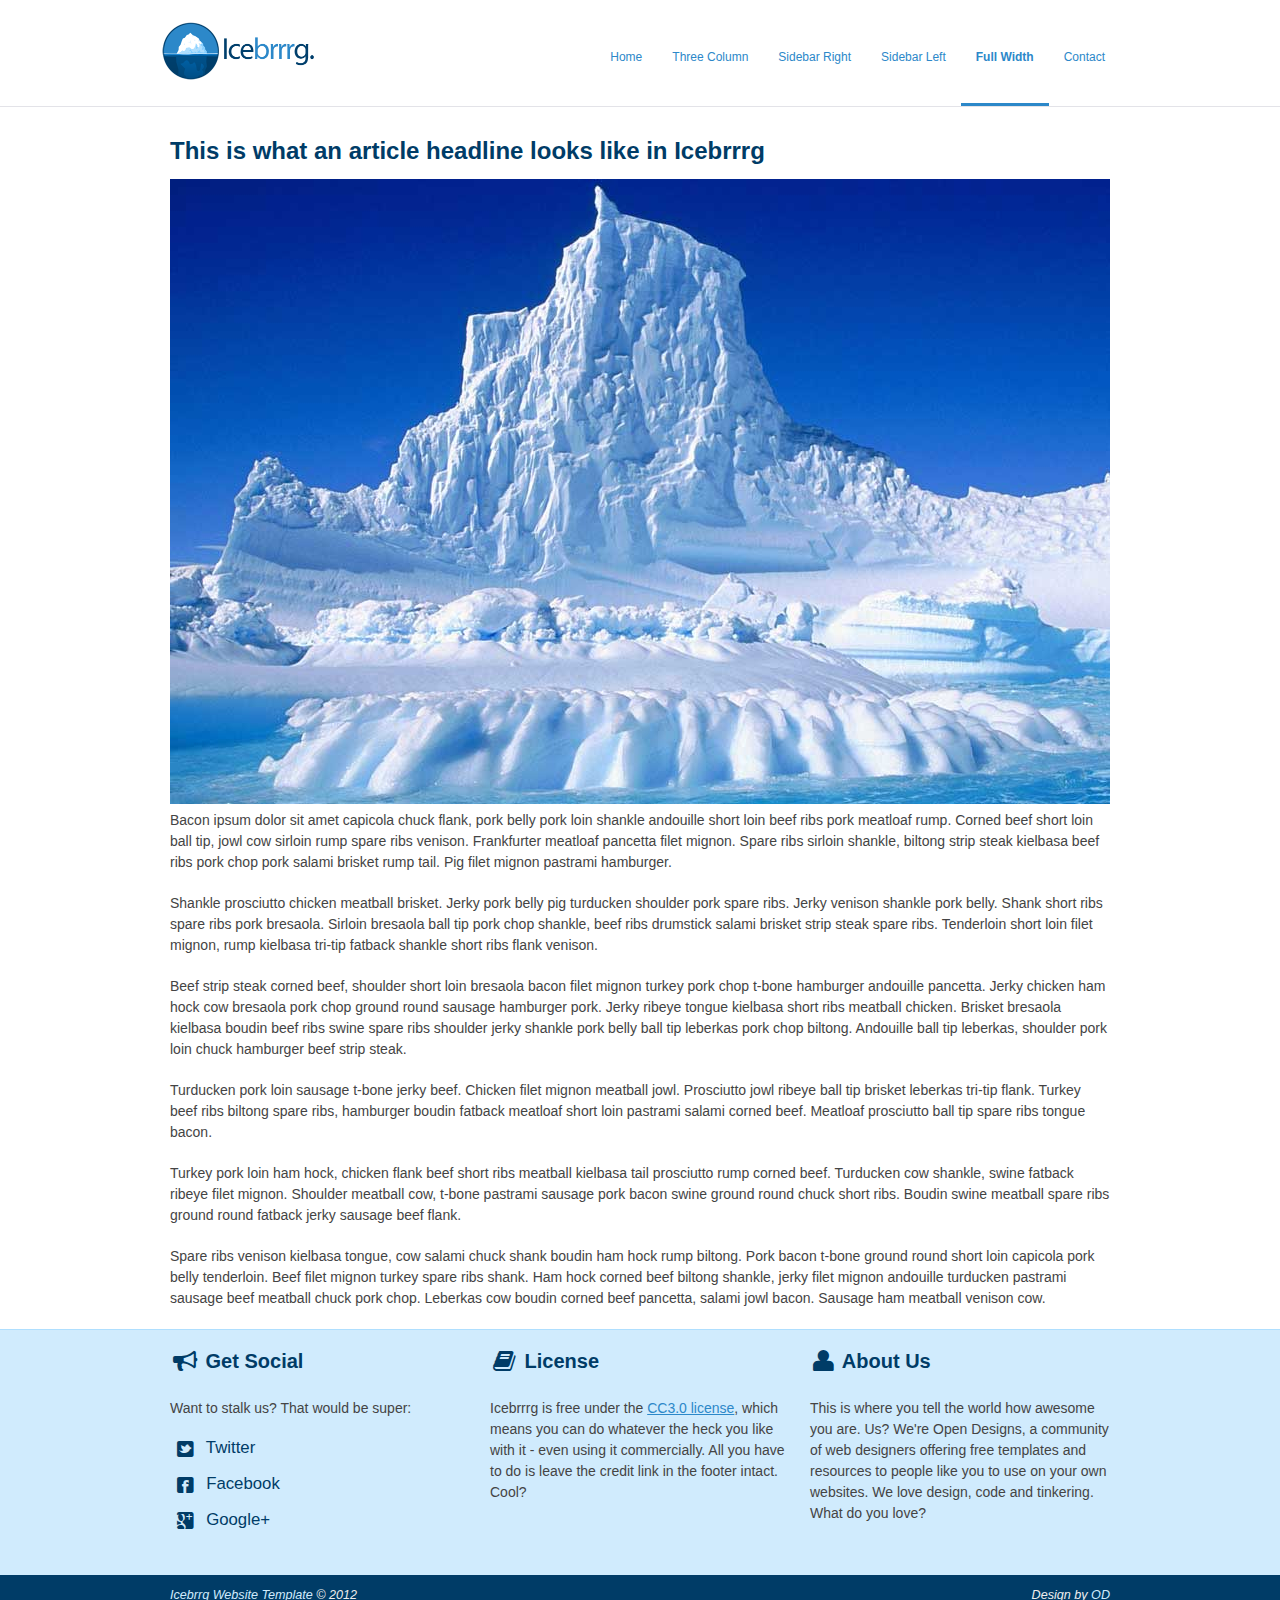
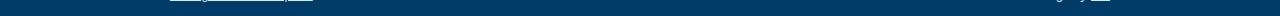
<file: full-width.html>
<!DOCTYPE html>
<!--[if lt IE 7 ]><html class="ie ie6" lang="en"> <![endif]-->
<!--[if IE 7 ]><html class="ie ie7" lang="en"> <![endif]-->
<!--[if IE 8 ]><html class="ie ie8" lang="en"> <![endif]-->
<!--[if (gte IE 9)|!(IE)]><!--><html lang="en"> <!--<![endif]-->
<head>

	<!-- Basic Page Needs
  ================================================== -->
	<meta charset="utf-8">
	<title>A Full-Width Page Layout | Icebrrrg by OD</title>
	<meta name="description" content="">
	<meta name="author" content="">

	<!-- Mobile Specific Metas
  ================================================== -->
	<meta name="viewport" content="width=device-width, initial-scale=1, maximum-scale=1">

	<!-- CSS
  ================================================== -->
	<link rel="stylesheet" href="stylesheets/base.css">
	<link rel="stylesheet" href="stylesheets/skeleton.css">
	<link rel="stylesheet" href="stylesheets/layout.css">
    <link rel="stylesheet" href="stylesheets/flexslider.css">
    <link rel="stylesheet" href="stylesheets/prettyPhoto.css">
    
    <!-- CSS
  ================================================== -->
 	<script src="http://ajax.googleapis.com/ajax/libs/jquery/1.8.0/jquery.min.js"></script>
    <script src="js/jquery.flexslider-min.js"></script>
    <script src="js/scripts.js"></script>

	<!--[if lt IE 9]>
		<script src="http://html5shim.googlecode.com/svn/trunk/html5.js"></script>
	<![endif]-->

	<!-- Favicons
	================================================== -->
	<link rel="shortcut icon" href="images/favicon.ico">
	<link rel="apple-touch-icon" href="images/apple-touch-icon.png">
	<link rel="apple-touch-icon" sizes="72x72" href="images/apple-touch-icon-72x72.png">
	<link rel="apple-touch-icon" sizes="114x114" href="images/apple-touch-icon-114x114.png">

</head>
<body>



	<!-- Primary Page Layout
	================================================== -->

	<header id="header" class="site-header" role="banner">
    <div id="header-inner" class="container sixteen columns over">
    <hgroup class="one-third column alpha">
    <h1 id="site-title" class="site-title">
    <a href="index.html" id="logo"><img src="images/icebrrrg-logo.png" alt="Icebrrrg logo" height="63" width="157" /></a>
    </h1>
    </hgroup>
    <nav id="main-nav" class="two thirds column omega">
    <ul id="main-nav-menu" class="nav-menu">
    <li id="menu-item-1">
    <a href="index.html">Home</a>
    </li>
    <li id="menu-item-2">
    <a href="three-column.html">Three Column</a>
    </li>
    <li id="menu-item-3">
    <a href="sidebar-right.html">Sidebar Right</a>
    </li>
    <li id="menu-item-4">
    <a href="sidebar-left.html">Sidebar Left</a>
    </li>
    <li id="menu-item-5" class="current">
    <a href="full-width.html">Full Width</a>
    </li>
    <li id="menu-item-6">
    <a href="contact.html">Contact</a>
    </li>
    </ul>
    </nav>
    </div>
    </header>

	<div class="container">
    
        <article class="sixteen columns main-content">
        <h1>This is what an article headline looks like in Icebrrrg</h1>
        
        <img src="images/iceberg3.jpg" class="scale-with-grid">
        
        <p>Bacon ipsum dolor sit amet capicola chuck flank, pork belly pork loin shankle andouille short loin beef ribs pork meatloaf rump. Corned beef short loin ball tip, jowl cow sirloin rump spare ribs venison. Frankfurter meatloaf pancetta filet mignon. Spare ribs sirloin shankle, biltong strip steak kielbasa beef ribs pork chop pork salami brisket rump tail. Pig filet mignon pastrami hamburger.</p>

<p>Shankle prosciutto chicken meatball brisket. Jerky pork belly pig turducken shoulder pork spare ribs. Jerky venison shankle pork belly. Shank short ribs spare ribs pork bresaola. Sirloin bresaola ball tip pork chop shankle, beef ribs drumstick salami brisket strip steak spare ribs. Tenderloin short loin filet mignon, rump kielbasa tri-tip fatback shankle short ribs flank venison.</p>

<p>Beef strip steak corned beef, shoulder short loin bresaola bacon filet mignon turkey pork chop t-bone hamburger andouille pancetta. Jerky chicken ham hock cow bresaola pork chop ground round sausage hamburger pork. Jerky ribeye tongue kielbasa short ribs meatball chicken. Brisket bresaola kielbasa boudin beef ribs swine spare ribs shoulder jerky shankle pork belly ball tip leberkas pork chop biltong. Andouille ball tip leberkas, shoulder pork loin chuck hamburger beef strip steak.</p>

<p>Turducken pork loin sausage t-bone jerky beef. Chicken filet mignon meatball jowl. Prosciutto jowl ribeye ball tip brisket leberkas tri-tip flank. Turkey beef ribs biltong spare ribs, hamburger boudin fatback meatloaf short loin pastrami salami corned beef. Meatloaf prosciutto ball tip spare ribs tongue bacon.</p>

<p>Turkey pork loin ham hock, chicken flank beef short ribs meatball kielbasa tail prosciutto rump corned beef. Turducken cow shankle, swine fatback ribeye filet mignon. Shoulder meatball cow, t-bone pastrami sausage pork bacon swine ground round chuck short ribs. Boudin swine meatball spare ribs ground round fatback jerky sausage beef flank.</p>

<p>Spare ribs venison kielbasa tongue, cow salami chuck shank boudin ham hock rump biltong. Pork bacon t-bone ground round short loin capicola pork belly tenderloin. Beef filet mignon turkey spare ribs shank. Ham hock corned beef biltong shankle, jerky filet mignon andouille turducken pastrami sausage beef meatball chuck pork chop. Leberkas cow boudin corned beef pancetta, salami jowl bacon. Sausage ham meatball venison cow.</p>

      
        </article>
        <!-- End main Content -->
      
    
    </div>

<footer>

<div class="footer-inner container">


<div class="social footer-columns one-third column">
<h2><i class="icon-bullhorn icon-large"></i> Get Social</h2>
<p>Want to stalk us? That would be super:</p>
<ul>
<li><a href="http://www.twitter.com/opendesigns/"><i class="icon-twitter-sign icon-large"></i> Twitter</a></li>
<li><a href="http://www.facebook.com/opendesigns"><i class="icon-facebook-sign icon-large"></i> Facebook</a></li>
<li><a href="https://plus.google.com/b/110224753971231624818/110224753971231624818/posts"><i class="icon-google-plus-sign icon-large"></i> Google+</a></li>
</ul>
</div>

<div class="footer-columns one-third column">
<h2><i class="icon-book icon-large"></i> License</h2>
<p>Icebrrrg is free under the <a href="http://creativecommons.org/licenses/by/3/">CC3.0 license</a>, which means you can do whatever the heck you like with it - even using it commercially.  All you have to do is leave the credit link in the footer intact.  Cool?</p>

</div>

<div class="footer-columns one-third column">
<h2><i class="icon-user icon-large"></i> About Us</h2>
<p>This is where you tell the world how awesome you are.  Us?  We're Open Designs, a community of web designers offering free templates and resources to people like you to use on your own websites.  We love design, code and tinkering.  What do you love?</p>
</div>

</div>

<div id="footer-base">
<div class="container">
<div class="eight columns">
<a href="http://www.opendesigns.org/design/icebrrrg/">Icebrrg Website Template</a> &copy; 2012
</div>

<div class="eight columns far-edge">
Design by <a href="http://www.opendesigns.org">OD</a>
</div>
</div>
</div>

</footer>

<!-- End Document
================================================== -->

<script src="js/jquery.prettyPhoto.js"></script>
</body>
</html>
</file>
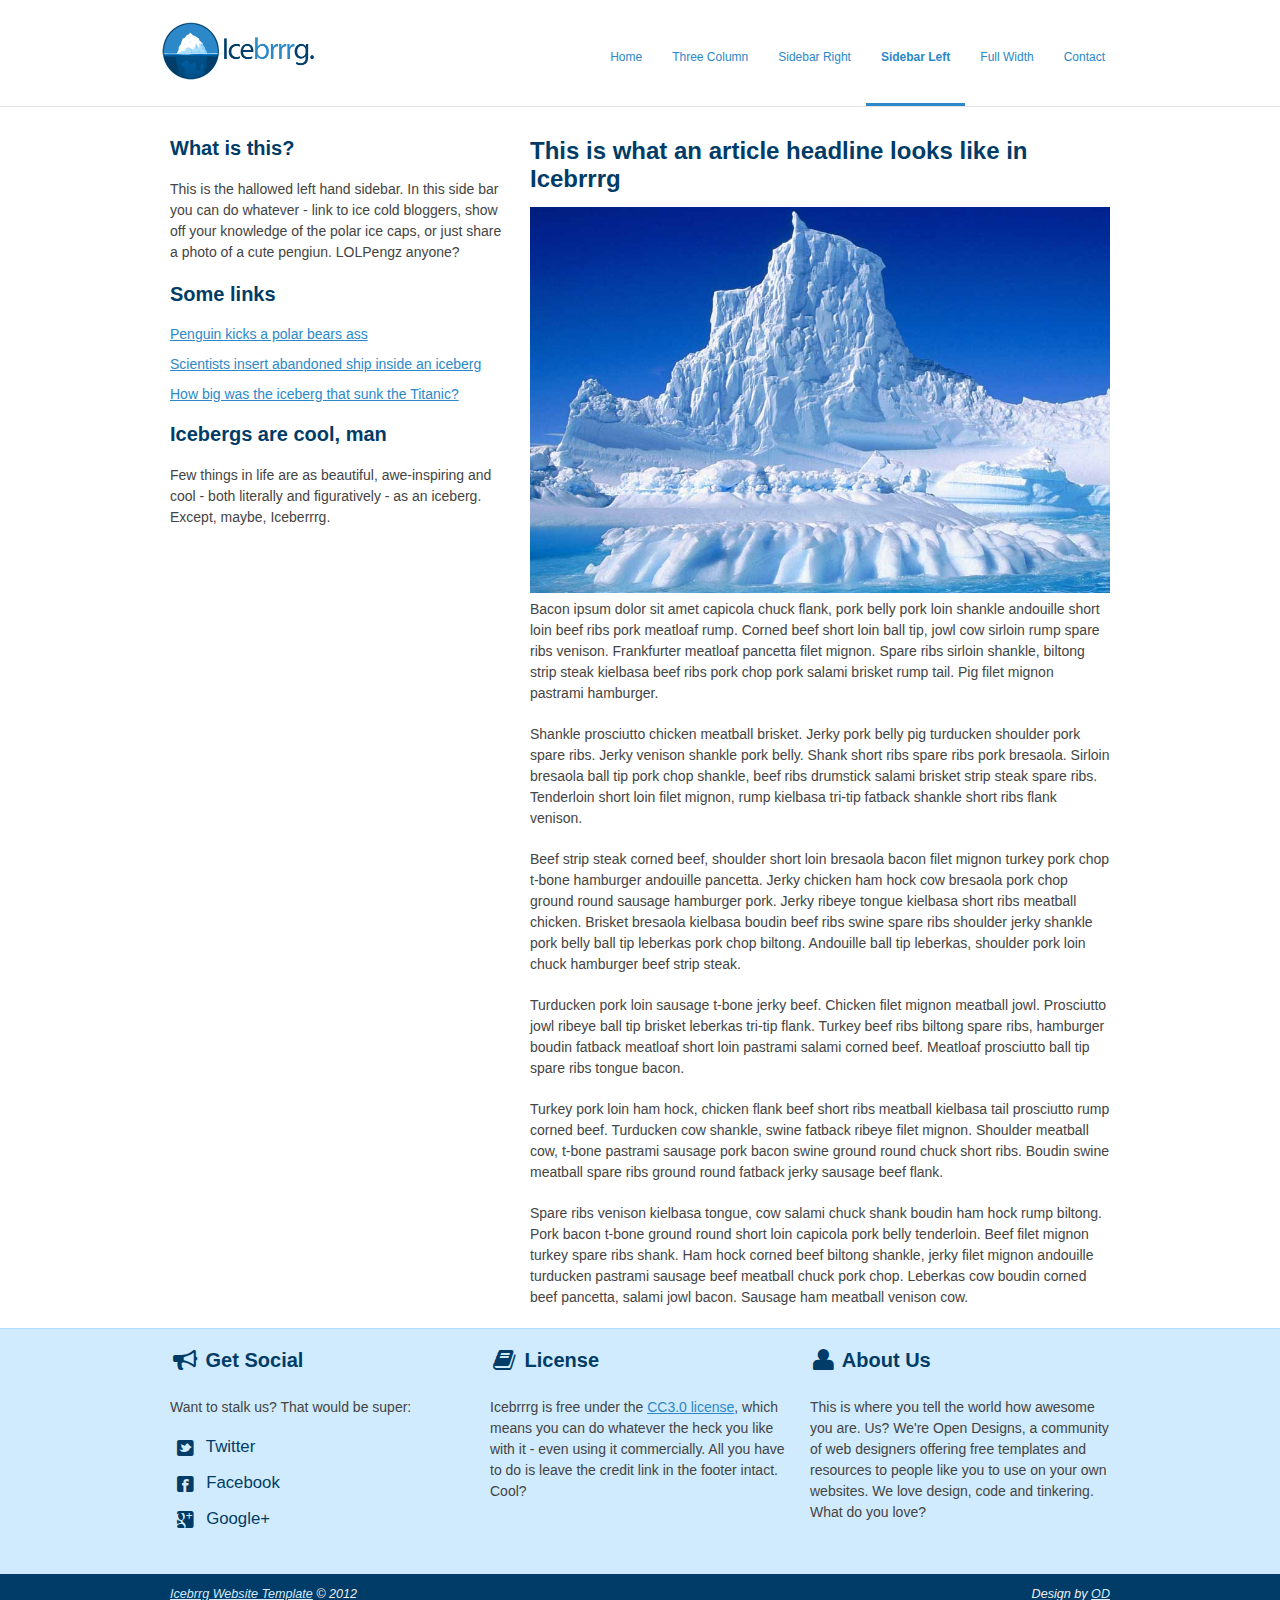
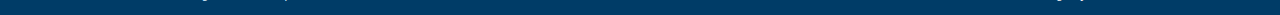
<file: sidebar-left.html>
<!DOCTYPE html>
<!--[if lt IE 7 ]><html class="ie ie6" lang="en"> <![endif]-->
<!--[if IE 7 ]><html class="ie ie7" lang="en"> <![endif]-->
<!--[if IE 8 ]><html class="ie ie8" lang="en"> <![endif]-->
<!--[if (gte IE 9)|!(IE)]><!--><html lang="en"> <!--<![endif]-->
<head>

	<!-- Basic Page Needs
  ================================================== -->
	<meta charset="utf-8">
	<title>A Left-Hand Sidebar Layout | Icebrrrg by OD</title>
	<meta name="description" content="">
	<meta name="author" content="">

	<!-- Mobile Specific Metas
  ================================================== -->
	<meta name="viewport" content="width=device-width, initial-scale=1, maximum-scale=1">

	<!-- CSS
  ================================================== -->
	<link rel="stylesheet" href="stylesheets/base.css">
	<link rel="stylesheet" href="stylesheets/skeleton.css">
	<link rel="stylesheet" href="stylesheets/layout.css">
    <link rel="stylesheet" href="stylesheets/flexslider.css">
    <link rel="stylesheet" href="stylesheets/prettyPhoto.css">
    
    <!-- CSS
  ================================================== -->
 	<script src="http://ajax.googleapis.com/ajax/libs/jquery/1.8.0/jquery.min.js"></script>
    <script src="js/jquery.flexslider-min.js"></script>
    <script src="js/scripts.js"></script>

	<!--[if lt IE 9]>
		<script src="http://html5shim.googlecode.com/svn/trunk/html5.js"></script>
	<![endif]-->

	<!-- Favicons
	================================================== -->
	<link rel="shortcut icon" href="images/favicon.ico">
	<link rel="apple-touch-icon" href="images/apple-touch-icon.png">
	<link rel="apple-touch-icon" sizes="72x72" href="images/apple-touch-icon-72x72.png">
	<link rel="apple-touch-icon" sizes="114x114" href="images/apple-touch-icon-114x114.png">

</head>
<body>



	<!-- Primary Page Layout
	================================================== -->

	<header id="header" class="site-header" role="banner">
    <div id="header-inner" class="container sixteen columns over">
    <hgroup class="one-third column alpha">
    <h1 id="site-title" class="site-title">
    <a href="index.html" id="logo"><img src="images/icebrrrg-logo.png" alt="Icebrrrg logo" height="63" width="157" /></a>
    </h1>
    </hgroup>
    <nav id="main-nav" class="two thirds column omega">
    <ul id="main-nav-menu" class="nav-menu">
    <li id="menu-item-1">
    <a href="index.html">Home</a>
    </li>
    <li id="menu-item-2">
    <a href="three-column.html">Three Column</a>
    </li>
    <li id="menu-item-3">
    <a href="sidebar-right.html">Sidebar Right</a>
    </li>
    <li id="menu-item-4" class="current">
    <a href="sidebar-left.html">Sidebar Left</a>
    </li>
    <li id="menu-item-5">
    <a href="full-width.html">Full Width</a>
    </li>
    <li id="menu-item-6">
    <a href="contact.html">Contact</a>
    </li>
    </ul>
    </nav>
    </div>
    </header>

	<div class="container">
    
		<aside class="six columns left-sidebar">
        <div class="sidebar-widget">
        <h2>What is this?</h2>
        <p>This is the hallowed left hand sidebar.  In this side bar you can do whatever - link to ice cold bloggers, show off your knowledge of the polar ice caps, or just share a photo of a cute pengiun.  LOLPengz anyone?</p>
        </div>
        
        <div class="sidebar-widget">
        <h2>Some links</h2>
        <ul>
        <li><a href="#">Penguin kicks a polar bears ass</a></li>
        <li><a href="#">Scientists insert abandoned ship inside an iceberg</a></li>
        <li><a href="#">How big was the iceberg that sunk the Titanic?</a></li>
        </ul>
        </div>
        
        <div class="sidebar-widget">
        <h2>Icebergs are cool, man</h2>
        <p>Few things in life are as beautiful, awe-inspiring and cool - both literally and figuratively - as an iceberg.  Except, maybe, Iceberrrg.</p>
        </div>
        
        </aside>
        <!-- End Left Sidebar -->
        
        
        <article class="ten columns main-content">
        <h1>This is what an article headline looks like in Icebrrrg</h1>
        
        <img src="images/iceberg3.jpg" class="scale-with-grid">
        
        <p>Bacon ipsum dolor sit amet capicola chuck flank, pork belly pork loin shankle andouille short loin beef ribs pork meatloaf rump. Corned beef short loin ball tip, jowl cow sirloin rump spare ribs venison. Frankfurter meatloaf pancetta filet mignon. Spare ribs sirloin shankle, biltong strip steak kielbasa beef ribs pork chop pork salami brisket rump tail. Pig filet mignon pastrami hamburger.</p>

<p>Shankle prosciutto chicken meatball brisket. Jerky pork belly pig turducken shoulder pork spare ribs. Jerky venison shankle pork belly. Shank short ribs spare ribs pork bresaola. Sirloin bresaola ball tip pork chop shankle, beef ribs drumstick salami brisket strip steak spare ribs. Tenderloin short loin filet mignon, rump kielbasa tri-tip fatback shankle short ribs flank venison.</p>

<p>Beef strip steak corned beef, shoulder short loin bresaola bacon filet mignon turkey pork chop t-bone hamburger andouille pancetta. Jerky chicken ham hock cow bresaola pork chop ground round sausage hamburger pork. Jerky ribeye tongue kielbasa short ribs meatball chicken. Brisket bresaola kielbasa boudin beef ribs swine spare ribs shoulder jerky shankle pork belly ball tip leberkas pork chop biltong. Andouille ball tip leberkas, shoulder pork loin chuck hamburger beef strip steak.</p>

<p>Turducken pork loin sausage t-bone jerky beef. Chicken filet mignon meatball jowl. Prosciutto jowl ribeye ball tip brisket leberkas tri-tip flank. Turkey beef ribs biltong spare ribs, hamburger boudin fatback meatloaf short loin pastrami salami corned beef. Meatloaf prosciutto ball tip spare ribs tongue bacon.</p>

<p>Turkey pork loin ham hock, chicken flank beef short ribs meatball kielbasa tail prosciutto rump corned beef. Turducken cow shankle, swine fatback ribeye filet mignon. Shoulder meatball cow, t-bone pastrami sausage pork bacon swine ground round chuck short ribs. Boudin swine meatball spare ribs ground round fatback jerky sausage beef flank.</p>

<p>Spare ribs venison kielbasa tongue, cow salami chuck shank boudin ham hock rump biltong. Pork bacon t-bone ground round short loin capicola pork belly tenderloin. Beef filet mignon turkey spare ribs shank. Ham hock corned beef biltong shankle, jerky filet mignon andouille turducken pastrami sausage beef meatball chuck pork chop. Leberkas cow boudin corned beef pancetta, salami jowl bacon. Sausage ham meatball venison cow.</p>

      
        </article>
        <!-- End main Content -->
      
    
    </div>

<footer>

<div class="footer-inner container">


<div class="social footer-columns one-third column">
<h2><i class="icon-bullhorn icon-large"></i> Get Social</h2>
<p>Want to stalk us? That would be super:</p>
<ul>
<li><a href="http://www.twitter.com/opendesigns/"><i class="icon-twitter-sign icon-large"></i> Twitter</a></li>
<li><a href="http://www.facebook.com/opendesigns"><i class="icon-facebook-sign icon-large"></i> Facebook</a></li>
<li><a href="https://plus.google.com/b/110224753971231624818/110224753971231624818/posts"><i class="icon-google-plus-sign icon-large"></i> Google+</a></li>
</ul>
</div>

<div class="footer-columns one-third column">
<h2><i class="icon-book icon-large"></i> License</h2>
<p>Icebrrrg is free under the <a href="http://creativecommons.org/licenses/by/3/">CC3.0 license</a>, which means you can do whatever the heck you like with it - even using it commercially.  All you have to do is leave the credit link in the footer intact.  Cool?</p>

</div>

<div class="footer-columns one-third column">
<h2><i class="icon-user icon-large"></i> About Us</h2>
<p>This is where you tell the world how awesome you are.  Us?  We're Open Designs, a community of web designers offering free templates and resources to people like you to use on your own websites.  We love design, code and tinkering.  What do you love?</p>
</div>

</div>

<div id="footer-base">
<div class="container">
<div class="eight columns">
<a href="http://www.opendesigns.org/design/icebrrrg/">Icebrrg Website Template</a> &copy; 2012
</div>

<div class="eight columns far-edge">
Design by <a href="http://www.opendesigns.org">OD</a>
</div>
</div>
</div>

</footer>

<!-- End Document
================================================== -->

<script src="js/jquery.prettyPhoto.js"></script>
</body>
</html>
</file>
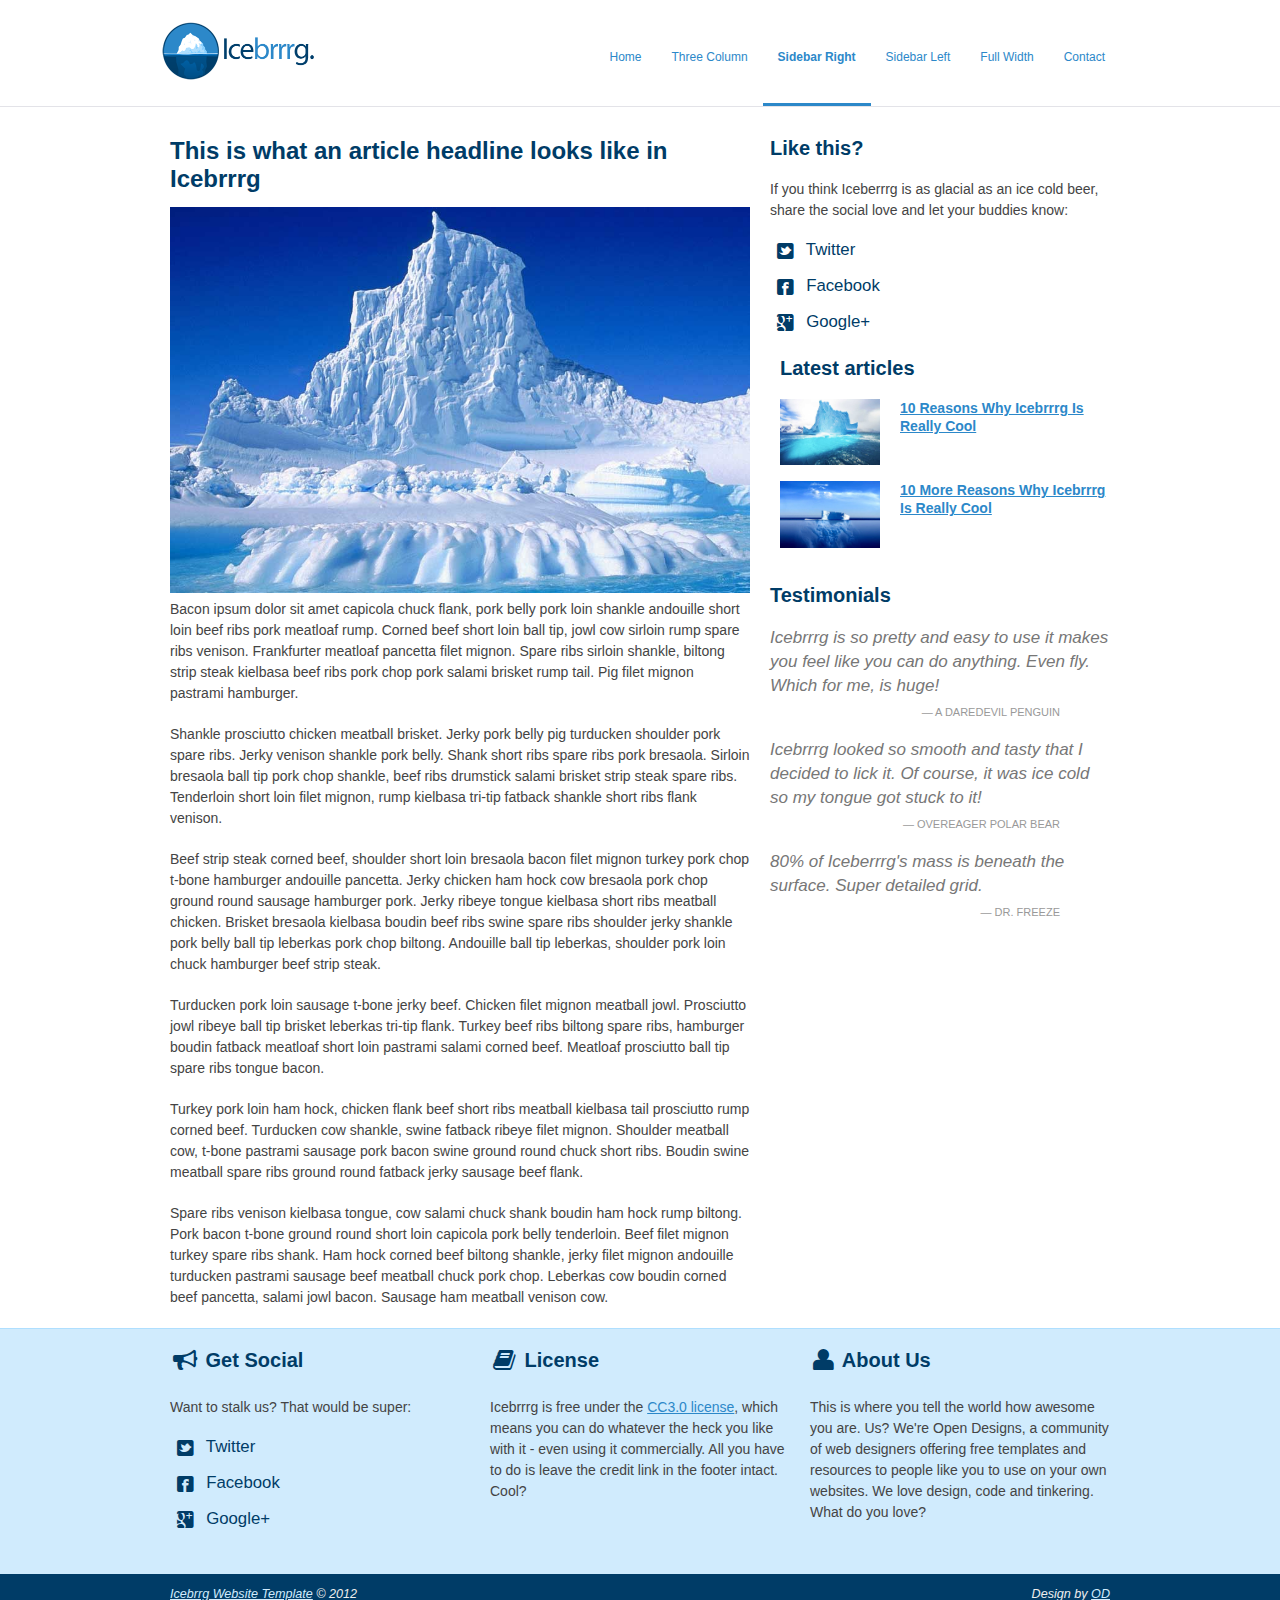
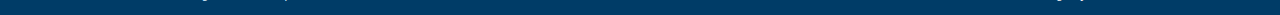
<file: sidebar-right.html>
<!DOCTYPE html>
<!--[if lt IE 7 ]><html class="ie ie6" lang="en"> <![endif]-->
<!--[if IE 7 ]><html class="ie ie7" lang="en"> <![endif]-->
<!--[if IE 8 ]><html class="ie ie8" lang="en"> <![endif]-->
<!--[if (gte IE 9)|!(IE)]><!--><html lang="en"> <!--<![endif]-->
<head>

	<!-- Basic Page Needs
  ================================================== -->
	<meta charset="utf-8">
	<title>A Right-Hand Sidebar Layout | Icebrrrg by OD</title>
	<meta name="description" content="">
	<meta name="author" content="">

	<!-- Mobile Specific Metas
  ================================================== -->
	<meta name="viewport" content="width=device-width, initial-scale=1, maximum-scale=1">

	<!-- CSS
  ================================================== -->
	<link rel="stylesheet" href="stylesheets/base.css">
	<link rel="stylesheet" href="stylesheets/skeleton.css">
	<link rel="stylesheet" href="stylesheets/layout.css">
    <link rel="stylesheet" href="stylesheets/flexslider.css">
    <link rel="stylesheet" href="stylesheets/prettyPhoto.css">
    
    <!-- CSS
  ================================================== -->
 	<script src="http://ajax.googleapis.com/ajax/libs/jquery/1.8.0/jquery.min.js"></script>
    <script src="js/jquery.flexslider-min.js"></script>
    <script src="js/scripts.js"></script>

	<!--[if lt IE 9]>
		<script src="http://html5shim.googlecode.com/svn/trunk/html5.js"></script>
	<![endif]-->

	<!-- Favicons
	================================================== -->
	<link rel="shortcut icon" href="images/favicon.ico">
	<link rel="apple-touch-icon" href="images/apple-touch-icon.png">
	<link rel="apple-touch-icon" sizes="72x72" href="images/apple-touch-icon-72x72.png">
	<link rel="apple-touch-icon" sizes="114x114" href="images/apple-touch-icon-114x114.png">

</head>
<body>



	<!-- Primary Page Layout
	================================================== -->

	<header id="header" class="site-header" role="banner">
    <div id="header-inner" class="container sixteen columns over">
    <hgroup class="one-third column alpha">
    <h1 id="site-title" class="site-title">
    <a href="index.html" id="logo"><img src="images/icebrrrg-logo.png" alt="Icebrrrg logo" height="63" width="157" /></a>
    </h1>
    </hgroup>
    <nav id="main-nav" class="two thirds column omega">
    <ul id="main-nav-menu" class="nav-menu">
    <li id="menu-item-1">
    <a href="index.html">Home</a>
    </li>
    <li id="menu-item-2">
    <a href="three-column.html">Three Column</a>
    </li>
    <li id="menu-item-3" class="current">
    <a href="sidebar-right.html">Sidebar Right</a>
    </li>
    <li id="menu-item-4">
    <a href="sidebar-left.html">Sidebar Left</a>
    </li>
    <li id="menu-item-5">
    <a href="full-width.html">Full Width</a>
    </li>
    <li id="menu-item-6">
    <a href="contact.html">Contact</a>
    </li>
    </ul>
    </nav>
    </div>
    </header>

	<div class="container">
            
        
        <article class="ten columns main-content">
        <h1>This is what an article headline looks like in Icebrrrg</h1>
        
        <img src="images/iceberg3.jpg" class="scale-with-grid">
        
        <p>Bacon ipsum dolor sit amet capicola chuck flank, pork belly pork loin shankle andouille short loin beef ribs pork meatloaf rump. Corned beef short loin ball tip, jowl cow sirloin rump spare ribs venison. Frankfurter meatloaf pancetta filet mignon. Spare ribs sirloin shankle, biltong strip steak kielbasa beef ribs pork chop pork salami brisket rump tail. Pig filet mignon pastrami hamburger.</p>

<p>Shankle prosciutto chicken meatball brisket. Jerky pork belly pig turducken shoulder pork spare ribs. Jerky venison shankle pork belly. Shank short ribs spare ribs pork bresaola. Sirloin bresaola ball tip pork chop shankle, beef ribs drumstick salami brisket strip steak spare ribs. Tenderloin short loin filet mignon, rump kielbasa tri-tip fatback shankle short ribs flank venison.</p>

<p>Beef strip steak corned beef, shoulder short loin bresaola bacon filet mignon turkey pork chop t-bone hamburger andouille pancetta. Jerky chicken ham hock cow bresaola pork chop ground round sausage hamburger pork. Jerky ribeye tongue kielbasa short ribs meatball chicken. Brisket bresaola kielbasa boudin beef ribs swine spare ribs shoulder jerky shankle pork belly ball tip leberkas pork chop biltong. Andouille ball tip leberkas, shoulder pork loin chuck hamburger beef strip steak.</p>

<p>Turducken pork loin sausage t-bone jerky beef. Chicken filet mignon meatball jowl. Prosciutto jowl ribeye ball tip brisket leberkas tri-tip flank. Turkey beef ribs biltong spare ribs, hamburger boudin fatback meatloaf short loin pastrami salami corned beef. Meatloaf prosciutto ball tip spare ribs tongue bacon.</p>

<p>Turkey pork loin ham hock, chicken flank beef short ribs meatball kielbasa tail prosciutto rump corned beef. Turducken cow shankle, swine fatback ribeye filet mignon. Shoulder meatball cow, t-bone pastrami sausage pork bacon swine ground round chuck short ribs. Boudin swine meatball spare ribs ground round fatback jerky sausage beef flank.</p>

<p>Spare ribs venison kielbasa tongue, cow salami chuck shank boudin ham hock rump biltong. Pork bacon t-bone ground round short loin capicola pork belly tenderloin. Beef filet mignon turkey spare ribs shank. Ham hock corned beef biltong shankle, jerky filet mignon andouille turducken pastrami sausage beef meatball chuck pork chop. Leberkas cow boudin corned beef pancetta, salami jowl bacon. Sausage ham meatball venison cow.</p>

      
        </article>
        <!-- End main Content -->
        
        
        <aside class="six columns right-sidebar">
        
        <div class="sidebar-widget social">
        <h2>Like this?</h2>
        <p>If you think Iceberrrg is as glacial as an ice cold beer, share the social love and let your buddies know:</p>
        <ul>
<li><a href="http://www.twitter.com/opendesigns/"><i class="icon-twitter-sign icon-large"></i> Twitter</a></li>
<li><a href="http://www.facebook.com/opendesigns"><i class="icon-facebook-sign icon-large"></i> Facebook</a></li>
<li><a href="https://plus.google.com/b/110224753971231624818/110224753971231624818/posts"><i class="icon-google-plus-sign icon-large"></i> Google+</a></li>
</ul>
        </div>
        
        
        <div class="recent-posts sidebar-widget six columns">
        <h2>Latest articles</h2>
        <article class="six columns alpha">
     
     <div class="two columns alpha">
     <div class="featured-image img-wrapper">
     <img src="images/iceberg1.jpg" class="scale-with-grid thumb-link">
     </div>
     </div>
     
     <div class="four columns omega">
     <h4><a href="#">10 Reasons Why Icebrrrg Is Really Cool</a></h4>
    
     </div>
     
     </article>
     
     <article class="six columns alpha">
     
     <div class="two columns alpha">
     <div class="featured-image img-wrapper">
     <img src="images/iceberg2.jpg" class="scale-with-grid thumb-link">
     </div>
     </div>
     
     <div class="four columns omega">
     <h4><a href="#">10 More Reasons Why Icebrrrg Is Really Cool</a></h4>
    
     </div>
     
     </article>
     </div>
        
        <div class="sidebar-widget">
        <h2>Testimonials</h2>
        <blockquote class="testimonial no-after">
     Icebrrrg is so pretty and easy to use it makes you feel like you can do anything.  Even fly.  Which for me, is huge!
     <cite>A Daredevil Penguin</cite>
     </blockquote>
     
     <blockquote class="testimonial no-after">
     Icebrrrg looked so smooth and tasty that I decided to lick it.  Of course, it was ice cold so my tongue got stuck to it!
     <cite>Overeager Polar Bear</cite>
     </blockquote>
     
     <blockquote class="testimonial no-after">
     80% of Iceberrrg's mass is beneath the surface. Super detailed grid.
     <cite>Dr. Freeze</cite>
     </blockquote>
        </div>
        
        </aside>
        <!-- End Right Sidebar -->
    
    </div>

<footer>

<div class="footer-inner container">


<div class="social footer-columns one-third column">
<h2><i class="icon-bullhorn icon-large"></i> Get Social</h2>
<p>Want to stalk us? That would be super:</p>
<ul>
<li><a href="http://www.twitter.com/opendesigns/"><i class="icon-twitter-sign icon-large"></i> Twitter</a></li>
<li><a href="http://www.facebook.com/opendesigns"><i class="icon-facebook-sign icon-large"></i> Facebook</a></li>
<li><a href="https://plus.google.com/b/110224753971231624818/110224753971231624818/posts"><i class="icon-google-plus-sign icon-large"></i> Google+</a></li>
</ul>
</div>

<div class="footer-columns one-third column">
<h2><i class="icon-book icon-large"></i> License</h2>
<p>Icebrrrg is free under the <a href="http://creativecommons.org/licenses/by/3/">CC3.0 license</a>, which means you can do whatever the heck you like with it - even using it commercially.  All you have to do is leave the credit link in the footer intact.  Cool?</p>

</div>

<div class="footer-columns one-third column">
<h2><i class="icon-user icon-large"></i> About Us</h2>
<p>This is where you tell the world how awesome you are.  Us?  We're Open Designs, a community of web designers offering free templates and resources to people like you to use on your own websites.  We love design, code and tinkering.  What do you love?</p>
</div>

</div>

<div id="footer-base">
<div class="container">
<div class="eight columns">
<a href="http://www.opendesigns.org/design/icebrrrg/">Icebrrg Website Template</a> &copy; 2012
</div>

<div class="eight columns far-edge">
Design by <a href="http://www.opendesigns.org">OD</a>
</div>
</div>
</div>

</footer>

<!-- End Document
================================================== -->

<script src="js/jquery.prettyPhoto.js"></script>
</body>
</html>
</file>
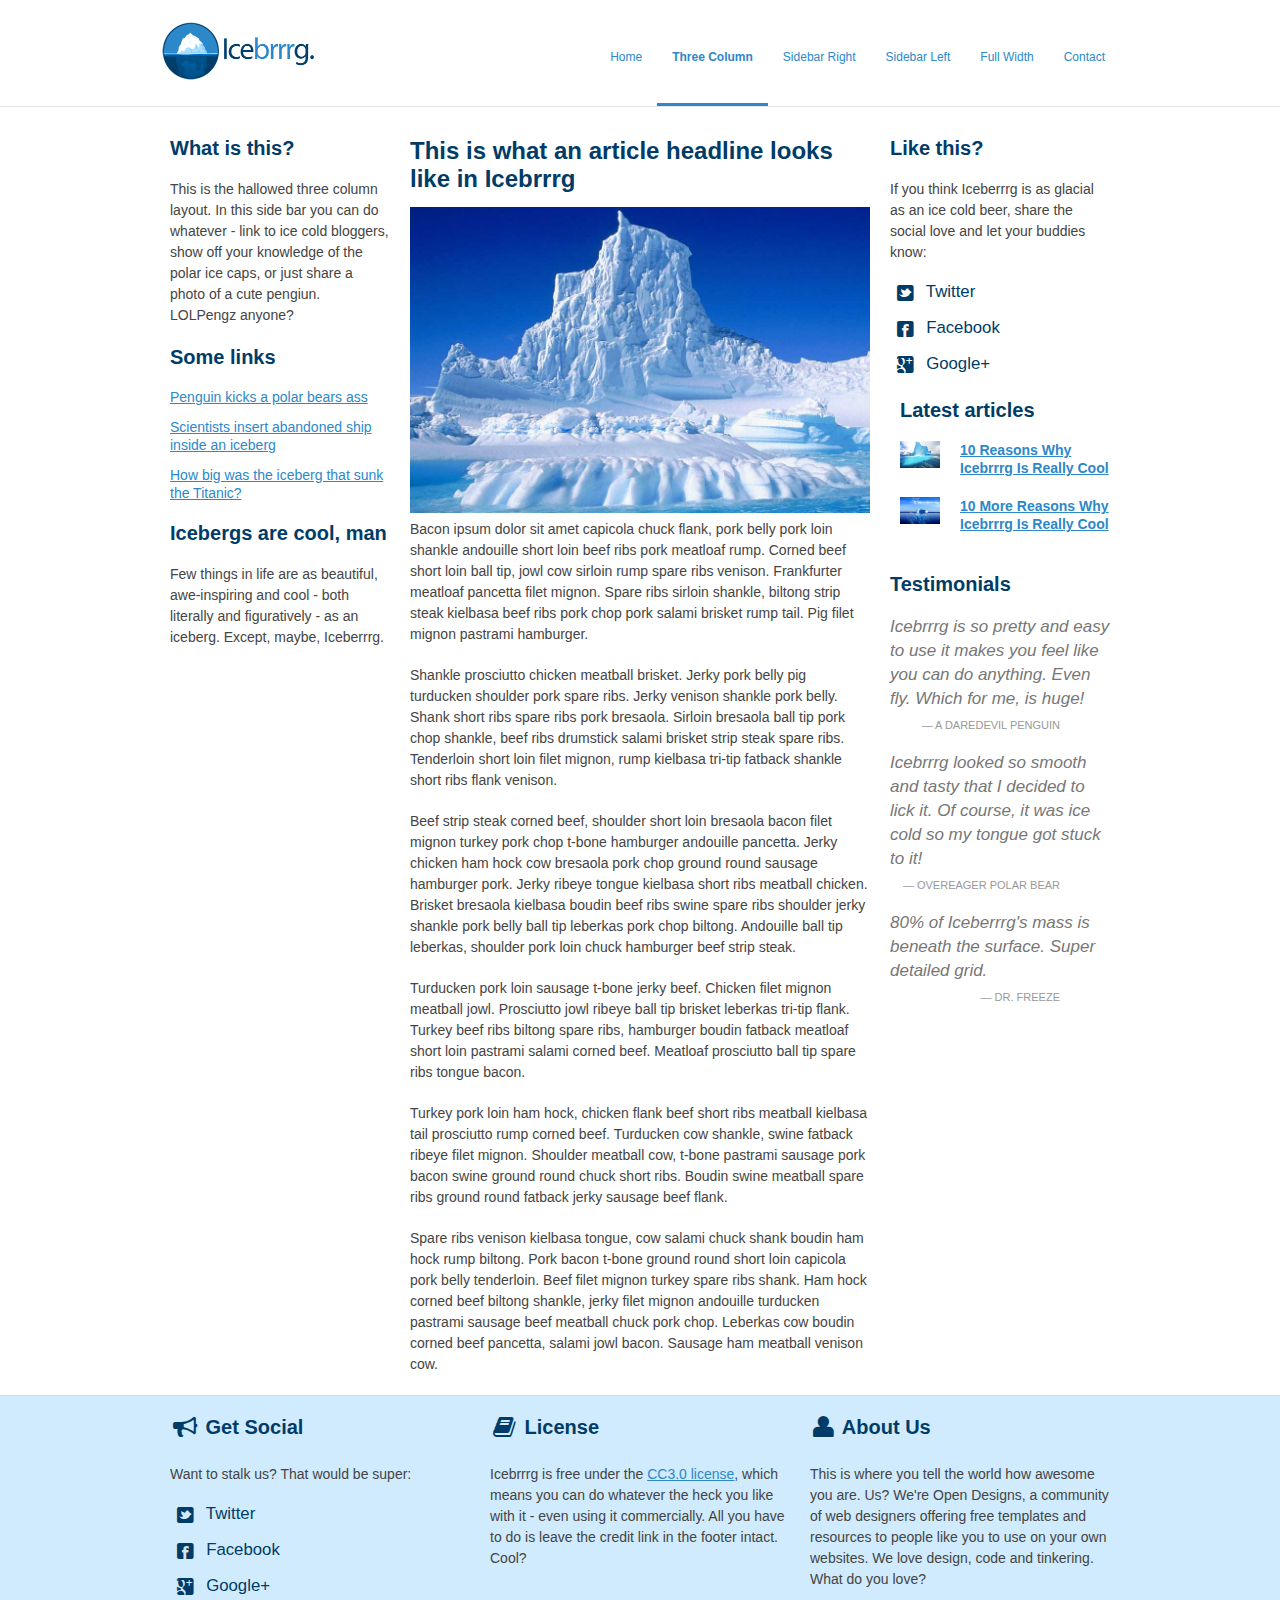
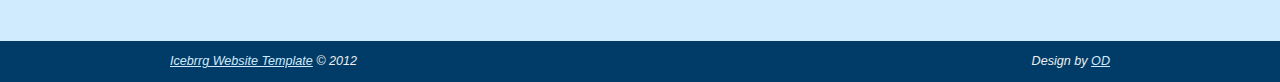
<file: three-column.html>
<!DOCTYPE html>
<!--[if lt IE 7 ]><html class="ie ie6" lang="en"> <![endif]-->
<!--[if IE 7 ]><html class="ie ie7" lang="en"> <![endif]-->
<!--[if IE 8 ]><html class="ie ie8" lang="en"> <![endif]-->
<!--[if (gte IE 9)|!(IE)]><!--><html lang="en"> <!--<![endif]-->
<head>

	<!-- Basic Page Needs
  ================================================== -->
	<meta charset="utf-8">
	<title>A Three Column Layout | Icebrrrg by OD</title>
	<meta name="description" content="">
	<meta name="author" content="">

	<!-- Mobile Specific Metas
  ================================================== -->
	<meta name="viewport" content="width=device-width, initial-scale=1, maximum-scale=1">

	<!-- CSS
  ================================================== -->
	<link rel="stylesheet" href="stylesheets/base.css">
	<link rel="stylesheet" href="stylesheets/skeleton.css">
	<link rel="stylesheet" href="stylesheets/layout.css">
    <link rel="stylesheet" href="stylesheets/flexslider.css">
    <link rel="stylesheet" href="stylesheets/prettyPhoto.css">
    
    <!-- CSS
  ================================================== -->
 	<script src="http://ajax.googleapis.com/ajax/libs/jquery/1.8.0/jquery.min.js"></script>
    <script src="js/jquery.flexslider-min.js"></script>
    <script src="js/scripts.js"></script>

	<!--[if lt IE 9]>
		<script src="http://html5shim.googlecode.com/svn/trunk/html5.js"></script>
	<![endif]-->

	<!-- Favicons
	================================================== -->
	<link rel="shortcut icon" href="images/favicon.ico">
	<link rel="apple-touch-icon" href="images/apple-touch-icon.png">
	<link rel="apple-touch-icon" sizes="72x72" href="images/apple-touch-icon-72x72.png">
	<link rel="apple-touch-icon" sizes="114x114" href="images/apple-touch-icon-114x114.png">

</head>
<body>



	<!-- Primary Page Layout
	================================================== -->

	<header id="header" class="site-header" role="banner">
    <div id="header-inner" class="container sixteen columns over">
    <hgroup class="one-third column alpha">
    <h1 id="site-title" class="site-title">
    <a href="index.html" id="logo"><img src="images/icebrrrg-logo.png" alt="Icebrrrg logo" height="63" width="157" /></a>
    </h1>
    </hgroup>
    <nav id="main-nav" class="two thirds column omega">
    <ul id="main-nav-menu" class="nav-menu">
    <li id="menu-item-1">
    <a href="index.html">Home</a>
    </li>
    <li id="menu-item-2" class="current">
    <a href="three-column.html">Three Column</a>
    </li>
    <li id="menu-item-3">
    <a href="sidebar-right.html">Sidebar Right</a>
    </li>
    <li id="menu-item-4">
    <a href="sidebar-left.html">Sidebar Left</a>
    </li>
    <li id="menu-item-5">
    <a href="full-width.html">Full Width</a>
    </li>
    <li id="menu-item-6">
    <a href="contact.html">Contact</a>
    </li>
    </ul>
    </nav>
    </div>
    </header>

	<div class="container">
    
		<aside class="four columns left-sidebar">
        <div class="sidebar-widget">
        <h2>What is this?</h2>
        <p>This is the hallowed three column layout.  In this side bar you can do whatever - link to ice cold bloggers, show off your knowledge of the polar ice caps, or just share a photo of a cute pengiun.  LOLPengz anyone?</p>
        </div>
        
        <div class="sidebar-widget">
        <h2>Some links</h2>
        <ul>
        <li><a href="#">Penguin kicks a polar bears ass</a></li>
        <li><a href="#">Scientists insert abandoned ship inside an iceberg</a></li>
        <li><a href="#">How big was the iceberg that sunk the Titanic?</a></li>
        </ul>
        </div>
        
        <div class="sidebar-widget">
        <h2>Icebergs are cool, man</h2>
        <p>Few things in life are as beautiful, awe-inspiring and cool - both literally and figuratively - as an iceberg.  Except, maybe, Iceberrrg.</p>
        </div>
        
        </aside>
        <!-- End Left Sidebar -->
        
        
        <article class="eight columns main-content">
        <h1>This is what an article headline looks like in Icebrrrg</h1>
        
        <img src="images/iceberg3.jpg" class="scale-with-grid">
        
        <p>Bacon ipsum dolor sit amet capicola chuck flank, pork belly pork loin shankle andouille short loin beef ribs pork meatloaf rump. Corned beef short loin ball tip, jowl cow sirloin rump spare ribs venison. Frankfurter meatloaf pancetta filet mignon. Spare ribs sirloin shankle, biltong strip steak kielbasa beef ribs pork chop pork salami brisket rump tail. Pig filet mignon pastrami hamburger.</p>

<p>Shankle prosciutto chicken meatball brisket. Jerky pork belly pig turducken shoulder pork spare ribs. Jerky venison shankle pork belly. Shank short ribs spare ribs pork bresaola. Sirloin bresaola ball tip pork chop shankle, beef ribs drumstick salami brisket strip steak spare ribs. Tenderloin short loin filet mignon, rump kielbasa tri-tip fatback shankle short ribs flank venison.</p>

<p>Beef strip steak corned beef, shoulder short loin bresaola bacon filet mignon turkey pork chop t-bone hamburger andouille pancetta. Jerky chicken ham hock cow bresaola pork chop ground round sausage hamburger pork. Jerky ribeye tongue kielbasa short ribs meatball chicken. Brisket bresaola kielbasa boudin beef ribs swine spare ribs shoulder jerky shankle pork belly ball tip leberkas pork chop biltong. Andouille ball tip leberkas, shoulder pork loin chuck hamburger beef strip steak.</p>

<p>Turducken pork loin sausage t-bone jerky beef. Chicken filet mignon meatball jowl. Prosciutto jowl ribeye ball tip brisket leberkas tri-tip flank. Turkey beef ribs biltong spare ribs, hamburger boudin fatback meatloaf short loin pastrami salami corned beef. Meatloaf prosciutto ball tip spare ribs tongue bacon.</p>

<p>Turkey pork loin ham hock, chicken flank beef short ribs meatball kielbasa tail prosciutto rump corned beef. Turducken cow shankle, swine fatback ribeye filet mignon. Shoulder meatball cow, t-bone pastrami sausage pork bacon swine ground round chuck short ribs. Boudin swine meatball spare ribs ground round fatback jerky sausage beef flank.</p>

<p>Spare ribs venison kielbasa tongue, cow salami chuck shank boudin ham hock rump biltong. Pork bacon t-bone ground round short loin capicola pork belly tenderloin. Beef filet mignon turkey spare ribs shank. Ham hock corned beef biltong shankle, jerky filet mignon andouille turducken pastrami sausage beef meatball chuck pork chop. Leberkas cow boudin corned beef pancetta, salami jowl bacon. Sausage ham meatball venison cow.</p>

      
        </article>
        <!-- End main Content -->
        
        
        <aside class="four columns right-sidebar">
        
        <div class="sidebar-widget social">
        <h2>Like this?</h2>
        <p>If you think Iceberrrg is as glacial as an ice cold beer, share the social love and let your buddies know:</p>
        <ul>
<li><a href="http://www.twitter.com/opendesigns/"><i class="icon-twitter-sign icon-large"></i> Twitter</a></li>
<li><a href="http://www.facebook.com/opendesigns"><i class="icon-facebook-sign icon-large"></i> Facebook</a></li>
<li><a href="https://plus.google.com/b/110224753971231624818/110224753971231624818/posts"><i class="icon-google-plus-sign icon-large"></i> Google+</a></li>
</ul>
        </div>
        
        
        <div class="recent-posts sidebar-widget four columns">
        <h2>Latest articles</h2>
        <article class="four columns alpha">
     
     <div class="one columns alpha">
     <div class="featured-image img-wrapper">
     <img src="images/iceberg1.jpg" class="scale-with-grid thumb-link">
     </div>
     </div>
     
     <div class="three columns omega">
     <h4><a href="#">10 Reasons Why Icebrrrg Is Really Cool</a></h4>
    
     </div>
     
     </article>
     
     <article class="four columns alpha">
     
     <div class="one columns alpha">
     <div class="featured-image img-wrapper">
     <img src="images/iceberg2.jpg" class="scale-with-grid thumb-link">
     </div>
     </div>
     
     <div class="three columns omega">
     <h4><a href="#">10 More Reasons Why Icebrrrg Is Really Cool</a></h4>
    
     </div>
     
     </article>
     </div>
        
        <div class="sidebar-widget">
        <h2>Testimonials</h2>
        <blockquote class="testimonial no-after">
     Icebrrrg is so pretty and easy to use it makes you feel like you can do anything.  Even fly.  Which for me, is huge!
     <cite>A Daredevil Penguin</cite>
     </blockquote>
     
     <blockquote class="testimonial no-after">
     Icebrrrg looked so smooth and tasty that I decided to lick it.  Of course, it was ice cold so my tongue got stuck to it!
     <cite>Overeager Polar Bear</cite>
     </blockquote>
     
     <blockquote class="testimonial no-after">
     80% of Iceberrrg's mass is beneath the surface. Super detailed grid.
     <cite>Dr. Freeze</cite>
     </blockquote>
        </div>
        
        </aside>
        <!-- End Right Sidebar -->
    
    </div>

<footer>

<div class="footer-inner container">


<div class="social footer-columns one-third column">
<h2><i class="icon-bullhorn icon-large"></i> Get Social</h2>
<p>Want to stalk us? That would be super:</p>
<ul>
<li><a href="http://www.twitter.com/opendesigns/"><i class="icon-twitter-sign icon-large"></i> Twitter</a></li>
<li><a href="http://www.facebook.com/opendesigns"><i class="icon-facebook-sign icon-large"></i> Facebook</a></li>
<li><a href="https://plus.google.com/b/110224753971231624818/110224753971231624818/posts"><i class="icon-google-plus-sign icon-large"></i> Google+</a></li>
</ul>
</div>

<div class="footer-columns one-third column">
<h2><i class="icon-book icon-large"></i> License</h2>
<p>Icebrrrg is free under the <a href="http://creativecommons.org/licenses/by/3/">CC3.0 license</a>, which means you can do whatever the heck you like with it - even using it commercially.  All you have to do is leave the credit link in the footer intact.  Cool?</p>

</div>

<div class="footer-columns one-third column">
<h2><i class="icon-user icon-large"></i> About Us</h2>
<p>This is where you tell the world how awesome you are.  Us?  We're Open Designs, a community of web designers offering free templates and resources to people like you to use on your own websites.  We love design, code and tinkering.  What do you love?</p>
</div>

</div>

<div id="footer-base">
<div class="container">
<div class="eight columns">
<a href="http://www.opendesigns.org/design/icebrrrg/">Icebrrg Website Template</a> &copy; 2012
</div>

<div class="eight columns far-edge">
Design by <a href="http://www.opendesigns.org">OD</a>
</div>
</div>
</div>

</footer>

<!-- End Document
================================================== -->

<script src="js/jquery.prettyPhoto.js"></script>
</body>
</html>
</file>
<file: stylesheets/base.css>
/*
* Skeleton V1.2
* Copyright 2011, Dave Gamache
* www.getskeleton.com
* Free to use under the MIT license.
* http://www.opensource.org/licenses/mit-license.php
* 6/20/2012
*/


/* Table of Content
==================================================
	#Reset & Basics
	#Basic Styles
	#Site Styles
	#Typography
	#Links
	#Lists
	#Images
	#Buttons
	#Forms
	#Misc */


/* #Reset & Basics (Inspired by E. Meyers)
================================================== */
	html, body, div, span, applet, object, iframe, h1, h2, h3, h4, h5, h6, p, blockquote, pre, a, abbr, acronym, address, big, cite, code, del, dfn, em, img, ins, kbd, q, s, samp, small, strike, strong, sub, sup, tt, var, b, u, i, center, dl, dt, dd, ol, ul, li, fieldset, form, label, legend, table, caption, tbody, tfoot, thead, tr, th, td, article, aside, canvas, details, embed, figure, figcaption, footer, header, hgroup, menu, nav, output, ruby, section, summary, time, mark, audio, video {
		margin: 0;
		padding: 0;
		border: 0;
		font-size: 100%;
		font: inherit;
		vertical-align: baseline; }
	article, aside, details, figcaption, figure, footer, header, hgroup, menu, nav, section {
		display: block; }
	body {
		line-height: 1; }
	ol, ul {
		list-style: none; }
	blockquote, q {
		quotes: none; }
	blockquote:before, blockquote:after,
	q:before, q:after {
		content: '';
		content: none; }
	table {
		border-collapse: collapse;
		border-spacing: 0; }


/* #Basic Styles
================================================== */
	body {
		background: #fff;
		font: 14px/21px "HelveticaNeue", "Helvetica Neue", Helvetica, Arial, sans-serif;
		color: #444;
		-webkit-font-smoothing: antialiased; /* Fix for webkit rendering */
		-webkit-text-size-adjust: 100%;
		
 }


/* #Typography
================================================== */
	h1, h2, h3, h4, h5, h6 {
		color: #181818;
		font-family: "Georgia", "Times New Roman", serif;
		font-weight: normal; }
	h1 a, h2 a, h3 a, h4 a, h5 a, h6 a { font-weight: inherit; }
	h1 { font-size: 46px; line-height: 50px; margin-bottom: 14px;}
	h2 { font-size: 35px; line-height: 40px; margin-bottom: 10px; }
	h3 { font-size: 28px; line-height: 34px; margin-bottom: 8px; }
	h4 { font-size: 21px; line-height: 30px; margin-bottom: 4px; }
	h5 { font-size: 17px; line-height: 24px; }
	h6 { font-size: 14px; line-height: 21px; }
	.subheader { color: #777; }

	p { margin: 0 0 20px 0; }
	p img { margin: 0; }
	p.lead { font-size: 21px; line-height: 27px; color: #777;  }

	em { font-style: italic; }
	strong { font-weight: bold; color: #333; }
	small { font-size: 80%; }

/*	Blockquotes  */
	blockquote, blockquote p { font-size: 17px; line-height: 24px; color: #777; font-style: italic; }
	blockquote { margin: 0 0 20px; padding: 9px 20px 0 19px; border-left: 1px solid #ddd; }
	blockquote cite { display: block; font-size: 12px; color: #555; }
	blockquote cite:before { content: "\2014 \0020"; }
	blockquote cite a, blockquote cite a:visited, blockquote cite a:visited { color: #555; }

	hr { border: solid #ddd; border-width: 1px 0 0; clear: both; margin: 10px 0 30px; height: 0; }


/* #Links
================================================== */
	a, a:visited { color: #333; text-decoration: underline; outline: 0; }
	a:hover, a:focus { color: #000; }
	p a, p a:visited { line-height: inherit; }


/* #Lists
================================================== */
	ul, ol { margin-bottom: 20px; }
	ul { list-style: none outside; }
	ol { list-style: decimal; }
	ol, ul.square, ul.circle, ul.disc { margin-left: 30px; }
	ul.square { list-style: square outside; }
	ul.circle { list-style: circle outside; }
	ul.disc { list-style: disc outside; }
	ul ul, ul ol,
	ol ol, ol ul { margin: 4px 0 5px 30px; font-size: 90%;  }
	ul ul li, ul ol li,
	ol ol li, ol ul li { margin-bottom: 6px; }
	li { line-height: 18px; margin-bottom: 12px; }
	ul.large li { line-height: 21px; }
	li p { line-height: 21px; }

/* #Images
================================================== */

	img.scale-with-grid {
		max-width: 100%;
		height: auto; }


/* #Buttons
================================================== */

	.button,
	button,
	input[type="submit"],
	input[type="reset"],
	input[type="button"] {
		background: #eee; /* Old browsers */
		background: #eee -moz-linear-gradient(top, rgba(255,255,255,.2) 0%, rgba(0,0,0,.2) 100%); /* FF3.6+ */
		background: #eee -webkit-gradient(linear, left top, left bottom, color-stop(0%,rgba(255,255,255,.2)), color-stop(100%,rgba(0,0,0,.2))); /* Chrome,Safari4+ */
		background: #eee -webkit-linear-gradient(top, rgba(255,255,255,.2) 0%,rgba(0,0,0,.2) 100%); /* Chrome10+,Safari5.1+ */
		background: #eee -o-linear-gradient(top, rgba(255,255,255,.2) 0%,rgba(0,0,0,.2) 100%); /* Opera11.10+ */
		background: #eee -ms-linear-gradient(top, rgba(255,255,255,.2) 0%,rgba(0,0,0,.2) 100%); /* IE10+ */
		background: #eee linear-gradient(top, rgba(255,255,255,.2) 0%,rgba(0,0,0,.2) 100%); /* W3C */
	  border: 1px solid #aaa;
	  border-top: 1px solid #ccc;
	  border-left: 1px solid #ccc;
	  -moz-border-radius: 3px;
	  -webkit-border-radius: 3px;
	  border-radius: 3px;
	  color: #444;
	  display: inline-block;
	  font-size: 11px;
	  font-weight: bold;
	  text-decoration: none;
	  text-shadow: 0 1px rgba(255, 255, 255, .75);
	  cursor: pointer;
	  margin-bottom: 20px;
	  line-height: normal;
	  padding: 8px 10px;
	  font-family: "HelveticaNeue", "Helvetica Neue", Helvetica, Arial, sans-serif; }

	.button:hover,
	button:hover,
	input[type="submit"]:hover,
	input[type="reset"]:hover,
	input[type="button"]:hover {
		color: #222;
		background: #ddd; /* Old browsers */
		background: #ddd -moz-linear-gradient(top, rgba(255,255,255,.3) 0%, rgba(0,0,0,.3) 100%); /* FF3.6+ */
		background: #ddd -webkit-gradient(linear, left top, left bottom, color-stop(0%,rgba(255,255,255,.3)), color-stop(100%,rgba(0,0,0,.3))); /* Chrome,Safari4+ */
		background: #ddd -webkit-linear-gradient(top, rgba(255,255,255,.3) 0%,rgba(0,0,0,.3) 100%); /* Chrome10+,Safari5.1+ */
		background: #ddd -o-linear-gradient(top, rgba(255,255,255,.3) 0%,rgba(0,0,0,.3) 100%); /* Opera11.10+ */
		background: #ddd -ms-linear-gradient(top, rgba(255,255,255,.3) 0%,rgba(0,0,0,.3) 100%); /* IE10+ */
		background: #ddd linear-gradient(top, rgba(255,255,255,.3) 0%,rgba(0,0,0,.3) 100%); /* W3C */
	  border: 1px solid #888;
	  border-top: 1px solid #aaa;
	  border-left: 1px solid #aaa; }

	.button:active,
	button:active,
	input[type="submit"]:active,
	input[type="reset"]:active,
	input[type="button"]:active {
		border: 1px solid #666;
		background: #ccc; /* Old browsers */
		background: #ccc -moz-linear-gradient(top, rgba(255,255,255,.35) 0%, rgba(10,10,10,.4) 100%); /* FF3.6+ */
		background: #ccc -webkit-gradient(linear, left top, left bottom, color-stop(0%,rgba(255,255,255,.35)), color-stop(100%,rgba(10,10,10,.4))); /* Chrome,Safari4+ */
		background: #ccc -webkit-linear-gradient(top, rgba(255,255,255,.35) 0%,rgba(10,10,10,.4) 100%); /* Chrome10+,Safari5.1+ */
		background: #ccc -o-linear-gradient(top, rgba(255,255,255,.35) 0%,rgba(10,10,10,.4) 100%); /* Opera11.10+ */
		background: #ccc -ms-linear-gradient(top, rgba(255,255,255,.35) 0%,rgba(10,10,10,.4) 100%); /* IE10+ */
		background: #ccc linear-gradient(top, rgba(255,255,255,.35) 0%,rgba(10,10,10,.4) 100%); /* W3C */ }

	.button.full-width,
	button.full-width,
	input[type="submit"].full-width,
	input[type="reset"].full-width,
	input[type="button"].full-width {
		width: 100%;
		padding-left: 0 !important;
		padding-right: 0 !important;
		text-align: center; }

	/* Fix for odd Mozilla border & padding issues */
	button::-moz-focus-inner,
	input::-moz-focus-inner {
    border: 0;
    padding: 0;
	}


/* #Forms
================================================== */

	form {
		margin-bottom: 20px; }
	fieldset {
		margin-bottom: 20px; }
	input[type="text"],
	input[type="password"],
	input[type="email"],
	textarea,
	select {
		border: 1px solid #ccc;
		padding: 6px 4px;
		outline: none;
		-moz-border-radius: 2px;
		-webkit-border-radius: 2px;
		border-radius: 2px;
		font: 13px "HelveticaNeue", "Helvetica Neue", Helvetica, Arial, sans-serif;
		color: #777;
		margin: 0;
		width: 210px;
		max-width: 100%;
		display: block;
		margin-bottom: 20px;
		background: #fff; }
	select {
		padding: 0; }
	input[type="text"]:focus,
	input[type="password"]:focus,
	input[type="email"]:focus,
	textarea:focus {
		border: 1px solid #aaa;
 		color: #444;
 		-moz-box-shadow: 0 0 3px rgba(0,0,0,.2);
		-webkit-box-shadow: 0 0 3px rgba(0,0,0,.2);
		box-shadow:  0 0 3px rgba(0,0,0,.2); }
	textarea {
		min-height: 60px; }
	label,
	legend {
		display: block;
		font-weight: bold;
		font-size: 13px;  }
	select {
		width: 220px; }
	input[type="checkbox"] {
		display: inline; }
	label span,
	legend span {
		font-weight: normal;
		font-size: 13px;
		color: #444; }

/* #Misc
================================================== */
	.remove-bottom { margin-bottom: 0 !important; }
	.half-bottom { margin-bottom: 10px !important; }
	.add-bottom { margin-bottom: 20px !important; }
	.far-edge {
text-align: right;
}
</file>
<file: stylesheets/skeleton.css>
/*
* Skeleton V1.2
* Copyright 2011, Dave Gamache
* www.getskeleton.com
* Free to use under the MIT license.
* http://www.opensource.org/licenses/mit-license.php
* 6/20/2012
*/


/* Table of Contents
==================================================
    #Base 960 Grid
    #Tablet (Portrait)
    #Mobile (Portrait)
    #Mobile (Landscape)
    #Clearing */



/* #Base 960 Grid
================================================== */

    .container                                  { position: relative; width: 960px; margin: 0 auto; padding: 0; }
    .container .column,
    .container .columns                         { float: left; display: inline; margin-left: 10px; margin-right: 10px; }
    .row                                        { margin-bottom: 20px; }

    /* Nested Column Classes */
    .column.alpha, .columns.alpha               { margin-left: 0; }
    .column.omega, .columns.omega               { margin-right: 0; }

    /* Base Grid */
    .container .one.column,
    .container .one.columns                     { width: 40px;  }
    .container .two.columns                     { width: 100px; }
    .container .three.columns                   { width: 160px; }
    .container .four.columns                    { width: 220px; }
    .container .five.columns                    { width: 280px; }
    .container .six.columns                     { width: 340px; }
    .container .seven.columns                   { width: 400px; }
    .container .eight.columns                   { width: 460px; }
    .container .nine.columns                    { width: 520px; }
    .container .ten.columns                     { width: 580px; }
    .container .eleven.columns                  { width: 640px; }
    .container .twelve.columns                  { width: 700px; }
    .container .thirteen.columns                { width: 760px; }
    .container .fourteen.columns                { width: 820px; }
    .container .fifteen.columns                 { width: 880px; }
    .container .sixteen.columns                 { width: 940px; }

    .container .one-third.column                { width: 300px; }
    .container .two-thirds.column               { width: 620px; }

    /* Offsets */
    .container .offset-by-one                   { padding-left: 60px;  }
    .container .offset-by-two                   { padding-left: 120px; }
    .container .offset-by-three                 { padding-left: 180px; }
    .container .offset-by-four                  { padding-left: 240px; }
    .container .offset-by-five                  { padding-left: 300px; }
    .container .offset-by-six                   { padding-left: 360px; }
    .container .offset-by-seven                 { padding-left: 420px; }
    .container .offset-by-eight                 { padding-left: 480px; }
    .container .offset-by-nine                  { padding-left: 540px; }
    .container .offset-by-ten                   { padding-left: 600px; }
    .container .offset-by-eleven                { padding-left: 660px; }
    .container .offset-by-twelve                { padding-left: 720px; }
    .container .offset-by-thirteen              { padding-left: 780px; }
    .container .offset-by-fourteen              { padding-left: 840px; }
    .container .offset-by-fifteen               { padding-left: 900px; }



/* #Tablet (Portrait)
================================================== */

    /* Note: Design for a width of 768px */

    @media only screen and (min-width: 768px) and (max-width: 959px) {
        .container                                  { width: 768px; }
        .container .column,
        .container .columns                         { margin-left: 10px; margin-right: 10px;  }
        .column.alpha, .columns.alpha               { margin-left: 0; margin-right: 10px; }
        .column.omega, .columns.omega               { margin-right: 0; margin-left: 10px; }
        .alpha.omega                                { margin-left: 0; margin-right: 0; }

        .container .one.column,
        .container .one.columns                     { width: 28px; }
        .container .two.columns                     { width: 76px; }
        .container .three.columns                   { width: 124px; }
        .container .four.columns                    { width: 172px; }
        .container .five.columns                    { width: 220px; }
        .container .six.columns                     { width: 268px; }
        .container .seven.columns                   { width: 316px; }
        .container .eight.columns                   { width: 364px; }
        .container .nine.columns                    { width: 412px; }
        .container .ten.columns                     { width: 460px; }
        .container .eleven.columns                  { width: 508px; }
        .container .twelve.columns                  { width: 556px; }
        .container .thirteen.columns                { width: 604px; }
        .container .fourteen.columns                { width: 652px; }
        .container .fifteen.columns                 { width: 700px; }
        .container .sixteen.columns                 { width: 748px; }

        .container .one-third.column                { width: 236px; }
        .container .two-thirds.column               { width: 492px; }

        /* Offsets */
        .container .offset-by-one                   { padding-left: 48px; }
        .container .offset-by-two                   { padding-left: 96px; }
        .container .offset-by-three                 { padding-left: 144px; }
        .container .offset-by-four                  { padding-left: 192px; }
        .container .offset-by-five                  { padding-left: 240px; }
        .container .offset-by-six                   { padding-left: 288px; }
        .container .offset-by-seven                 { padding-left: 336px; }
        .container .offset-by-eight                 { padding-left: 384px; }
        .container .offset-by-nine                  { padding-left: 432px; }
        .container .offset-by-ten                   { padding-left: 480px; }
        .container .offset-by-eleven                { padding-left: 528px; }
        .container .offset-by-twelve                { padding-left: 576px; }
        .container .offset-by-thirteen              { padding-left: 624px; }
        .container .offset-by-fourteen              { padding-left: 672px; }
        .container .offset-by-fifteen               { padding-left: 720px; }
    }


/*  #Mobile (Portrait)
================================================== */

    /* Note: Design for a width of 320px */

    @media only screen and (max-width: 767px) {
        .container { width: 300px; }
        .container .columns,
        .container .column { margin: 0; }

        .container .one.column,
        .container .one.columns,
        .container .two.columns,
        .container .three.columns,
        .container .four.columns,
        .container .five.columns,
        .container .six.columns,
        .container .seven.columns,
        .container .eight.columns,
        .container .nine.columns,
        .container .ten.columns,
        .container .eleven.columns,
        .container .twelve.columns,
        .container .thirteen.columns,
        .container .fourteen.columns,
        .container .fifteen.columns,
        .container .sixteen.columns,
        .container .one-third.column,
        .container .two-thirds.column  { width: 300px; }

        /* Offsets */
        .container .offset-by-one,
        .container .offset-by-two,
        .container .offset-by-three,
        .container .offset-by-four,
        .container .offset-by-five,
        .container .offset-by-six,
        .container .offset-by-seven,
        .container .offset-by-eight,
        .container .offset-by-nine,
        .container .offset-by-ten,
        .container .offset-by-eleven,
        .container .offset-by-twelve,
        .container .offset-by-thirteen,
        .container .offset-by-fourteen,
        .container .offset-by-fifteen { padding-left: 0; }

    }


/* #Mobile (Landscape)
================================================== */

    /* Note: Design for a width of 480px */

    @media only screen and (min-width: 480px) and (max-width: 767px) {
        .container { width: 420px; }
        .container .columns,
        .container .column { margin: 0; }

        .container .one.column,
        .container .one.columns,
        .container .two.columns,
        .container .three.columns,
        .container .four.columns,
        .container .five.columns,
        .container .six.columns,
        .container .seven.columns,
        .container .eight.columns,
        .container .nine.columns,
        .container .ten.columns,
        .container .eleven.columns,
        .container .twelve.columns,
        .container .thirteen.columns,
        .container .fourteen.columns,
        .container .fifteen.columns,
        .container .sixteen.columns,
        .container .one-third.column,
        .container .two-thirds.column { width: 420px; }
    }


/* #Clearing
================================================== */

    /* Self Clearing Goodness */
    .container:after { content: "\0020"; display: block; height: 0; clear: both; visibility: hidden; }

    /* Use clearfix class on parent to clear nested columns,
    or wrap each row of columns in a <div class="row"> */
    .clearfix:before,
    .clearfix:after,
    .row:before,
    .row:after {
      content: '\0020';
      display: block;
      overflow: hidden;
      visibility: hidden;
      width: 0;
      height: 0; }
    .row:after,
    .clearfix:after {
      clear: both; }
    .row,
    .clearfix {
      zoom: 1; }

    /* You can also use a <br class="clear" /> to clear columns */
    .clear {
      clear: both;
      
    }
</file>
<file: stylesheets/layout.css>
/*
* Skeleton V1.2
* Copyright 2011, Dave Gamache
* www.getskeleton.com
* Free to use under the MIT license.
* http://www.opensource.org/licenses/mit-license.php
* 6/20/2012
*/

/* Table of Content
==================================================
	#Header
	#Navigation
	#Site Styles
	#Page Styles
	#Media Queries
	#Font-Face 
	#Slider 
	#FontAwesome 
	#Contact Form*/

/* #Header
================================================== */

#header { border-bottom: 1px solid #E3E3E8; margin-bottom: 30px; }
h1 a { text-indent: -9999px; }
#site-title { padding-top: 20px; }

/* #Navigation
================================================== */

#main-nav { float: right; }
#main-nav ul, #main-nav li { list-style: none; padding: 0; margin: 0; display: inline; } 
#main-nav ul li { float: left; position: relative; }
#main-nav ul li a { display: inline-block; padding: 48px 10px 34px 10px; margin: 0 5px; text-decoration: none; font-size: 12px; border-bottom: 3px solid transparent; }
#main-nav ul li:hover { border-bottom: 3px solid #2c88c9 !important; }
.current { font-weight: bold !important; color: #444 !important; border-bottom: 3px solid #2c88c9 !important; }


/* #Site Styles
================================================== */

a, a:visited { color: #2c88c9; transition: color 0.3s linear; -moz-transition: color 0.3s linear; -webkit-transition: color 0.3s linear; -o-transition: color 0.3s linear; }
a:hover { color: #003c67; }

h1, h2, h3, h4, h5, h6 { font-family: "HelveticaNeue-Light", "Helvetica Neue Light", "Helvetica Neue", Helvetica, Arial, sans-serif; color: #003c67; font-weight: bold; }
h1 { font-size: 24px; line-height: 28px; }
h2 { font-size: 20px; line-height: 22px; margin: 0 0 20px 0; }
h3 { font-size: 16px; line-height: 20px; }
h4 { font-size: 14px; line-height: 18px; }
h5 { font-size: 12px; line-height: 18px; }
h6 { font-size: 10px; line-height: 16px; }

.rounded { background: #003c67; -webkit-border-radius: 100px; -moz-border-radius: 100px; border-radius: 100px; display: inline-block; width: 40px !important; height: 40px; color: white; text-align: center; vertical-align: middle; font-size: 20px; line-height: 40px; margin-right: 5px; }

.overlay { position: absolute; top: 0; left: 0; width: 100%; height: 100%; opacity: 0; -moz-opacity: 0; filter: alpha(opacity=0); -webkit-transition: opacity 180ms ease-in-out; -moz-transition: opacity 180ms ease-in-out; -o-transition: opacity 180ms ease-in-out; transition: opacity 180ms ease-in-out; z-index: 40; }
.overlay.zoom { background: url(../images/overlay-bg.png) no-repeat center center; }
.overlay:hover { opacity: 1; -moz-opacity: 1; filter:alpha(opacity=100); }

.feature-column h4 a { color: #003c67; text-decoration: none; }
.feature-column h4 a:hover { color: #012037; }

.featured-image { position: relative; margin-bottom: 10px; }

.tagline { font-size: 1.7em; padding: 0.8em 0; margin: 1em 0 1em 0; text-align: center; font-style: italic; letter-spacing: 0px; line-height: 1.6em; clear: both; }
.tagline strong { color: #2C88C9; }

section.container { padding: 1.2em 0; }

.recent-posts, .recent-posts h4 { margin-bottom: 20px; }

blockquote.testimonial { position: relative; padding: 20px 46px 20px 50px; border-left: none; display: block; letter-spacing: 0px; }
.sidebar-widget blockquote.testimonial { padding: 0px 0px 20px 0px; }
blockquote.no-after::before, blockquote.no-after::after { content:''; }

blockquote cite { position: absolute; right: 50px; text-align: right; bottom: 0; line-height: 1em; text-transform: uppercase; color: #999; font-style: normal; font-size: 11px; }

blockquote::before, blockquote::after { content: '\201C'; font-size: 100px; position: absolute; top: 0px; left: 0px; line-height: 1em; font-family: Georgia, "Times New Roman", serif; font-style: italic; color: #DDD; padding-right:20px; }


footer {background: #d0ebfd; border-top: 1px solid #afdfff; }
#footer-base { background: #003c67; font-size: 0.9em; font-style: italic; color: #EEE; padding: 0.8em 0; }
#footer-base a { color: #d0ebfd; }
#footer-base a:hover { color: #EEE; }

.footer-columns { padding: 20px 0; }
.social a { text-decoration: none; font-size: 1.2em; color: #003c67; }
.social a:hover { color: #2c88c9; }

/* #Page Styles
================================================== */

/* #Media Queries
================================================== */

	/* Smaller than standard 960 (devices and browsers) */
	@media only screen and (max-width: 959px) {}

	/* Tablet Portrait size to standard 960 (devices and browsers) */
	@media only screen and (min-width: 768px) and (max-width: 959px) {}

	/* All Mobile Sizes (devices and browser) */
	@media only screen and (max-width: 767px) {}

	/* Mobile Landscape Size to Tablet Portrait (devices and browsers) */
	@media only screen and (min-width: 480px) and (max-width: 767px) {}

	/* Mobile Portrait Size to Mobile Landscape Size (devices and browsers) */
	@media only screen and (max-width: 479px) {}


/* #Font-Face
================================================== */
/* 	This is the proper syntax for an @font-face file
		Just create a "fonts" folder at the root,
		copy your FontName into code below and remove
		comment brackets */

/*	@font-face {
	    font-family: 'FontName';
	    src: url('../fonts/FontName.eot');
	    src: url('../fonts/FontName.eot?iefix') format('eot'),
	         url('../fonts/FontName.woff') format('woff'),
	         url('../fonts/FontName.ttf') format('truetype'),
	         url('../fonts/FontName.svg#webfontZam02nTh') format('svg');
	    font-weight: normal;
	    font-style: normal; }
*/

/* #Slider
============================================== */

.flex-container .flex-caption { font-family: Helvetica, Arial, sans-serif!important; width: 96%; padding: 10px 0 0 10px; position: absolute; bottom: 0; background: rgba(0, 0, 0, .5); color: white; text-shadow: 0 -1px 0 rgba(0, 0, 0, .5); font-style: italic; }
.flex-container .flex-caption h5, .flex-container .flex-caption h5 a { font-family: Helvetica, Arial, sans-serif!important; color: white; font-weight: bold; margin-bottom: 0px; font-style: normal; text-decoration: none; text-transform: uppercase; }
.flex-container .flexslider { padding: 0; background:none; border: 10px solid #005088; -webkit-border-radius: 0; -moz-border-radius: 0; border-radius: 0; box-shadow: none; -webkit-box-shadow: none; -moz-box-shadow: none; }
.flexslider li { margin-bottom: 0; }
..flex-direction-nav { display: none; position: absolute; width: 100%; top: 50%; margin-top: -25px; display: block	9; }

/*  Font Awesome
    the iconic font designed for use with Twitter Bootstrap
    -------------------------------------------------------
    The full suite of pictographic icons, examples, and documentation
    can be found at: http://fortawesome.github.com/Font-Awesome/

    License
    -------------------------------------------------------
    The Font Awesome webfont, CSS, and LESS files are licensed under CC BY 3.0:
    http://creativecommons.org/licenses/by/3.0/ A mention of
    'Font Awesome - http://fortawesome.github.com/Font-Awesome' in human-readable
    source code is considered acceptable attribution (most common on the web).
    If human readable source code is not available to the end user, a mention in
    an 'About' or 'Credits' screen is considered acceptable (most common in desktop
    or mobile software).

    Contact
    -------------------------------------------------------
    Email: dave@davegandy.com
    Twitter: http://twitter.com/fortaweso_me
    Work: http://lemonwi.se co-founder

============================================== */

@font-face {
  font-family: "FontAwesome";
  src: url('../font/fontawesome-webfont.eot');
  src: url('../font/fontawesome-webfont.eot?#iefix') format('eot'), url('../font/fontawesome-webfont.woff') format('woff'), url('../font/fontawesome-webfont.ttf') format('truetype'), url('../font/fontawesome-webfont.svg#FontAwesome') format('svg');
  font-weight: normal;
  font-style: normal;
}

/*  Font Awesome styles
    ------------------------------------------------------- */
[class^="icon-"]:before, [class*=" icon-"]:before {
  font-family: FontAwesome;
  font-weight: normal;
  font-style: normal;
  display: inline-block;
  text-decoration: inherit;
  padding: 3px;
}
a [class^="icon-"], a [class*=" icon-"] {
  display: inline-block;
  text-decoration: inherit;
}
/* makes the font 33% larger relative to the icon container */
.icon-large:before {
  vertical-align: top;
  font-size: 1.3333333333333333em;
}
.btn [class^="icon-"], .btn [class*=" icon-"] {
  /* keeps button heights with and without icons the same */

  line-height: .9em;
}
li [class^="icon-"], li [class*=" icon-"] {
  display: inline-block;
  width: 1.25em;
  text-align: center;
}
li .icon-large[class^="icon-"], li .icon-large[class*=" icon-"] {
  /* 1.5 increased font size for icon-large * 1.25 width */

  width: 1.875em;
}
li[class^="icon-"], li[class*=" icon-"] {
  margin-left: 0;
  list-style-type: none;
}
li[class^="icon-"]:before, li[class*=" icon-"]:before {
  text-indent: -2em;
  text-align: center;
}
li[class^="icon-"].icon-large:before, li[class*=" icon-"].icon-large:before {
  text-indent: -1.3333333333333333em;
}
/*  Font Awesome uses the Unicode Private Use Area (PUA) to ensure screen
    readers do not read off random characters that represent icons */
.icon-glass:before                { content: "\f000"; }
.icon-music:before                { content: "\f001"; }
.icon-search:before               { content: "\f002"; }
.icon-envelope:before             { content: "\f003"; }
.icon-heart:before                { content: "\f004"; }
.icon-star:before                 { content: "\f005"; }
.icon-star-empty:before           { content: "\f006"; }
.icon-user:before                 { content: "\f007"; }
.icon-film:before                 { content: "\f008"; }
.icon-th-large:before             { content: "\f009"; }
.icon-th:before                   { content: "\f00a"; }
.icon-th-list:before              { content: "\f00b"; }
.icon-ok:before                   { content: "\f00c"; }
.icon-remove:before               { content: "\f00d"; }
.icon-zoom-in:before              { content: "\f00e"; }

.icon-zoom-out:before             { content: "\f010"; }
.icon-off:before                  { content: "\f011"; }
.icon-signal:before               { content: "\f012"; }
.icon-cog:before                  { content: "\f013"; }
.icon-trash:before                { content: "\f014"; }
.icon-home:before                 { content: "\f015"; }
.icon-file:before                 { content: "\f016"; }
.icon-time:before                 { content: "\f017"; }
.icon-road:before                 { content: "\f018"; }
.icon-download-alt:before         { content: "\f019"; }
.icon-download:before             { content: "\f01a"; }
.icon-upload:before               { content: "\f01b"; }
.icon-inbox:before                { content: "\f01c"; }
.icon-play-circle:before          { content: "\f01d"; }
.icon-repeat:before               { content: "\f01e"; }

/* \f020 doesn't work in Safari. all shifted one down */
.icon-refresh:before              { content: "\f021"; }
.icon-list-alt:before             { content: "\f022"; }
.icon-lock:before                 { content: "\f023"; }
.icon-flag:before                 { content: "\f024"; }
.icon-headphones:before           { content: "\f025"; }
.icon-volume-off:before           { content: "\f026"; }
.icon-volume-down:before          { content: "\f027"; }
.icon-volume-up:before            { content: "\f028"; }
.icon-qrcode:before               { content: "\f029"; }
.icon-barcode:before              { content: "\f02a"; }
.icon-tag:before                  { content: "\f02b"; }
.icon-tags:before                 { content: "\f02c"; }
.icon-book:before                 { content: "\f02d"; }
.icon-bookmark:before             { content: "\f02e"; }
.icon-print:before                { content: "\f02f"; }

.icon-camera:before               { content: "\f030"; }
.icon-font:before                 { content: "\f031"; }
.icon-bold:before                 { content: "\f032"; }
.icon-italic:before               { content: "\f033"; }
.icon-text-height:before          { content: "\f034"; }
.icon-text-width:before           { content: "\f035"; }
.icon-align-left:before           { content: "\f036"; }
.icon-align-center:before         { content: "\f037"; }
.icon-align-right:before          { content: "\f038"; }
.icon-align-justify:before        { content: "\f039"; }
.icon-list:before                 { content: "\f03a"; }
.icon-indent-left:before          { content: "\f03b"; }
.icon-indent-right:before         { content: "\f03c"; }
.icon-facetime-video:before       { content: "\f03d"; }
.icon-picture:before              { content: "\f03e"; }

.icon-pencil:before               { content: "\f040"; }
.icon-map-marker:before           { content: "\f041"; }
.icon-adjust:before               { content: "\f042"; }
.icon-tint:before                 { content: "\f043"; }
.icon-edit:before                 { content: "\f044"; }
.icon-share:before                { content: "\f045"; }
.icon-check:before                { content: "\f046"; }
.icon-move:before                 { content: "\f047"; }
.icon-step-backward:before        { content: "\f048"; }
.icon-fast-backward:before        { content: "\f049"; }
.icon-backward:before             { content: "\f04a"; }
.icon-play:before                 { content: "\f04b"; }
.icon-pause:before                { content: "\f04c"; }
.icon-stop:before                 { content: "\f04d"; }
.icon-forward:before              { content: "\f04e"; }

.icon-fast-forward:before         { content: "\f050"; }
.icon-step-forward:before         { content: "\f051"; }
.icon-eject:before                { content: "\f052"; }
.icon-chevron-left:before         { content: "\f053"; }
.icon-chevron-right:before        { content: "\f054"; }
.icon-plus-sign:before            { content: "\f055"; }
.icon-minus-sign:before           { content: "\f056"; }
.icon-remove-sign:before          { content: "\f057"; }
.icon-ok-sign:before              { content: "\f058"; }
.icon-question-sign:before        { content: "\f059"; }
.icon-info-sign:before            { content: "\f05a"; }
.icon-screenshot:before           { content: "\f05b"; }
.icon-remove-circle:before        { content: "\f05c"; }
.icon-ok-circle:before            { content: "\f05d"; }
.icon-ban-circle:before           { content: "\f05e"; }

.icon-arrow-left:before           { content: "\f060"; }
.icon-arrow-right:before          { content: "\f061"; }
.icon-arrow-up:before             { content: "\f062"; }
.icon-arrow-down:before           { content: "\f063"; }
.icon-share-alt:before            { content: "\f064"; }
.icon-resize-full:before          { content: "\f065"; }
.icon-resize-small:before         { content: "\f066"; }
.icon-plus:before                 { content: "\f067"; }
.icon-minus:before                { content: "\f068"; }
.icon-asterisk:before             { content: "\f069"; }
.icon-exclamation-sign:before     { content: "\f06a"; }
.icon-gift:before                 { content: "\f06b"; }
.icon-leaf:before                 { content: "\f06c"; }
.icon-fire:before                 { content: "\f06d"; }
.icon-eye-open:before             { content: "\f06e"; }

.icon-eye-close:before            { content: "\f070"; }
.icon-warning-sign:before         { content: "\f071"; }
.icon-plane:before                { content: "\f072"; }
.icon-calendar:before             { content: "\f073"; }
.icon-random:before               { content: "\f074"; }
.icon-comment:before              { content: "\f075"; }
.icon-magnet:before               { content: "\f076"; }
.icon-chevron-up:before           { content: "\f077"; }
.icon-chevron-down:before         { content: "\f078"; }
.icon-retweet:before              { content: "\f079"; }
.icon-shopping-cart:before        { content: "\f07a"; }
.icon-folder-close:before         { content: "\f07b"; }
.icon-folder-open:before          { content: "\f07c"; }
.icon-resize-vertical:before      { content: "\f07d"; }
.icon-resize-horizontal:before    { content: "\f07e"; }

.icon-bar-chart:before            { content: "\f080"; }
.icon-twitter-sign:before         { content: "\f081"; }
.icon-facebook-sign:before        { content: "\f082"; }
.icon-camera-retro:before         { content: "\f083"; }
.icon-key:before                  { content: "\f084"; }
.icon-cogs:before                 { content: "\f085"; }
.icon-comments:before             { content: "\f086"; }
.icon-thumbs-up:before            { content: "\f087"; }
.icon-thumbs-down:before          { content: "\f088"; }
.icon-star-half:before            { content: "\f089"; }
.icon-heart-empty:before          { content: "\f08a"; }
.icon-signout:before              { content: "\f08b"; }
.icon-linkedin-sign:before        { content: "\f08c"; }
.icon-pushpin:before              { content: "\f08d"; }
.icon-external-link:before        { content: "\f08e"; }

.icon-signin:before               { content: "\f090"; }
.icon-trophy:before               { content: "\f091"; }
.icon-github-sign:before          { content: "\f092"; }
.icon-upload-alt:before           { content: "\f093"; }
.icon-lemon:before                { content: "\f094"; }
.icon-phone:before                { content: "\f095"; }
.icon-check-empty:before          { content: "\f096"; }
.icon-bookmark-empty:before       { content: "\f097"; }
.icon-phone-sign:before           { content: "\f098"; }
.icon-twitter:before              { content: "\f099"; }
.icon-facebook:before             { content: "\f09a"; }
.icon-github:before               { content: "\f09b"; }
.icon-unlock:before               { content: "\f09c"; }
.icon-credit-card:before          { content: "\f09d"; }
.icon-rss:before                  { content: "\f09e"; }

.icon-hdd:before                  { content: "\f0a0"; }
.icon-bullhorn:before             { content: "\f0a1"; }
.icon-bell:before                 { content: "\f0a2"; }
.icon-certificate:before          { content: "\f0a3"; }
.icon-hand-right:before           { content: "\f0a4"; }
.icon-hand-left:before            { content: "\f0a5"; }
.icon-hand-up:before              { content: "\f0a6"; }
.icon-hand-down:before            { content: "\f0a7"; }
.icon-circle-arrow-left:before    { content: "\f0a8"; }
.icon-circle-arrow-right:before   { content: "\f0a9"; }
.icon-circle-arrow-up:before      { content: "\f0aa"; }
.icon-circle-arrow-down:before    { content: "\f0ab"; }
.icon-globe:before                { content: "\f0ac"; }
.icon-wrench:before               { content: "\f0ad"; }
.icon-tasks:before                { content: "\f0ae"; }

.icon-filter:before               { content: "\f0b0"; }
.icon-briefcase:before            { content: "\f0b1"; }
.icon-fullscreen:before           { content: "\f0b2"; }

.icon-group:before                { content: "\f0c0"; }
.icon-link:before                 { content: "\f0c1"; }
.icon-cloud:before                { content: "\f0c2"; }
.icon-beaker:before               { content: "\f0c3"; }
.icon-cut:before                  { content: "\f0c4"; }
.icon-copy:before                 { content: "\f0c5"; }
.icon-paper-clip:before           { content: "\f0c6"; }
.icon-save:before                 { content: "\f0c7"; }
.icon-sign-blank:before           { content: "\f0c8"; }
.icon-reorder:before              { content: "\f0c9"; }
.icon-list-ul:before              { content: "\f0ca"; }
.icon-list-ol:before              { content: "\f0cb"; }
.icon-strikethrough:before        { content: "\f0cc"; }
.icon-underline:before            { content: "\f0cd"; }
.icon-table:before                { content: "\f0ce"; }

.icon-magic:before                { content: "\f0d0"; }
.icon-truck:before                { content: "\f0d1"; }
.icon-pinterest:before            { content: "\f0d2"; }
.icon-pinterest-sign:before       { content: "\f0d3"; }
.icon-google-plus-sign:before     { content: "\f0d4"; }
.icon-google-plus:before          { content: "\f0d5"; }
.icon-money:before                { content: "\f0d6"; }
.icon-caret-down:before           { content: "\f0d7"; }
.icon-caret-up:before             { content: "\f0d8"; }
.icon-caret-left:before           { content: "\f0d9"; }
.icon-caret-right:before          { content: "\f0da"; }
.icon-columns:before              { content: "\f0db"; }
.icon-sort:before                 { content: "\f0dc"; }
.icon-sort-down:before            { content: "\f0dd"; }
.icon-sort-up:before              { content: "\f0de"; }

.icon-envelope-alt:before         { content: "\f0e0"; }
.icon-linkedin:before             { content: "\f0e1"; }
.icon-undo:before                 { content: "\f0e2"; }
.icon-legal:before                { content: "\f0e3"; }
.icon-dashboard:before            { content: "\f0e4"; }
.icon-comment-alt:before          { content: "\f0e5"; }
.icon-comments-alt:before         { content: "\f0e6"; }
.icon-bolt:before                 { content: "\f0e7"; }
.icon-sitemap:before              { content: "\f0e8"; }
.icon-umbrella:before             { content: "\f0e9"; }
.icon-paste:before                { content: "\f0ea"; }

.icon-user-md:before              { content: "\f200"; }

/*  Contact Form
    ------------------------------------------------------- */


#contact h1 { margin: 10px 0 10px; font-size: 24px; color: #333333; }
#contact hr { color: inherit; height: 0; margin: 6px 0 6px 0; padding: 0; border: 1px solid #d9d9d9; border-style: none none solid; }

#contact { display: block; width: 650px; margin: 50px auto; padding: 35px; border: 1px solid #cbcbcb; background-color: #FFF; -webkit-border-radius:5px;  }

/* Form style */

#contact label { display: inline-block; float: left; height: 26px; line-height: 26px; width: 155px; font-size: 1.5em; -webkit-border-radius:5px; }
#contact input, textarea, select { width: 280px; margin: 0; padding: 5px; color: #666; background: #f5f5f5; border: 1px solid #ccc; margin: 5px 0; webkit-border-radius:5px; }
#contact input:focus, textarea:focus, select:focus { border: 1px solid #999; background-color: #fff; color:#333; }
#contact input.submit { width: 85px; cursor: pointer; border: 1px solid #222; background:#333; color:#fff; }
#contact input.submit:hover { background:#444; }
#contact input[type="submit"][disabled] { background:#888; }
#contact fieldset { padding:20px; border:1px solid #eee; -webkit-border-radius:5px; -moz-border-radius:5px; }
#contact legend { padding:7px 10px; font-weight:bold; color:#000; border:1px solid #eee; -webkit-border-radius:5px; -moz-border-radius:5px; margin-bottom:0 !important; margin-bottom:20px; }

#contact span.required{ font-size: 13px; color: #ff0000; } /* Select the colour of the * if the field is required. */

.verify-this, input[type="text"] .verify-this { display: inline !important; }

#message { margin: 10px 0; padding: 0; }

.error_message { display: block; height: 22px; line-height: 22px; background: #FBE3E4 url('../assets/error.gif') no-repeat 10px center; padding: 3px 10px 3px 35px; color:#8a1f11;border: 1px solid #FBC2C4; -webkit-border-radius:5px; }

.loader { padding: 0 10px; }

#contact #success_page h1 { background: url('../assets/success.gif') left no-repeat; padding-left:22px; }

acronym { border-bottom:1px dotted #ccc; }
</file>
<file: stylesheets/prettyPhoto.css>
div.pp_default .pp_top,div.pp_default .pp_top .pp_middle,div.pp_default .pp_top .pp_left,div.pp_default .pp_top .pp_right,div.pp_default .pp_bottom,div.pp_default .pp_bottom .pp_left,div.pp_default .pp_bottom .pp_middle,div.pp_default .pp_bottom .pp_right{height:13px}
div.pp_default .pp_top .pp_left{background:url(../images/prettyPhoto/default/sprite.png) -78px -93px no-repeat}
div.pp_default .pp_top .pp_middle{background:url(../images/prettyPhoto/default/sprite_x.png) top left repeat-x}
div.pp_default .pp_top .pp_right{background:url(../images/prettyPhoto/default/sprite.png) -112px -93px no-repeat}
div.pp_default .pp_content .ppt{color:#f8f8f8}
div.pp_default .pp_content_container .pp_left{background:url(../images/prettyPhoto/default/sprite_y.png) -7px 0 repeat-y;padding-left:13px}
div.pp_default .pp_content_container .pp_right{background:url(../images/prettyPhoto/default/sprite_y.png) top right repeat-y;padding-right:13px}
div.pp_default .pp_next:hover{background:url(../images/prettyPhoto/default/sprite_next.png) center right no-repeat;cursor:pointer}
div.pp_default .pp_previous:hover{background:url(../images/prettyPhoto/default/sprite_prev.png) center left no-repeat;cursor:pointer}
div.pp_default .pp_expand{background:url(../images/prettyPhoto/default/sprite.png) 0 -29px no-repeat;cursor:pointer;width:28px;height:28px}
div.pp_default .pp_expand:hover{background:url(../images/prettyPhoto/default/sprite.png) 0 -56px no-repeat;cursor:pointer}
div.pp_default .pp_contract{background:url(../images/prettyPhoto/default/sprite.png) 0 -84px no-repeat;cursor:pointer;width:28px;height:28px}
div.pp_default .pp_contract:hover{background:url(../images/prettyPhoto/default/sprite.png) 0 -113px no-repeat;cursor:pointer}
div.pp_default .pp_close{width:30px;height:30px;background:url(../images/prettyPhoto/default/sprite.png) 2px 1px no-repeat;cursor:pointer}
div.pp_default .pp_gallery ul li a{background:url(../images/prettyPhoto/default/default_thumb.png) center center #f8f8f8;border:1px solid #aaa}
div.pp_default .pp_social{margin-top:7px}
div.pp_default .pp_gallery a.pp_arrow_previous,div.pp_default .pp_gallery a.pp_arrow_next{position:static;left:auto}
div.pp_default .pp_nav .pp_play,div.pp_default .pp_nav .pp_pause{background:url(../images/prettyPhoto/default/sprite.png) -51px 1px no-repeat;height:30px;width:30px}
div.pp_default .pp_nav .pp_pause{background-position:-51px -29px}
div.pp_default a.pp_arrow_previous,div.pp_default a.pp_arrow_next{background:url(../images/prettyPhoto/default/sprite.png) -31px -3px no-repeat;height:20px;width:20px;margin:4px 0 0}
div.pp_default a.pp_arrow_next{left:52px;background-position:-82px -3px}
div.pp_default .pp_content_container .pp_details{margin-top:5px}
div.pp_default .pp_nav{clear:none;height:30px;width:110px;position:relative}
div.pp_default .pp_nav .currentTextHolder{font-family:Georgia;font-style:italic;color:#999;font-size:11px;left:75px;line-height:25px;position:absolute;top:2px;margin:0;padding:0 0 0 10px}
div.pp_default .pp_close:hover,div.pp_default .pp_nav .pp_play:hover,div.pp_default .pp_nav .pp_pause:hover,div.pp_default .pp_arrow_next:hover,div.pp_default .pp_arrow_previous:hover{opacity:0.7}
div.pp_default .pp_description{font-size:11px;font-weight:700;line-height:14px;margin:5px 50px 5px 0}
div.pp_default .pp_bottom .pp_left{background:url(../images/prettyPhoto/default/sprite.png) -78px -127px no-repeat}
div.pp_default .pp_bottom .pp_middle{background:url(../images/prettyPhoto/default/sprite_x.png) bottom left repeat-x}
div.pp_default .pp_bottom .pp_right{background:url(../images/prettyPhoto/default/sprite.png) -112px -127px no-repeat}
div.pp_default .pp_loaderIcon{background:url(../images/prettyPhoto/default/loader.gif) center center no-repeat}
div.light_rounded .pp_top .pp_left{background:url(../images/prettyPhoto/light_rounded/sprite.png) -88px -53px no-repeat}
div.light_rounded .pp_top .pp_right{background:url(../images/prettyPhoto/light_rounded/sprite.png) -110px -53px no-repeat}
div.light_rounded .pp_next:hover{background:url(../images/prettyPhoto/light_rounded/btnNext.png) center right no-repeat;cursor:pointer}
div.light_rounded .pp_previous:hover{background:url(../images/prettyPhoto/light_rounded/btnPrevious.png) center left no-repeat;cursor:pointer}
div.light_rounded .pp_expand{background:url(../images/prettyPhoto/light_rounded/sprite.png) -31px -26px no-repeat;cursor:pointer}
div.light_rounded .pp_expand:hover{background:url(../images/prettyPhoto/light_rounded/sprite.png) -31px -47px no-repeat;cursor:pointer}
div.light_rounded .pp_contract{background:url(../images/prettyPhoto/light_rounded/sprite.png) 0 -26px no-repeat;cursor:pointer}
div.light_rounded .pp_contract:hover{background:url(../images/prettyPhoto/light_rounded/sprite.png) 0 -47px no-repeat;cursor:pointer}
div.light_rounded .pp_close{width:75px;height:22px;background:url(../images/prettyPhoto/light_rounded/sprite.png) -1px -1px no-repeat;cursor:pointer}
div.light_rounded .pp_nav .pp_play{background:url(../images/prettyPhoto/light_rounded/sprite.png) -1px -100px no-repeat;height:15px;width:14px}
div.light_rounded .pp_nav .pp_pause{background:url(../images/prettyPhoto/light_rounded/sprite.png) -24px -100px no-repeat;height:15px;width:14px}
div.light_rounded .pp_arrow_previous{background:url(../images/prettyPhoto/light_rounded/sprite.png) 0 -71px no-repeat}
div.light_rounded .pp_arrow_next{background:url(../images/prettyPhoto/light_rounded/sprite.png) -22px -71px no-repeat}
div.light_rounded .pp_bottom .pp_left{background:url(../images/prettyPhoto/light_rounded/sprite.png) -88px -80px no-repeat}
div.light_rounded .pp_bottom .pp_right{background:url(../images/prettyPhoto/light_rounded/sprite.png) -110px -80px no-repeat}
div.dark_rounded .pp_top .pp_left{background:url(../images/prettyPhoto/dark_rounded/sprite.png) -88px -53px no-repeat}
div.dark_rounded .pp_top .pp_right{background:url(../images/prettyPhoto/dark_rounded/sprite.png) -110px -53px no-repeat}
div.dark_rounded .pp_content_container .pp_left{background:url(../images/prettyPhoto/dark_rounded/contentPattern.png) top left repeat-y}
div.dark_rounded .pp_content_container .pp_right{background:url(../images/prettyPhoto/dark_rounded/contentPattern.png) top right repeat-y}
div.dark_rounded .pp_next:hover{background:url(../images/prettyPhoto/dark_rounded/btnNext.png) center right no-repeat;cursor:pointer}
div.dark_rounded .pp_previous:hover{background:url(../images/prettyPhoto/dark_rounded/btnPrevious.png) center left no-repeat;cursor:pointer}
div.dark_rounded .pp_expand{background:url(../images/prettyPhoto/dark_rounded/sprite.png) -31px -26px no-repeat;cursor:pointer}
div.dark_rounded .pp_expand:hover{background:url(../images/prettyPhoto/dark_rounded/sprite.png) -31px -47px no-repeat;cursor:pointer}
div.dark_rounded .pp_contract{background:url(../images/prettyPhoto/dark_rounded/sprite.png) 0 -26px no-repeat;cursor:pointer}
div.dark_rounded .pp_contract:hover{background:url(../images/prettyPhoto/dark_rounded/sprite.png) 0 -47px no-repeat;cursor:pointer}
div.dark_rounded .pp_close{width:75px;height:22px;background:url(../images/prettyPhoto/dark_rounded/sprite.png) -1px -1px no-repeat;cursor:pointer}
div.dark_rounded .pp_description{margin-right:85px;color:#fff}
div.dark_rounded .pp_nav .pp_play{background:url(../images/prettyPhoto/dark_rounded/sprite.png) -1px -100px no-repeat;height:15px;width:14px}
div.dark_rounded .pp_nav .pp_pause{background:url(../images/prettyPhoto/dark_rounded/sprite.png) -24px -100px no-repeat;height:15px;width:14px}
div.dark_rounded .pp_arrow_previous{background:url(../images/prettyPhoto/dark_rounded/sprite.png) 0 -71px no-repeat}
div.dark_rounded .pp_arrow_next{background:url(../images/prettyPhoto/dark_rounded/sprite.png) -22px -71px no-repeat}
div.dark_rounded .pp_bottom .pp_left{background:url(../images/prettyPhoto/dark_rounded/sprite.png) -88px -80px no-repeat}
div.dark_rounded .pp_bottom .pp_right{background:url(../images/prettyPhoto/dark_rounded/sprite.png) -110px -80px no-repeat}
div.dark_rounded .pp_loaderIcon{background:url(../images/prettyPhoto/dark_rounded/loader.gif) center center no-repeat}
div.dark_square .pp_left,div.dark_square .pp_middle,div.dark_square .pp_right,div.dark_square .pp_content{background:#000}
div.dark_square .pp_description{color:#fff;margin:0 85px 0 0}
div.dark_square .pp_loaderIcon{background:url(../images/prettyPhoto/dark_square/loader.gif) center center no-repeat}
div.dark_square .pp_expand{background:url(../images/prettyPhoto/dark_square/sprite.png) -31px -26px no-repeat;cursor:pointer}
div.dark_square .pp_expand:hover{background:url(../images/prettyPhoto/dark_square/sprite.png) -31px -47px no-repeat;cursor:pointer}
div.dark_square .pp_contract{background:url(../images/prettyPhoto/dark_square/sprite.png) 0 -26px no-repeat;cursor:pointer}
div.dark_square .pp_contract:hover{background:url(../images/prettyPhoto/dark_square/sprite.png) 0 -47px no-repeat;cursor:pointer}
div.dark_square .pp_close{width:75px;height:22px;background:url(../images/prettyPhoto/dark_square/sprite.png) -1px -1px no-repeat;cursor:pointer}
div.dark_square .pp_nav{clear:none}
div.dark_square .pp_nav .pp_play{background:url(../images/prettyPhoto/dark_square/sprite.png) -1px -100px no-repeat;height:15px;width:14px}
div.dark_square .pp_nav .pp_pause{background:url(../images/prettyPhoto/dark_square/sprite.png) -24px -100px no-repeat;height:15px;width:14px}
div.dark_square .pp_arrow_previous{background:url(../images/prettyPhoto/dark_square/sprite.png) 0 -71px no-repeat}
div.dark_square .pp_arrow_next{background:url(../images/prettyPhoto/dark_square/sprite.png) -22px -71px no-repeat}
div.dark_square .pp_next:hover{background:url(../images/prettyPhoto/dark_square/btnNext.png) center right no-repeat;cursor:pointer}
div.dark_square .pp_previous:hover{background:url(../images/prettyPhoto/dark_square/btnPrevious.png) center left no-repeat;cursor:pointer}
div.light_square .pp_expand{background:url(../images/prettyPhoto/light_square/sprite.png) -31px -26px no-repeat;cursor:pointer}
div.light_square .pp_expand:hover{background:url(../images/prettyPhoto/light_square/sprite.png) -31px -47px no-repeat;cursor:pointer}
div.light_square .pp_contract{background:url(../images/prettyPhoto/light_square/sprite.png) 0 -26px no-repeat;cursor:pointer}
div.light_square .pp_contract:hover{background:url(../images/prettyPhoto/light_square/sprite.png) 0 -47px no-repeat;cursor:pointer}
div.light_square .pp_close{width:75px;height:22px;background:url(../images/prettyPhoto/light_square/sprite.png) -1px -1px no-repeat;cursor:pointer}
div.light_square .pp_nav .pp_play{background:url(../images/prettyPhoto/light_square/sprite.png) -1px -100px no-repeat;height:15px;width:14px}
div.light_square .pp_nav .pp_pause{background:url(../images/prettyPhoto/light_square/sprite.png) -24px -100px no-repeat;height:15px;width:14px}
div.light_square .pp_arrow_previous{background:url(../images/prettyPhoto/light_square/sprite.png) 0 -71px no-repeat}
div.light_square .pp_arrow_next{background:url(../images/prettyPhoto/light_square/sprite.png) -22px -71px no-repeat}
div.light_square .pp_next:hover{background:url(../images/prettyPhoto/light_square/btnNext.png) center right no-repeat;cursor:pointer}
div.light_square .pp_previous:hover{background:url(../images/prettyPhoto/light_square/btnPrevious.png) center left no-repeat;cursor:pointer}
div.facebook .pp_top .pp_left{background:url(../images/prettyPhoto/facebook/sprite.png) -88px -53px no-repeat}
div.facebook .pp_top .pp_middle{background:url(../images/prettyPhoto/facebook/contentPatternTop.png) top left repeat-x}
div.facebook .pp_top .pp_right{background:url(../images/prettyPhoto/facebook/sprite.png) -110px -53px no-repeat}
div.facebook .pp_content_container .pp_left{background:url(../images/prettyPhoto/facebook/contentPatternLeft.png) top left repeat-y}
div.facebook .pp_content_container .pp_right{background:url(../images/prettyPhoto/facebook/contentPatternRight.png) top right repeat-y}
div.facebook .pp_expand{background:url(../images/prettyPhoto/facebook/sprite.png) -31px -26px no-repeat;cursor:pointer}
div.facebook .pp_expand:hover{background:url(../images/prettyPhoto/facebook/sprite.png) -31px -47px no-repeat;cursor:pointer}
div.facebook .pp_contract{background:url(../images/prettyPhoto/facebook/sprite.png) 0 -26px no-repeat;cursor:pointer}
div.facebook .pp_contract:hover{background:url(../images/prettyPhoto/facebook/sprite.png) 0 -47px no-repeat;cursor:pointer}
div.facebook .pp_close{width:22px;height:22px;background:url(../images/prettyPhoto/facebook/sprite.png) -1px -1px no-repeat;cursor:pointer}
div.facebook .pp_description{margin:0 37px 0 0}
div.facebook .pp_loaderIcon{background:url(../images/prettyPhoto/facebook/loader.gif) center center no-repeat}
div.facebook .pp_arrow_previous{background:url(../images/prettyPhoto/facebook/sprite.png) 0 -71px no-repeat;height:22px;margin-top:0;width:22px}
div.facebook .pp_arrow_previous.disabled{background-position:0 -96px;cursor:default}
div.facebook .pp_arrow_next{background:url(../images/prettyPhoto/facebook/sprite.png) -32px -71px no-repeat;height:22px;margin-top:0;width:22px}
div.facebook .pp_arrow_next.disabled{background-position:-32px -96px;cursor:default}
div.facebook .pp_nav{margin-top:0}
div.facebook .pp_nav p{font-size:15px;padding:0 3px 0 4px}
div.facebook .pp_nav .pp_play{background:url(../images/prettyPhoto/facebook/sprite.png) -1px -123px no-repeat;height:22px;width:22px}
div.facebook .pp_nav .pp_pause{background:url(../images/prettyPhoto/facebook/sprite.png) -32px -123px no-repeat;height:22px;width:22px}
div.facebook .pp_next:hover{background:url(../images/prettyPhoto/facebook/btnNext.png) center right no-repeat;cursor:pointer}
div.facebook .pp_previous:hover{background:url(../images/prettyPhoto/facebook/btnPrevious.png) center left no-repeat;cursor:pointer}
div.facebook .pp_bottom .pp_left{background:url(../images/prettyPhoto/facebook/sprite.png) -88px -80px no-repeat}
div.facebook .pp_bottom .pp_middle{background:url(../images/prettyPhoto/facebook/contentPatternBottom.png) top left repeat-x}
div.facebook .pp_bottom .pp_right{background:url(../images/prettyPhoto/facebook/sprite.png) -110px -80px no-repeat}
div.pp_pic_holder a:focus{outline:none}
div.pp_overlay{background:#000;display:none;left:0;position:absolute;top:0;width:100%;z-index:9500}
div.pp_pic_holder{display:none;position:absolute;width:100px;z-index:10000}
.pp_content{height:40px;min-width:40px}
* html .pp_content{width:40px}
.pp_content_container{position:relative;text-align:left;width:100%}
.pp_content_container .pp_left{padding-left:20px}
.pp_content_container .pp_right{padding-right:20px}
.pp_content_container .pp_details{float:left;margin:10px 0 2px}
.pp_description{display:none;margin:0}
.pp_social{float:left;margin:0}
.pp_social .facebook{float:left;margin-left:5px;width:55px;overflow:hidden}
.pp_social .twitter{float:left}
.pp_nav{clear:right;float:left;margin:3px 10px 0 0}
.pp_nav p{float:left;white-space:nowrap;margin:2px 4px}
.pp_nav .pp_play,.pp_nav .pp_pause{float:left;margin-right:4px;text-indent:-10000px}
a.pp_arrow_previous,a.pp_arrow_next{display:block;float:left;height:15px;margin-top:3px;overflow:hidden;text-indent:-10000px;width:14px}
.pp_hoverContainer{position:absolute;top:0;width:100%;z-index:2000}
.pp_gallery{display:none;left:50%;margin-top:-50px;position:absolute;z-index:10000}
.pp_gallery div{float:left;overflow:hidden;position:relative}
.pp_gallery ul{float:left;height:35px;position:relative;white-space:nowrap;margin:0 0 0 5px;padding:0}
.pp_gallery ul a{border:1px rgba(0,0,0,0.5) solid;display:block;float:left;height:33px;overflow:hidden}
.pp_gallery ul a img{border:0}
.pp_gallery li{display:block;float:left;margin:0 5px 0 0;padding:0}
.pp_gallery li.default a{background:url(../images/prettyPhoto/facebook/default_thumbnail.gif) 0 0 no-repeat;display:block;height:33px;width:50px}
.pp_gallery .pp_arrow_previous,.pp_gallery .pp_arrow_next{margin-top:7px!important}
a.pp_next{background:url(../images/prettyPhoto/light_rounded/btnNext.png) 10000px 10000px no-repeat;display:block;float:right;height:100%;text-indent:-10000px;width:49%}
a.pp_previous{background:url(../images/prettyPhoto/light_rounded/btnNext.png) 10000px 10000px no-repeat;display:block;float:left;height:100%;text-indent:-10000px;width:49%}
a.pp_expand,a.pp_contract{cursor:pointer;display:none;height:20px;position:absolute;right:30px;text-indent:-10000px;top:10px;width:20px;z-index:20000}
a.pp_close{position:absolute;right:0;top:0;display:block;line-height:22px;text-indent:-10000px}
.pp_loaderIcon{display:block;height:24px;left:50%;position:absolute;top:50%;width:24px;margin:-12px 0 0 -12px}
#pp_full_res{line-height:1!important}
#pp_full_res .pp_inline{text-align:left}
#pp_full_res .pp_inline p{margin:0 0 15px}
div.ppt{color:#fff;display:none;font-size:17px;z-index:9999;margin:0 0 5px 15px}
div.pp_default .pp_content,div.light_rounded .pp_content{background-color:#fff}
div.pp_default #pp_full_res .pp_inline,div.light_rounded .pp_content .ppt,div.light_rounded #pp_full_res .pp_inline,div.light_square .pp_content .ppt,div.light_square #pp_full_res .pp_inline,div.facebook .pp_content .ppt,div.facebook #pp_full_res .pp_inline{color:#000}
div.pp_default .pp_gallery ul li a:hover,div.pp_default .pp_gallery ul li.selected a,.pp_gallery ul a:hover,.pp_gallery li.selected a{border-color:#fff}
div.pp_default .pp_details,div.light_rounded .pp_details,div.dark_rounded .pp_details,div.dark_square .pp_details,div.light_square .pp_details,div.facebook .pp_details{position:relative}
div.light_rounded .pp_top .pp_middle,div.light_rounded .pp_content_container .pp_left,div.light_rounded .pp_content_container .pp_right,div.light_rounded .pp_bottom .pp_middle,div.light_square .pp_left,div.light_square .pp_middle,div.light_square .pp_right,div.light_square .pp_content,div.facebook .pp_content{background:#fff}
div.light_rounded .pp_description,div.light_square .pp_description{margin-right:85px}
div.light_rounded .pp_gallery a.pp_arrow_previous,div.light_rounded .pp_gallery a.pp_arrow_next,div.dark_rounded .pp_gallery a.pp_arrow_previous,div.dark_rounded .pp_gallery a.pp_arrow_next,div.dark_square .pp_gallery a.pp_arrow_previous,div.dark_square .pp_gallery a.pp_arrow_next,div.light_square .pp_gallery a.pp_arrow_previous,div.light_square .pp_gallery a.pp_arrow_next{margin-top:12px!important}
div.light_rounded .pp_arrow_previous.disabled,div.dark_rounded .pp_arrow_previous.disabled,div.dark_square .pp_arrow_previous.disabled,div.light_square .pp_arrow_previous.disabled{background-position:0 -87px;cursor:default}
div.light_rounded .pp_arrow_next.disabled,div.dark_rounded .pp_arrow_next.disabled,div.dark_square .pp_arrow_next.disabled,div.light_square .pp_arrow_next.disabled{background-position:-22px -87px;cursor:default}
div.light_rounded .pp_loaderIcon,div.light_square .pp_loaderIcon{background:url(../images/prettyPhoto/light_rounded/loader.gif) center center no-repeat}
div.dark_rounded .pp_top .pp_middle,div.dark_rounded .pp_content,div.dark_rounded .pp_bottom .pp_middle{background:url(../images/prettyPhoto/dark_rounded/contentPattern.png) top left repeat}
div.dark_rounded .currentTextHolder,div.dark_square .currentTextHolder{color:#c4c4c4}
div.dark_rounded #pp_full_res .pp_inline,div.dark_square #pp_full_res .pp_inline{color:#fff}
.pp_top,.pp_bottom{height:20px;position:relative}
* html .pp_top,* html .pp_bottom{padding:0 20px}
.pp_top .pp_left,.pp_bottom .pp_left{height:20px;left:0;position:absolute;width:20px}
.pp_top .pp_middle,.pp_bottom .pp_middle{height:20px;left:20px;position:absolute;right:20px}
* html .pp_top .pp_middle,* html .pp_bottom .pp_middle{left:0;position:static}
.pp_top .pp_right,.pp_bottom .pp_right{height:20px;left:auto;position:absolute;right:0;top:0;width:20px}
.pp_fade,.pp_gallery li.default a img{display:none}
</file>
<file: stylesheets/mystyle.css>
.b1
{

    color: black;
    font-weight: 900;
    text-align: left;
}
</file>
